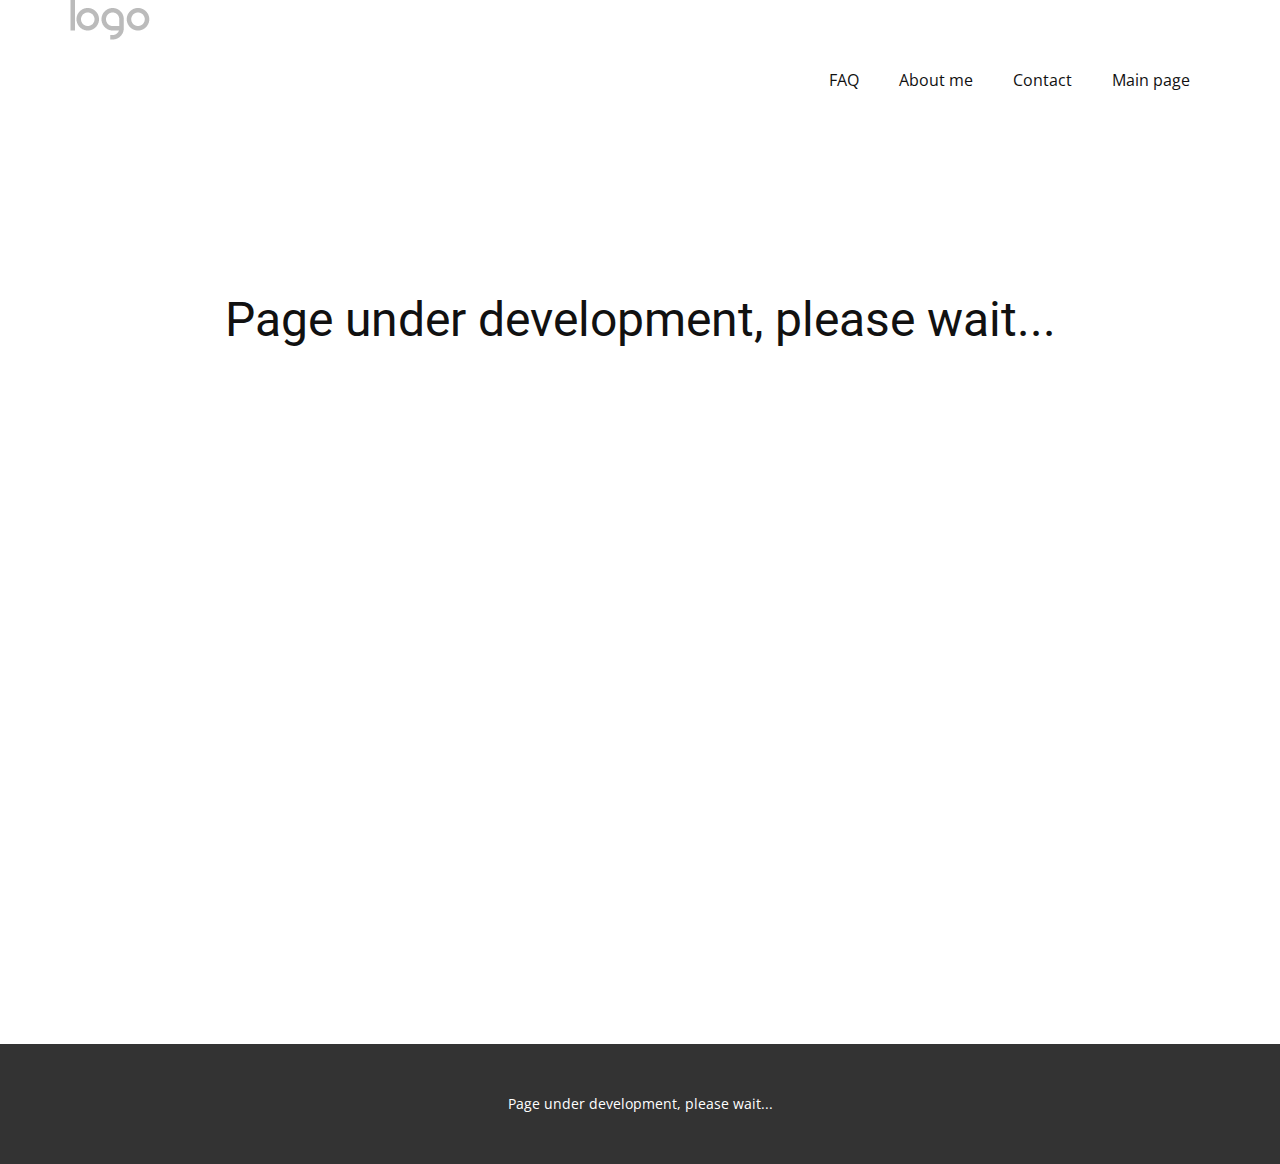
<file: index.html>
<!DOCTYPE html>
<html style="font-size: 16px;" lang="pl"><head>
    <meta name="viewport" content="width=device-width, initial-scale=1.0">
    <meta charset="utf-8">
    <meta name="keywords" content="Page under development, please wait...">
    <meta name="description" content="">
    <title>Strona główna</title>
    <link rel="stylesheet" href="nicepage.css" media="screen">
<link rel="stylesheet" href="index.css" media="screen">
    <script class="u-script" type="text/javascript" src="jquery-1.9.1.min.js" defer=""></script>
    <script class="u-script" type="text/javascript" src="nicepage.js" defer=""></script>
    <meta name="generator" content="Nicepage 6.14.5, nicepage.com">
    <link id="u-theme-google-font" rel="stylesheet" href="https://fonts.googleapis.com/css?family=Roboto:100,100i,300,300i,400,400i,500,500i,700,700i,900,900i|Open+Sans:300,300i,400,400i,500,500i,600,600i,700,700i,800,800i">
    
    
    
    
    <script type="application/ld+json">{
		"@context": "http://schema.org",
		"@type": "Organization",
		"name": "FAQpage",
		"url": "/",
		"logo": "images/default-logo.png"
}</script>
    <meta name="theme-color" content="#478ac9">
    <meta property="og:title" content="Strona główna">
    <meta property="og:type" content="website">
    <link rel="canonical" href="/">
  <meta data-intl-tel-input-cdn-path="intlTelInput/"></head>
  <body data-home-page="https://website6305198.nicepage.io/Strona-główna.html?version=bf9252e2-81dd-16c2-a947-ba7d0d7d8b38" data-home-page-title="Strona główna" data-path-to-root="./" data-include-products="false" class="u-body u-xl-mode" data-lang="pl"><header class="u-clearfix u-header u-header" id="sec-6adf"><div class="u-clearfix u-sheet u-valign-middle u-sheet-1">
        <a href="#" class="u-image u-logo u-image-1">
          <img src="images/default-logo.png" class="u-logo-image u-logo-image-1">
        </a>
        <nav class="u-menu u-menu-one-level u-offcanvas u-menu-1">
          <div class="menu-collapse" style="font-size: 1rem; letter-spacing: 0px;">
            <a class="u-button-style u-custom-left-right-menu-spacing u-custom-padding-bottom u-custom-top-bottom-menu-spacing u-nav-link u-text-active-palette-1-base u-text-hover-palette-2-base" href="#">
              <svg class="u-svg-link" viewBox="0 0 24 24"><use xlink:href="#menu-hamburger"></use></svg>
              <svg class="u-svg-content" version="1.1" id="menu-hamburger" viewBox="0 0 16 16" x="0px" y="0px" xmlns:xlink="http://www.w3.org/1999/xlink" xmlns="http://www.w3.org/2000/svg"><g><rect y="1" width="16" height="2"></rect><rect y="7" width="16" height="2"></rect><rect y="13" width="16" height="2"></rect>
</g></svg>
            </a>
          </div>
          <div class="u-custom-menu u-nav-container">
            <ul class="u-nav u-unstyled u-nav-1"><li class="u-nav-item"><a class="u-button-style u-nav-link u-text-active-palette-1-base u-text-hover-palette-2-base" href="FAQ.html" style="padding: 10px 20px;">FAQ</a>
</li><li class="u-nav-item"><a class="u-button-style u-nav-link u-text-active-palette-1-base u-text-hover-palette-2-base" href="O-nas.html" style="padding: 10px 20px;">About me</a>
</li><li class="u-nav-item"><a class="u-button-style u-nav-link u-text-active-palette-1-base u-text-hover-palette-2-base" href="Kontakt.html" style="padding: 10px 20px;">Contact</a>
</li><li class="u-nav-item"><a class="u-button-style u-nav-link u-text-active-palette-1-base u-text-hover-palette-2-base" href="./" style="padding: 10px 20px;">Main page</a>
</li></ul>
          </div>
          <div class="u-custom-menu u-nav-container-collapse">
            <div class="u-black u-container-style u-inner-container-layout u-opacity u-opacity-95 u-sidenav">
              <div class="u-inner-container-layout u-sidenav-overflow">
                <div class="u-menu-close"></div>
                <ul class="u-align-center u-nav u-popupmenu-items u-unstyled u-nav-2"><li class="u-nav-item"><a class="u-button-style u-nav-link" href="FAQ.html">FAQ</a>
</li><li class="u-nav-item"><a class="u-button-style u-nav-link" href="O-nas.html">About me</a>
</li><li class="u-nav-item"><a class="u-button-style u-nav-link" href="Kontakt.html">Contact</a>
</li><li class="u-nav-item"><a class="u-button-style u-nav-link" href="./">Main page</a>
</li></ul>
              </div>
            </div>
            <div class="u-black u-menu-overlay u-opacity u-opacity-70"></div>
          </div>
        </nav>
      </div></header>
    <section class="u-clearfix u-section-1" id="sec-75fd">
      <div class="u-clearfix u-sheet u-sheet-1">
        <h2 class="u-align-center u-text u-text-default u-text-1">Page under development, please wait...<br>
        </h2>
      </div>
    </section>
    <section class="u-clearfix u-container-align-center u-section-2" src="" id="sec-a316">
      <div class="u-clearfix u-sheet u-sheet-1"></div>
    </section>
    
    
    
    <footer class="u-align-center u-clearfix u-footer u-grey-80 u-footer" id="sec-f0fa"><div class="u-clearfix u-sheet u-sheet-1">
        <p class="u-small-text u-text u-text-variant u-text-1">Page under development, please wait...<br>
        </p>
      </div></footer>

  
</body></html>
</file>
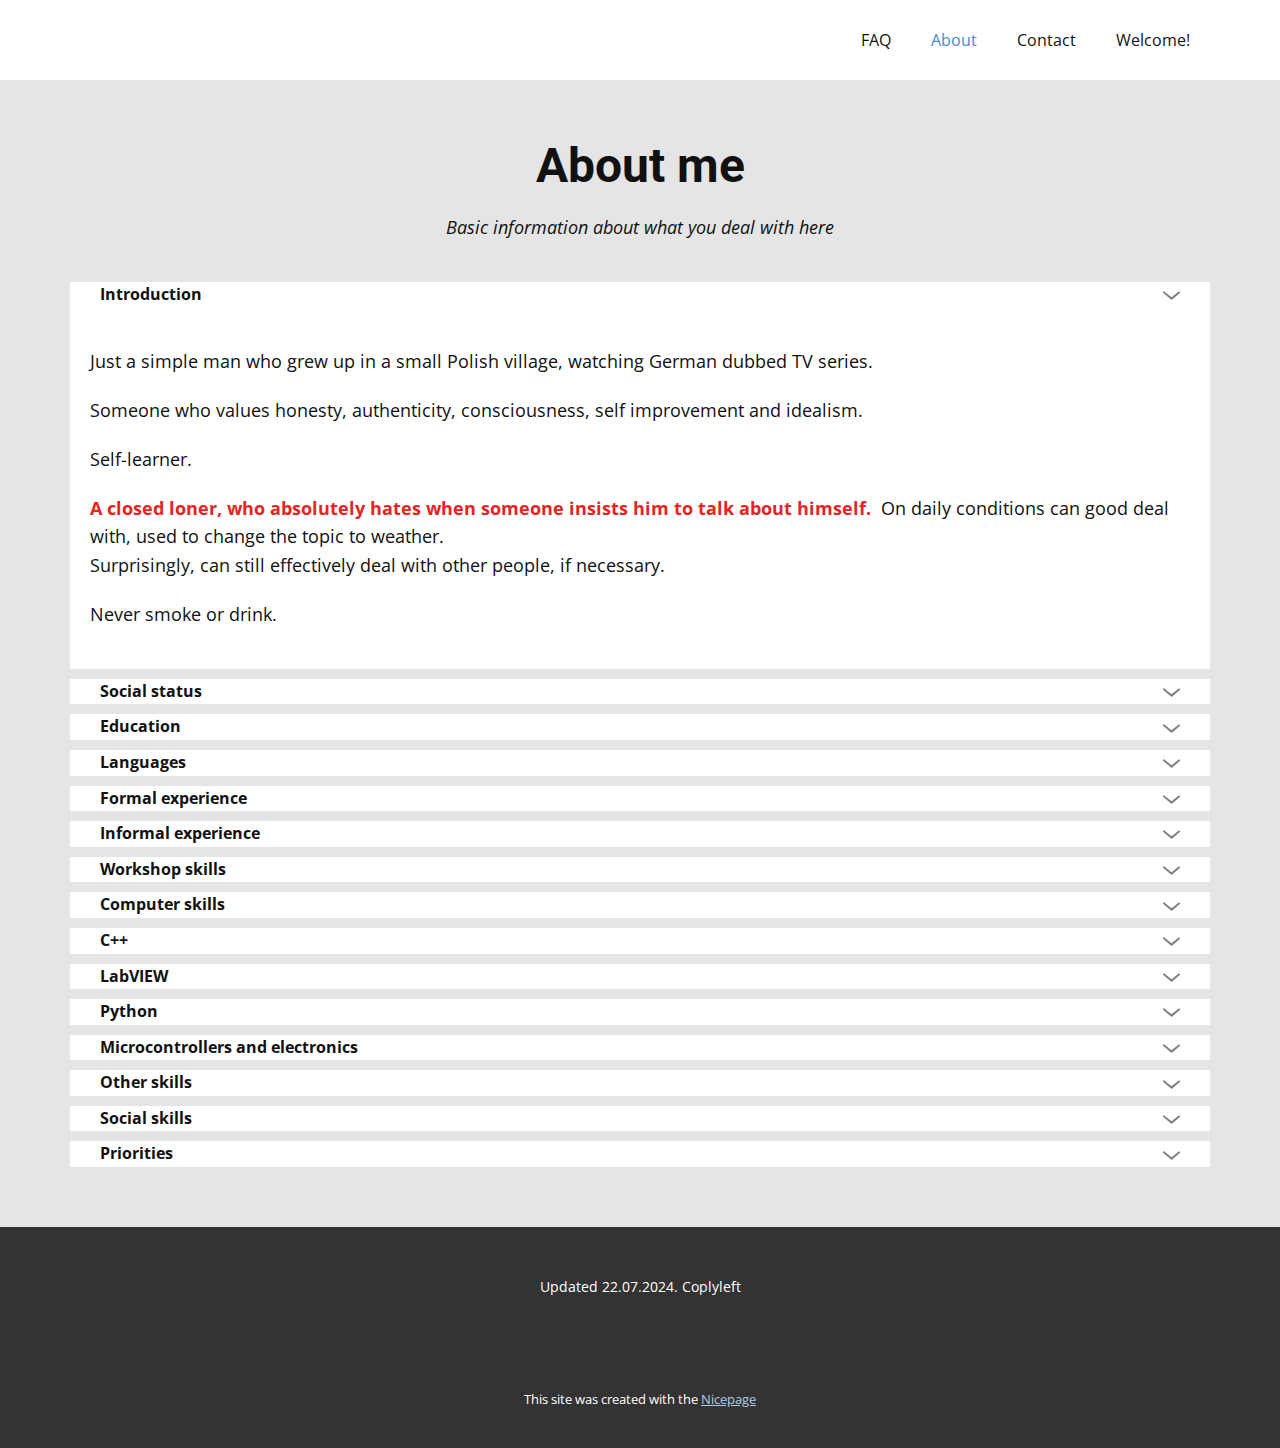
<file: About.html>
<!DOCTYPE html>
<html style="font-size: 16px;" lang="pl"><head>
    <meta name="viewport" content="width=device-width, initial-scale=1.0">
    <meta charset="utf-8">
    <meta name="keywords" content="About me">
    <meta name="description" content="">
    <title>About</title>
    <link rel="stylesheet" href="nicepage.css" media="screen">
<link rel="stylesheet" href="About.css" media="screen">
    <script class="u-script" type="text/javascript" src="jquery-1.9.1.min.js" defer=""></script>
    <script class="u-script" type="text/javascript" src="nicepage.js" defer=""></script>
    <meta name="generator" content="Nicepage 6.14.5, nicepage.com">
    <link id="u-theme-google-font" rel="stylesheet" href="https://fonts.googleapis.com/css?family=Roboto:100,100i,300,300i,400,400i,500,500i,700,700i,900,900i|Open+Sans:300,300i,400,400i,500,500i,600,600i,700,700i,800,800i">
    
    
    
    <script type="application/ld+json">{
		"@context": "http://schema.org",
		"@type": "Organization",
		"name": "FAQpage"
}</script>
    <meta name="theme-color" content="#478ac9">
    <meta property="og:title" content="About">
    <meta property="og:type" content="website">
  <meta data-intl-tel-input-cdn-path="intlTelInput/"></head>
  <body data-path-to-root="./" data-include-products="false" class="u-body u-xl-mode" data-lang="pl"><header class="u-clearfix u-header u-header" id="sec-6adf"><div class="u-clearfix u-sheet u-sheet-1">
        <nav class="u-menu u-menu-one-level u-offcanvas u-menu-1">
          <div class="menu-collapse" style="font-size: 1rem; letter-spacing: 0px;">
            <a class="u-button-style u-custom-left-right-menu-spacing u-custom-padding-bottom u-custom-top-bottom-menu-spacing u-nav-link u-text-active-palette-1-base u-text-hover-palette-2-base" href="#">
              <svg class="u-svg-link" viewBox="0 0 24 24"><use xlink:href="#menu-hamburger"></use></svg>
              <svg class="u-svg-content" version="1.1" id="menu-hamburger" viewBox="0 0 16 16" x="0px" y="0px" xmlns:xlink="http://www.w3.org/1999/xlink" xmlns="http://www.w3.org/2000/svg"><g><rect y="1" width="16" height="2"></rect><rect y="7" width="16" height="2"></rect><rect y="13" width="16" height="2"></rect>
</g></svg>
            </a>
          </div>
          <div class="u-custom-menu u-nav-container">
            <ul class="u-nav u-unstyled u-nav-1"><li class="u-nav-item"><a class="u-button-style u-nav-link u-text-active-palette-1-base u-text-hover-palette-2-base" href="FAQ.html" style="padding: 10px 20px;">FAQ</a>
</li><li class="u-nav-item"><a class="u-button-style u-nav-link u-text-active-palette-1-base u-text-hover-palette-2-base" href="About.html" style="padding: 10px 20px;">About</a>
</li><li class="u-nav-item"><a class="u-button-style u-nav-link u-text-active-palette-1-base u-text-hover-palette-2-base" href="Contact.html" target="_blank" style="padding: 10px 20px;">Contact</a>
</li><li class="u-nav-item"><a class="u-button-style u-nav-link u-text-active-palette-1-base u-text-hover-palette-2-base" href="./" style="padding: 10px 20px;">Welcome!</a>
</li></ul>
          </div>
          <div class="u-custom-menu u-nav-container-collapse">
            <div class="u-black u-container-style u-inner-container-layout u-opacity u-opacity-95 u-sidenav">
              <div class="u-inner-container-layout u-sidenav-overflow">
                <div class="u-menu-close"></div>
                <ul class="u-align-center u-nav u-popupmenu-items u-unstyled u-nav-2"><li class="u-nav-item"><a class="u-button-style u-nav-link" href="FAQ.html">FAQ</a>
</li><li class="u-nav-item"><a class="u-button-style u-nav-link" href="About.html">About</a>
</li><li class="u-nav-item"><a class="u-button-style u-nav-link" href="Contact.html" target="_blank">Contact</a>
</li><li class="u-nav-item"><a class="u-button-style u-nav-link" href="./">Welcome!</a>
</li></ul>
              </div>
            </div>
            <div class="u-black u-menu-overlay u-opacity u-opacity-70"></div>
          </div>
        </nav>
      </div></header>
    <section class="u-align-center u-clearfix u-grey-10 u-section-1" id="sec-0204">
      <div class="u-clearfix u-sheet u-valign-middle u-sheet-1">
        <h2 class="u-text u-text-default u-text-1">About me<br>
        </h2>
        <p class="u-text u-text-2">Basic information about what you deal with here<br>
        </p>
        <div class="u-accordion u-expanded-width u-faq u-spacing-10 u-accordion-1">
          <div class="u-accordion-item u-accordion-item-1">
            <a class="active u-accordion-link u-active-white u-button-style u-hover-white u-white u-accordion-link-1" id="link-b0c0" aria-controls="b0c0" aria-selected="true">
              <span class="u-accordion-link-text">Introduction</span><span class="u-accordion-link-icon u-icon u-text-grey-50 u-icon-1"><svg class="u-svg-link" preserveAspectRatio="xMidYMin slice" viewBox="0 0 16 16" style=""><use xlink:href="#svg-63f0"></use></svg><svg class="u-svg-content" viewBox="0 0 16 16" x="0px" y="0px" id="svg-63f0"><path d="M8,10.7L1.6,5.3c-0.4-0.4-1-0.4-1.3,0c-0.4,0.4-0.4,0.9,0,1.3l7.2,6.1c0.1,0.1,0.4,0.2,0.6,0.2s0.4-0.1,0.6-0.2l7.1-6
	c0.4-0.4,0.4-0.9,0-1.3c-0.4-0.4-1-0.4-1.3,0L8,10.7z"></path></svg></span>
            </a>
            <div class="u-accordion-active u-accordion-pane u-container-style u-white u-accordion-pane-1" id="b0c0" aria-labelledby="link-b0c0">
              <div class="u-container-layout u-container-layout-1">
                <div class="fr-view u-clearfix u-rich-text u-text">
                  <p>Just a simple man who grew up in a small Polish village, watching German dubbed TV series.</p>
                  <p>Someone who values honesty, authenticity, consciousness, self improvement and idealism.</p>
                  <p>Self-learner.</p>
                  <p>
                    <span style="font-weight: 700;">
                      <span class="u-text-custom-color-2">A closed loner, who absolutely hates when someone insists him to talk about himself.</span>
                    </span>
                    <span class="u-text-custom-color-2">&nbsp;</span>On daily conditions can good deal with, used to change the topic to weather.<br>Surprisingly, can still effectively deal with other people, if necessary.
                  </p>
                  <p>Never smoke or drink.</p>
                </div>
              </div>
            </div>
          </div>
          <div class="u-accordion-item u-accordion-item-2">
            <a class="u-accordion-link u-active-white u-button-style u-hover-white u-white u-accordion-link-2" id="link-8010" aria-controls="8010" aria-selected="false">
              <span class="u-accordion-link-text">Social status</span><span class="u-accordion-link-icon u-icon u-text-grey-50 u-icon-2"><svg class="u-svg-link" preserveAspectRatio="xMidYMin slice" viewBox="0 0 16 16" style=""><use xlink:href="#svg-a2ad"></use></svg><svg class="u-svg-content" viewBox="0 0 16 16" x="0px" y="0px" id="svg-a2ad"><path d="M8,10.7L1.6,5.3c-0.4-0.4-1-0.4-1.3,0c-0.4,0.4-0.4,0.9,0,1.3l7.2,6.1c0.1,0.1,0.4,0.2,0.6,0.2s0.4-0.1,0.6-0.2l7.1-6
	c0.4-0.4,0.4-0.9,0-1.3c-0.4-0.4-1-0.4-1.3,0L8,10.7z"></path></svg></span>
            </a>
            <div class="u-accordion-pane u-container-style u-white u-accordion-pane-2" id="8010" aria-labelledby="link-8010">
              <div class="u-container-layout u-container-layout-2">
                <div class="fr-view u-clearfix u-rich-text u-text">
                  <p>Single, never married, no children, no obligations, not bound to any place.<br>No criminal record and no criminal proceedings pending.<br>Doesn't pursue any fanatic beliefs related to politics, religion or society norms.
                  </p>
                </div>
              </div>
            </div>
          </div>
          <div class="u-accordion-item u-accordion-item-3">
            <a class="u-accordion-link u-active-white u-button-style u-hover-white u-white u-accordion-link-3" id="link-14fc" aria-controls="14fc" aria-selected="false">
              <span class="u-accordion-link-text">Education</span><span class="u-accordion-link-icon u-icon u-text-grey-50 u-icon-3"><svg class="u-svg-link" preserveAspectRatio="xMidYMin slice" viewBox="0 0 16 16" style=""><use xlink:href="#svg-82de"></use></svg><svg class="u-svg-content" viewBox="0 0 16 16" x="0px" y="0px" id="svg-82de"><path d="M8,10.7L1.6,5.3c-0.4-0.4-1-0.4-1.3,0c-0.4,0.4-0.4,0.9,0,1.3l7.2,6.1c0.1,0.1,0.4,0.2,0.6,0.2s0.4-0.1,0.6-0.2l7.1-6
	c0.4-0.4,0.4-0.9,0-1.3c-0.4-0.4-1-0.4-1.3,0L8,10.7z"></path></svg></span>
            </a>
            <div class="u-accordion-pane u-container-style u-white u-accordion-pane-3" id="14fc" aria-labelledby="link-14fc">
              <div class="u-container-layout u-container-layout-3">
                <div class="fr-view u-clearfix u-rich-text u-text">
                  <p>2010 finished a military high school as best graduate</p>
                  <p>2014 got an engineering degree in technical physics with very good result</p>
                  <p>2016 got an master of science degree in technical physics with very good result</p>
                  <p>2017 got an master degree in mathematics with very good result</p>
                </div>
              </div>
            </div>
          </div>
          <div class="u-accordion-item u-accordion-item-4">
            <a class="u-accordion-link u-active-white u-button-style u-hover-white u-white u-accordion-link-4" id="link-8acc" aria-controls="8acc" aria-selected="false">
              <span class="u-accordion-link-text">Languages</span><span class="u-accordion-link-icon u-icon u-text-grey-50 u-icon-4"><svg class="u-svg-link" preserveAspectRatio="xMidYMin slice" viewBox="0 0 16 16" style=""><use xlink:href="#svg-c381"></use></svg><svg class="u-svg-content" viewBox="0 0 16 16" x="0px" y="0px" id="svg-c381"><path d="M8,10.7L1.6,5.3c-0.4-0.4-1-0.4-1.3,0c-0.4,0.4-0.4,0.9,0,1.3l7.2,6.1c0.1,0.1,0.4,0.2,0.6,0.2s0.4-0.1,0.6-0.2l7.1-6
	c0.4-0.4,0.4-0.9,0-1.3c-0.4-0.4-1-0.4-1.3,0L8,10.7z"></path></svg></span>
            </a>
            <div class="u-accordion-pane u-container-style u-white u-accordion-pane-4" id="8acc" aria-labelledby="link-8acc">
              <div class="u-container-layout u-container-layout-4">
                <div class="fr-view u-clearfix u-rich-text u-text">
                  <p>Polish C2<br>German C1<br>English B1/2
                  </p>
                </div>
              </div>
            </div>
          </div>
          <div class="u-accordion-item u-accordion-item-5">
            <a class="u-accordion-link u-active-white u-button-style u-hover-white u-white u-accordion-link-5" id="link-5d5b" aria-controls="5d5b" aria-selected="false">
              <span class="u-accordion-link-text">Formal experience</span><span class="u-accordion-link-icon u-icon u-text-grey-50 u-icon-5"><svg class="u-svg-link" preserveAspectRatio="xMidYMin slice" viewBox="0 0 16 16" style=""><use xlink:href="#svg-3845"></use></svg><svg class="u-svg-content" viewBox="0 0 16 16" x="0px" y="0px" id="svg-3845"><path d="M8,10.7L1.6,5.3c-0.4-0.4-1-0.4-1.3,0c-0.4,0.4-0.4,0.9,0,1.3l7.2,6.1c0.1,0.1,0.4,0.2,0.6,0.2s0.4-0.1,0.6-0.2l7.1-6
	c0.4-0.4,0.4-0.9,0-1.3c-0.4-0.4-1-0.4-1.3,0L8,10.7z"></path></svg></span>
            </a>
            <div class="u-accordion-pane u-container-style u-white u-accordion-pane-5" id="5d5b" aria-labelledby="link-5d5b">
              <div class="u-container-layout u-container-layout-5">
                <div class="fr-view u-clearfix u-rich-text u-text">
                  <p>2011 working for short term on building and repairing of control cabinets for warehouses</p>
                  <p>2013 internship at the national nuclear research center, performing numerical computations</p>
                  <p>2016 internship at a historical museum, performing analysis in the field of renewable energy</p>
                  <p>2018-2024 working in an global automotive company<br>2018-2022 as validation and test engineer<br>2022-2024 as test development engineer
                  </p>
                </div>
              </div>
            </div>
          </div>
          <div class="u-accordion-item u-accordion-item-6">
            <a class="u-accordion-link u-active-white u-button-style u-hover-white u-white u-accordion-link-6" id="link-a174" aria-controls="a174" aria-selected="false">
              <span class="u-accordion-link-text">Informal experience</span><span class="u-accordion-link-icon u-icon u-text-grey-50 u-icon-6"><svg class="u-svg-link" preserveAspectRatio="xMidYMin slice" viewBox="0 0 16 16" style=""><use xlink:href="#svg-d9d3"></use></svg><svg class="u-svg-content" viewBox="0 0 16 16" x="0px" y="0px" id="svg-d9d3"><path d="M8,10.7L1.6,5.3c-0.4-0.4-1-0.4-1.3,0c-0.4,0.4-0.4,0.9,0,1.3l7.2,6.1c0.1,0.1,0.4,0.2,0.6,0.2s0.4-0.1,0.6-0.2l7.1-6
	c0.4-0.4,0.4-0.9,0-1.3c-0.4-0.4-1-0.4-1.3,0L8,10.7z"></path></svg></span>
            </a>
            <div class="u-accordion-pane u-container-style u-white u-accordion-pane-6" id="a174" aria-labelledby="link-a174">
              <div class="u-container-layout u-container-layout-6">
                <div class="fr-view u-clearfix u-rich-text u-text">
                  <p>Since gymnasium, i am interested in electronics and how does it work questions. I know what's under the housing of quite every device, and i was used to make myself repair challenges, becoming quite effective in.</p>
                  <p>I have started my journey by reading books about electron tubes and telecommunication circuitry with them.</p>
                </div>
              </div>
            </div>
          </div>
          <div class="u-accordion-item u-accordion-item-7">
            <a class="u-accordion-link u-active-white u-button-style u-hover-white u-white u-accordion-link-7" id="link-811b" aria-controls="811b" aria-selected="false">
              <span class="u-accordion-link-text">Workshop skills</span><span class="u-accordion-link-icon u-icon u-text-grey-50 u-icon-7"><svg class="u-svg-link" preserveAspectRatio="xMidYMin slice" viewBox="0 0 16 16" style=""><use xlink:href="#svg-3eaa"></use></svg><svg class="u-svg-content" viewBox="0 0 16 16" x="0px" y="0px" id="svg-3eaa"><path d="M8,10.7L1.6,5.3c-0.4-0.4-1-0.4-1.3,0c-0.4,0.4-0.4,0.9,0,1.3l7.2,6.1c0.1,0.1,0.4,0.2,0.6,0.2s0.4-0.1,0.6-0.2l7.1-6
	c0.4-0.4,0.4-0.9,0-1.3c-0.4-0.4-1-0.4-1.3,0L8,10.7z"></path></svg></span>
            </a>
            <div class="u-accordion-pane u-container-style u-white u-accordion-pane-7" id="811b" aria-labelledby="link-811b">
              <div class="u-container-layout u-container-layout-7">
                <div class="fr-view u-clearfix u-rich-text u-text">
                  <p>I can do everything in the workshop.</p>
                </div>
              </div>
            </div>
          </div>
          <div class="u-accordion-item u-accordion-item-8">
            <a class="u-accordion-link u-active-white u-button-style u-hover-white u-white u-accordion-link-8" id="link-4911" aria-controls="4911" aria-selected="false">
              <span class="u-accordion-link-text">Computer skills</span><span class="u-accordion-link-icon u-icon u-text-grey-50 u-icon-8"><svg class="u-svg-link" preserveAspectRatio="xMidYMin slice" viewBox="0 0 16 16" style=""><use xlink:href="#svg-c132"></use></svg><svg class="u-svg-content" viewBox="0 0 16 16" x="0px" y="0px" id="svg-c132"><path d="M8,10.7L1.6,5.3c-0.4-0.4-1-0.4-1.3,0c-0.4,0.4-0.4,0.9,0,1.3l7.2,6.1c0.1,0.1,0.4,0.2,0.6,0.2s0.4-0.1,0.6-0.2l7.1-6
	c0.4-0.4,0.4-0.9,0-1.3c-0.4-0.4-1-0.4-1.3,0L8,10.7z"></path></svg></span>
            </a>
            <div class="u-accordion-pane u-container-style u-white u-accordion-pane-8" id="4911" aria-labelledby="link-4911">
              <div class="u-container-layout u-container-layout-8">
                <div class="fr-view u-clearfix u-rich-text u-text">
                  <p>I can do quite everything on a computer. <br>I am also used to use a Linux operating system since 2019 and have a collection of software for every occasion. 
                  </p>
                </div>
              </div>
            </div>
          </div>
          <div class="u-accordion-item u-accordion-item-9">
            <a class="u-accordion-link u-active-white u-button-style u-hover-white u-white u-accordion-link-9" id="link-d8c3" aria-controls="d8c3" aria-selected="false">
              <span class="u-accordion-link-text">C++</span><span class="u-accordion-link-icon u-icon u-text-grey-50 u-icon-9"><svg class="u-svg-link" preserveAspectRatio="xMidYMin slice" viewBox="0 0 16 16" style=""><use xlink:href="#svg-d452"></use></svg><svg class="u-svg-content" viewBox="0 0 16 16" x="0px" y="0px" id="svg-d452"><path d="M8,10.7L1.6,5.3c-0.4-0.4-1-0.4-1.3,0c-0.4,0.4-0.4,0.9,0,1.3l7.2,6.1c0.1,0.1,0.4,0.2,0.6,0.2s0.4-0.1,0.6-0.2l7.1-6
	c0.4-0.4,0.4-0.9,0-1.3c-0.4-0.4-1-0.4-1.3,0L8,10.7z"></path></svg></span>
            </a>
            <div class="u-accordion-pane u-container-style u-white u-accordion-pane-9" id="d8c3" aria-labelledby="link-d8c3">
              <div class="u-container-layout u-container-layout-9">
                <div class="fr-view u-clearfix u-rich-text u-text">
                  <p>C++ was the first programming language i learned about and we wrote a lot of code at my university. Although, need to admit that there was never a user interface involved. We used c++ mainly for numerical computations and cryptography.&nbsp;</p>
                  <p>The main use i found from is programming microcontrollers using Arduino IDE, which uses the c++ language. I wrote a lot of code in that.</p>
                </div>
              </div>
            </div>
          </div>
          <div class="u-accordion-item u-accordion-item-10">
            <a class="u-accordion-link u-active-white u-button-style u-hover-white u-white u-accordion-link-10" id="link-0528" aria-controls="0528" aria-selected="false">
              <span class="u-accordion-link-text">LabVIEW</span><span class="u-accordion-link-icon u-icon u-text-grey-50 u-icon-10"><svg class="u-svg-link" preserveAspectRatio="xMidYMin slice" viewBox="0 0 16 16" style=""><use xlink:href="#svg-cb89"></use></svg><svg class="u-svg-content" viewBox="0 0 16 16" x="0px" y="0px" id="svg-cb89"><path d="M8,10.7L1.6,5.3c-0.4-0.4-1-0.4-1.3,0c-0.4,0.4-0.4,0.9,0,1.3l7.2,6.1c0.1,0.1,0.4,0.2,0.6,0.2s0.4-0.1,0.6-0.2l7.1-6
	c0.4-0.4,0.4-0.9,0-1.3c-0.4-0.4-1-0.4-1.3,0L8,10.7z"></path></svg></span>
            </a>
            <div class="u-accordion-pane u-container-style u-white u-accordion-pane-10" id="0528" aria-labelledby="link-0528">
              <div class="u-container-layout u-container-layout-10">
                <div class="fr-view u-clearfix u-rich-text u-text">
                  <p>Firstly, i used LabVIEW during my thesis projects in Technical Physics. Working in automotive gave me more coding opportunities.</p>
                  <p>But i have found it a little bit ineffective to write a new code for every test case, so i have developed an executable application which allows to control and acquire data over various communication protocols and interfaces at the same time, based only on a input spreadsheet test script. The basics functionality concept was a little bit similar to NI TestStand, which is a software to write test sequences. I wrote also a SCADA project for climatic chambers.</p>
                </div>
              </div>
            </div>
          </div>
          <div class="u-accordion-item u-accordion-item-11">
            <a class="u-accordion-link u-active-white u-button-style u-hover-white u-white u-accordion-link-11" id="link-4b70" aria-controls="4b70" aria-selected="false">
              <span class="u-accordion-link-text">Python</span><span class="u-accordion-link-icon u-icon u-text-grey-50 u-icon-11"><svg class="u-svg-link" preserveAspectRatio="xMidYMin slice" viewBox="0 0 16 16" style=""><use xlink:href="#svg-a400"></use></svg><svg class="u-svg-content" viewBox="0 0 16 16" x="0px" y="0px" id="svg-a400"><path d="M8,10.7L1.6,5.3c-0.4-0.4-1-0.4-1.3,0c-0.4,0.4-0.4,0.9,0,1.3l7.2,6.1c0.1,0.1,0.4,0.2,0.6,0.2s0.4-0.1,0.6-0.2l7.1-6
	c0.4-0.4,0.4-0.9,0-1.3c-0.4-0.4-1-0.4-1.3,0L8,10.7z"></path></svg></span>
            </a>
            <div class="u-accordion-pane u-container-style u-white u-accordion-pane-11" id="4b70" aria-labelledby="link-4b70">
              <div class="u-container-layout u-container-layout-11">
                <div class="fr-view u-clearfix u-rich-text u-text">
                  <p>In python, i made an executable application to collect data over an automatically scalable set of connected LIN interfaces, which was able to parse (even more than one) .ldf files, encode and decode signals automatically and of course, data preview and logging. It was also possible to call the program from command line, with default or overwritten parameters. For convenience in repetitive running, all settings and parameters were stored in a .json configuration file which for other convenience, was created by another python script. The code was using multiprocessing to make the interfaces work independently.</p>
                  <p>I wrote also other pieces of code, as well as some basics for a very convenient multi instrument control and data acquisition system.</p>
                  <p>I find python super amazing &amp; useful and would definitely like to work with in the future.</p>
                </div>
              </div>
            </div>
          </div>
          <div class="u-accordion-item u-accordion-item-12">
            <a class="u-accordion-link u-active-white u-button-style u-hover-white u-white u-accordion-link-12" id="link-6289" aria-controls="6289" aria-selected="false">
              <span class="u-accordion-link-text">Microcontrollers and electronics</span><span class="u-accordion-link-icon u-icon u-text-grey-50 u-icon-12"><svg class="u-svg-link" preserveAspectRatio="xMidYMin slice" viewBox="0 0 16 16" style=""><use xlink:href="#svg-9576"></use></svg><svg class="u-svg-content" viewBox="0 0 16 16" x="0px" y="0px" id="svg-9576"><path d="M8,10.7L1.6,5.3c-0.4-0.4-1-0.4-1.3,0c-0.4,0.4-0.4,0.9,0,1.3l7.2,6.1c0.1,0.1,0.4,0.2,0.6,0.2s0.4-0.1,0.6-0.2l7.1-6
	c0.4-0.4,0.4-0.9,0-1.3c-0.4-0.4-1-0.4-1.3,0L8,10.7z"></path></svg></span>
            </a>
            <div class="u-accordion-pane u-container-style u-white u-accordion-pane-12" id="6289" aria-labelledby="link-6289">
              <div class="u-container-layout u-container-layout-12">
                <div class="fr-view u-clearfix u-rich-text u-text">
                  <p>I have good knowledge about microcontrollers, compatible modules and related electronics. Mostly things connected with the Arduino family, but not exclusively.</p>
                  <p>I have developed and build from scratch a device which was featured with a menu with multiple parameterizable programs onboard, equipped witch switches, control relays, feedback sensing, safety mechanisms and event reporting capabilities. It was even build in a small series, as well as some smaller "forks" for other specific needs.</p>
                  <p>All code was written in Arduino IDE (C++), and circuitry documentation drawn in KiCAD.</p>
                  <p>Currently i am also building a very specific device to obtain regulated DC electricity from small varied frequency AC generators, with a very unique reactive power compensation solution.</p>
                </div>
              </div>
            </div>
          </div>
          <div class="u-accordion-item u-accordion-item-13">
            <a class="u-accordion-link u-active-white u-button-style u-hover-white u-white u-accordion-link-13" id="link-afaf" aria-controls="afaf" aria-selected="false">
              <span class="u-accordion-link-text">Other skills</span><span class="u-accordion-link-icon u-icon u-text-grey-50 u-icon-13"><svg class="u-svg-link" preserveAspectRatio="xMidYMin slice" viewBox="0 0 16 16" style=""><use xlink:href="#svg-3d4d"></use></svg><svg class="u-svg-content" viewBox="0 0 16 16" x="0px" y="0px" id="svg-3d4d"><path d="M8,10.7L1.6,5.3c-0.4-0.4-1-0.4-1.3,0c-0.4,0.4-0.4,0.9,0,1.3l7.2,6.1c0.1,0.1,0.4,0.2,0.6,0.2s0.4-0.1,0.6-0.2l7.1-6
	c0.4-0.4,0.4-0.9,0-1.3c-0.4-0.4-1-0.4-1.3,0L8,10.7z"></path></svg></span>
            </a>
            <div class="u-accordion-pane u-container-style u-white u-accordion-pane-13" id="afaf" aria-labelledby="link-afaf">
              <div class="u-container-layout u-container-layout-13">
                <div class="fr-view u-clearfix u-rich-text u-text">
                  <p>As a person with many interests i usually don't know that i am capable of something as long as i don't need it. Therefore, feel free to ask, if you have specific needs where i seem to not have experience in.</p>
                </div>
              </div>
            </div>
          </div>
          <div class="u-accordion-item u-accordion-item-14">
            <a class="u-accordion-link u-active-white u-button-style u-hover-white u-white u-accordion-link-14" id="link-a72c" aria-controls="a72c" aria-selected="false">
              <span class="u-accordion-link-text">Social skills</span><span class="u-accordion-link-icon u-icon u-text-grey-50 u-icon-14"><svg class="u-svg-link" preserveAspectRatio="xMidYMin slice" viewBox="0 0 16 16" style=""><use xlink:href="#svg-a5be"></use></svg><svg class="u-svg-content" viewBox="0 0 16 16" x="0px" y="0px" id="svg-a5be"><path d="M8,10.7L1.6,5.3c-0.4-0.4-1-0.4-1.3,0c-0.4,0.4-0.4,0.9,0,1.3l7.2,6.1c0.1,0.1,0.4,0.2,0.6,0.2s0.4-0.1,0.6-0.2l7.1-6
	c0.4-0.4,0.4-0.9,0-1.3c-0.4-0.4-1-0.4-1.3,0L8,10.7z"></path></svg></span>
            </a>
            <div class="u-accordion-pane u-container-style u-white u-accordion-pane-14" id="a72c" aria-labelledby="link-a72c">
              <div class="u-container-layout u-container-layout-14">
                <div class="fr-view u-clearfix u-rich-text u-text">
                  <p>I don't like to think about social things in terms of 'skills'. It feels wrong and sounds like being manipulative. Nevertheless, if you think i can not work with people, read this.</p>
                  <p>2008-2011 i was a leader and instructor in a non-governmental organization</p>
                  <p>2010-2016 i was volunteer in a non-profit organization, pursuing most time the function of a a camp counselor</p>
                  <p>2018-2024 i was working in a worldwide corporation, most of the time leading long term validation projects, solving others issues and providing them technical, as well as methodological support</p>
                  <p>I usually hide this information to not be asked about. So if you don't believe me and want me to tell you stories like from the FAQ section, please assume it as never written, and me as interested only in individual work. I am not interested in telling stories about myself.</p>
                </div>
              </div>
            </div>
          </div>
          <div class="u-accordion-item u-accordion-item-15">
            <a class="u-accordion-link u-active-white u-button-style u-hover-white u-white u-accordion-link-15" id="link-fa86" aria-controls="fa86" aria-selected="false">
              <span class="u-accordion-link-text">Priorities</span><span class="u-accordion-link-icon u-icon u-text-grey-50 u-icon-15"><svg class="u-svg-link" preserveAspectRatio="xMidYMin slice" viewBox="0 0 16 16" style=""><use xlink:href="#svg-1c4c"></use></svg><svg class="u-svg-content" viewBox="0 0 16 16" x="0px" y="0px" id="svg-1c4c"><path d="M8,10.7L1.6,5.3c-0.4-0.4-1-0.4-1.3,0c-0.4,0.4-0.4,0.9,0,1.3l7.2,6.1c0.1,0.1,0.4,0.2,0.6,0.2s0.4-0.1,0.6-0.2l7.1-6
	c0.4-0.4,0.4-0.9,0-1.3c-0.4-0.4-1-0.4-1.3,0L8,10.7z"></path></svg></span>
            </a>
            <div class="u-accordion-pane u-container-style u-white u-accordion-pane-15" id="fa86" aria-labelledby="link-fa86">
              <div class="u-container-layout u-container-layout-15">
                <div class="fr-view u-clearfix u-rich-text u-text">
                  <p>In general, i want a better world. I have some specific strategies which, under some conditions, sometimes make a change.</p>
                  <p>In terms of job experience, i prioritize getting more hard skills as soon as possible. I am primarily interested in opportunities where i can develop my programming skills, but everything what could open new opportunities is considerable.</p>
                </div>
              </div>
            </div>
          </div>
        </div>
      </div>
    </section>
    
    
    
    <footer class="u-align-center u-clearfix u-footer u-grey-80 u-footer" id="sec-f0fa"><div class="u-clearfix u-sheet u-sheet-1">
        <p class="u-small-text u-text u-text-variant u-text-1">Updated 22.07.2024. Coplyleft<br>
        </p>
      </div></footer>
    <section class="u-backlink u-clearfix u-grey-80">
      <p class="u-text">
        <span>This site was created with the </span>
        <a class="u-link" href="https://nicepage.com/" target="_blank" rel="nofollow">
          <span>Nicepage</span>
        </a>
      </p>
    </section>
  
</body></html>
</file>
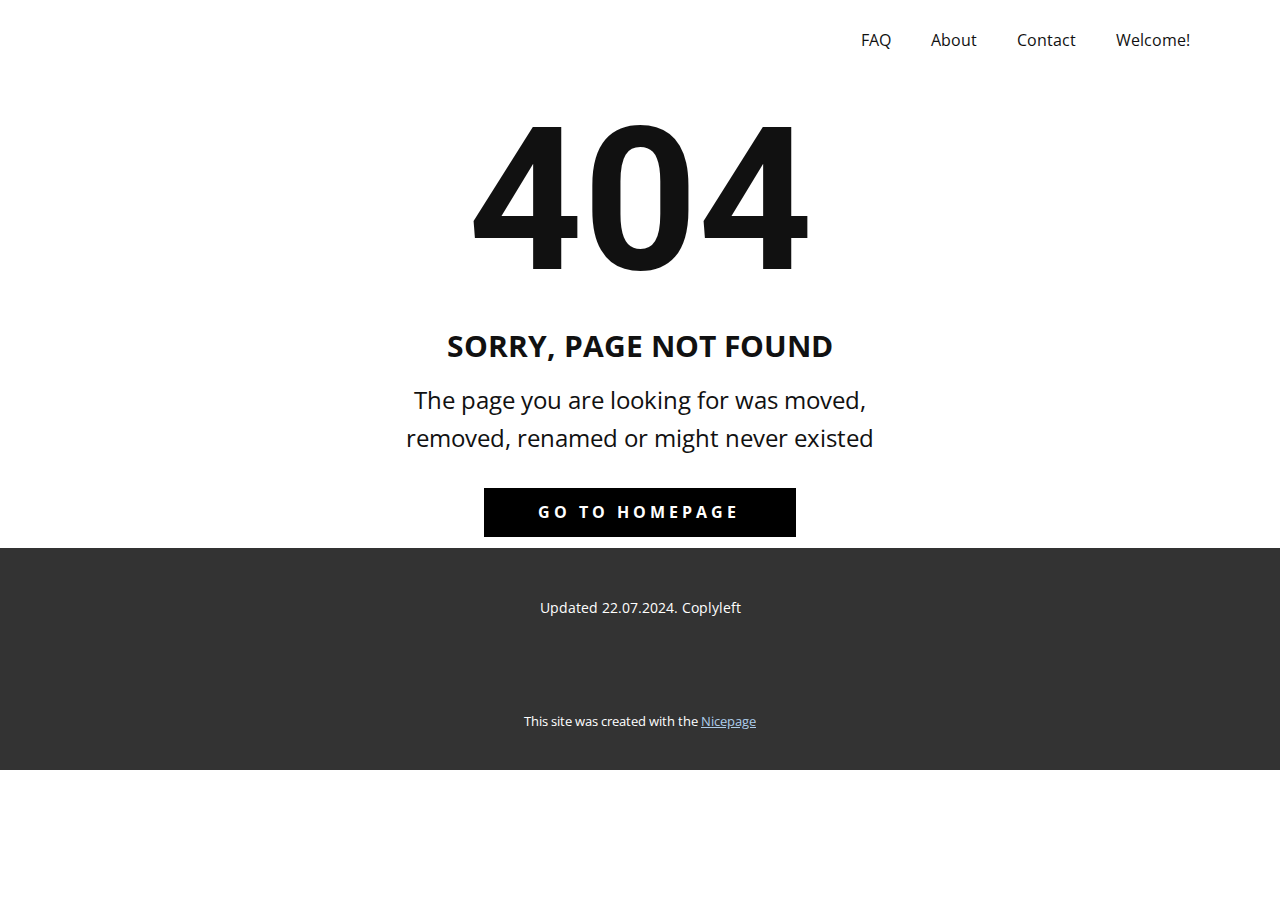
<file: Contact-404.html>
<!DOCTYPE html>
<html style="font-size: 16px;" lang="pl"><head>
    <meta name="viewport" content="width=device-width, initial-scale=1.0">
    <meta charset="utf-8">
    <meta name="keywords" content="404">
    <meta name="description" content="">
    <title>Contact-404</title>
    <link rel="stylesheet" href="nicepage.css" media="screen">
<link rel="stylesheet" href="Contact-404.css" media="screen">
    <script class="u-script" type="text/javascript" src="jquery-1.9.1.min.js" defer=""></script>
    <script class="u-script" type="text/javascript" src="nicepage.js" defer=""></script>
    <meta name="generator" content="Nicepage 6.14.5, nicepage.com">
    <link id="u-theme-google-font" rel="stylesheet" href="https://fonts.googleapis.com/css?family=Roboto:100,100i,300,300i,400,400i,500,500i,700,700i,900,900i|Open+Sans:300,300i,400,400i,500,500i,600,600i,700,700i,800,800i">
    
    
    
    <script type="application/ld+json">{
		"@context": "http://schema.org",
		"@type": "Organization",
		"name": "FAQpage"
}</script>
    <meta name="theme-color" content="#478ac9">
    <meta property="og:title" content="Contact-404">
    <meta property="og:type" content="website">
  <meta data-intl-tel-input-cdn-path="intlTelInput/"></head>
  <body data-path-to-root="./" data-include-products="false" class="u-body u-xl-mode" data-lang="pl"><header class="u-clearfix u-header u-header" id="sec-6adf"><div class="u-clearfix u-sheet u-sheet-1">
        <nav class="u-menu u-menu-one-level u-offcanvas u-menu-1">
          <div class="menu-collapse" style="font-size: 1rem; letter-spacing: 0px;">
            <a class="u-button-style u-custom-left-right-menu-spacing u-custom-padding-bottom u-custom-top-bottom-menu-spacing u-nav-link u-text-active-palette-1-base u-text-hover-palette-2-base" href="#">
              <svg class="u-svg-link" viewBox="0 0 24 24"><use xlink:href="#menu-hamburger"></use></svg>
              <svg class="u-svg-content" version="1.1" id="menu-hamburger" viewBox="0 0 16 16" x="0px" y="0px" xmlns:xlink="http://www.w3.org/1999/xlink" xmlns="http://www.w3.org/2000/svg"><g><rect y="1" width="16" height="2"></rect><rect y="7" width="16" height="2"></rect><rect y="13" width="16" height="2"></rect>
</g></svg>
            </a>
          </div>
          <div class="u-custom-menu u-nav-container">
            <ul class="u-nav u-unstyled u-nav-1"><li class="u-nav-item"><a class="u-button-style u-nav-link u-text-active-palette-1-base u-text-hover-palette-2-base" href="FAQ.html" style="padding: 10px 20px;">FAQ</a>
</li><li class="u-nav-item"><a class="u-button-style u-nav-link u-text-active-palette-1-base u-text-hover-palette-2-base" href="About.html" style="padding: 10px 20px;">About</a>
</li><li class="u-nav-item"><a class="u-button-style u-nav-link u-text-active-palette-1-base u-text-hover-palette-2-base" href="Contact.html" target="_blank" style="padding: 10px 20px;">Contact</a>
</li><li class="u-nav-item"><a class="u-button-style u-nav-link u-text-active-palette-1-base u-text-hover-palette-2-base" href="./" style="padding: 10px 20px;">Welcome!</a>
</li></ul>
          </div>
          <div class="u-custom-menu u-nav-container-collapse">
            <div class="u-black u-container-style u-inner-container-layout u-opacity u-opacity-95 u-sidenav">
              <div class="u-inner-container-layout u-sidenav-overflow">
                <div class="u-menu-close"></div>
                <ul class="u-align-center u-nav u-popupmenu-items u-unstyled u-nav-2"><li class="u-nav-item"><a class="u-button-style u-nav-link" href="FAQ.html">FAQ</a>
</li><li class="u-nav-item"><a class="u-button-style u-nav-link" href="About.html">About</a>
</li><li class="u-nav-item"><a class="u-button-style u-nav-link" href="Contact.html" target="_blank">Contact</a>
</li><li class="u-nav-item"><a class="u-button-style u-nav-link" href="./">Welcome!</a>
</li></ul>
              </div>
            </div>
            <div class="u-black u-menu-overlay u-opacity u-opacity-70"></div>
          </div>
        </nav>
      </div></header>
    <section class="u-clearfix u-section-1" id="sec-5eda">
      <div class="u-clearfix u-sheet u-valign-middle u-sheet-1">
        <h1 class="u-align-center u-text u-text-default u-text-1">404</h1>
        <p class="u-align-center u-text u-text-default u-text-not-found-message u-text-2">sorry, pa​ge not found</p>
        <p class="u-align-center u-text u-text-3">The page you are looking for was moved, removed, renamed or might never existed</p>
        <a href="./" class="u-active-white u-align-center u-black u-border-2 u-border-active-black u-border-black u-border-hover-black u-btn u-button-style u-hover-white u-text-active-black u-text-body-alt-color u-text-hover-black u-btn-1">Go to homepage</a>
      </div>
    </section>
    
    
    
    <footer class="u-align-center u-clearfix u-footer u-grey-80 u-footer" id="sec-f0fa"><div class="u-clearfix u-sheet u-sheet-1">
        <p class="u-small-text u-text u-text-variant u-text-1">Updated 22.07.2024. Coplyleft<br>
        </p>
      </div></footer>
    <section class="u-backlink u-clearfix u-grey-80">
      <p class="u-text">
        <span>This site was created with the </span>
        <a class="u-link" href="https://nicepage.com/" target="_blank" rel="nofollow">
          <span>Nicepage</span>
        </a>
      </p>
    </section>
  
</body></html>
</file>
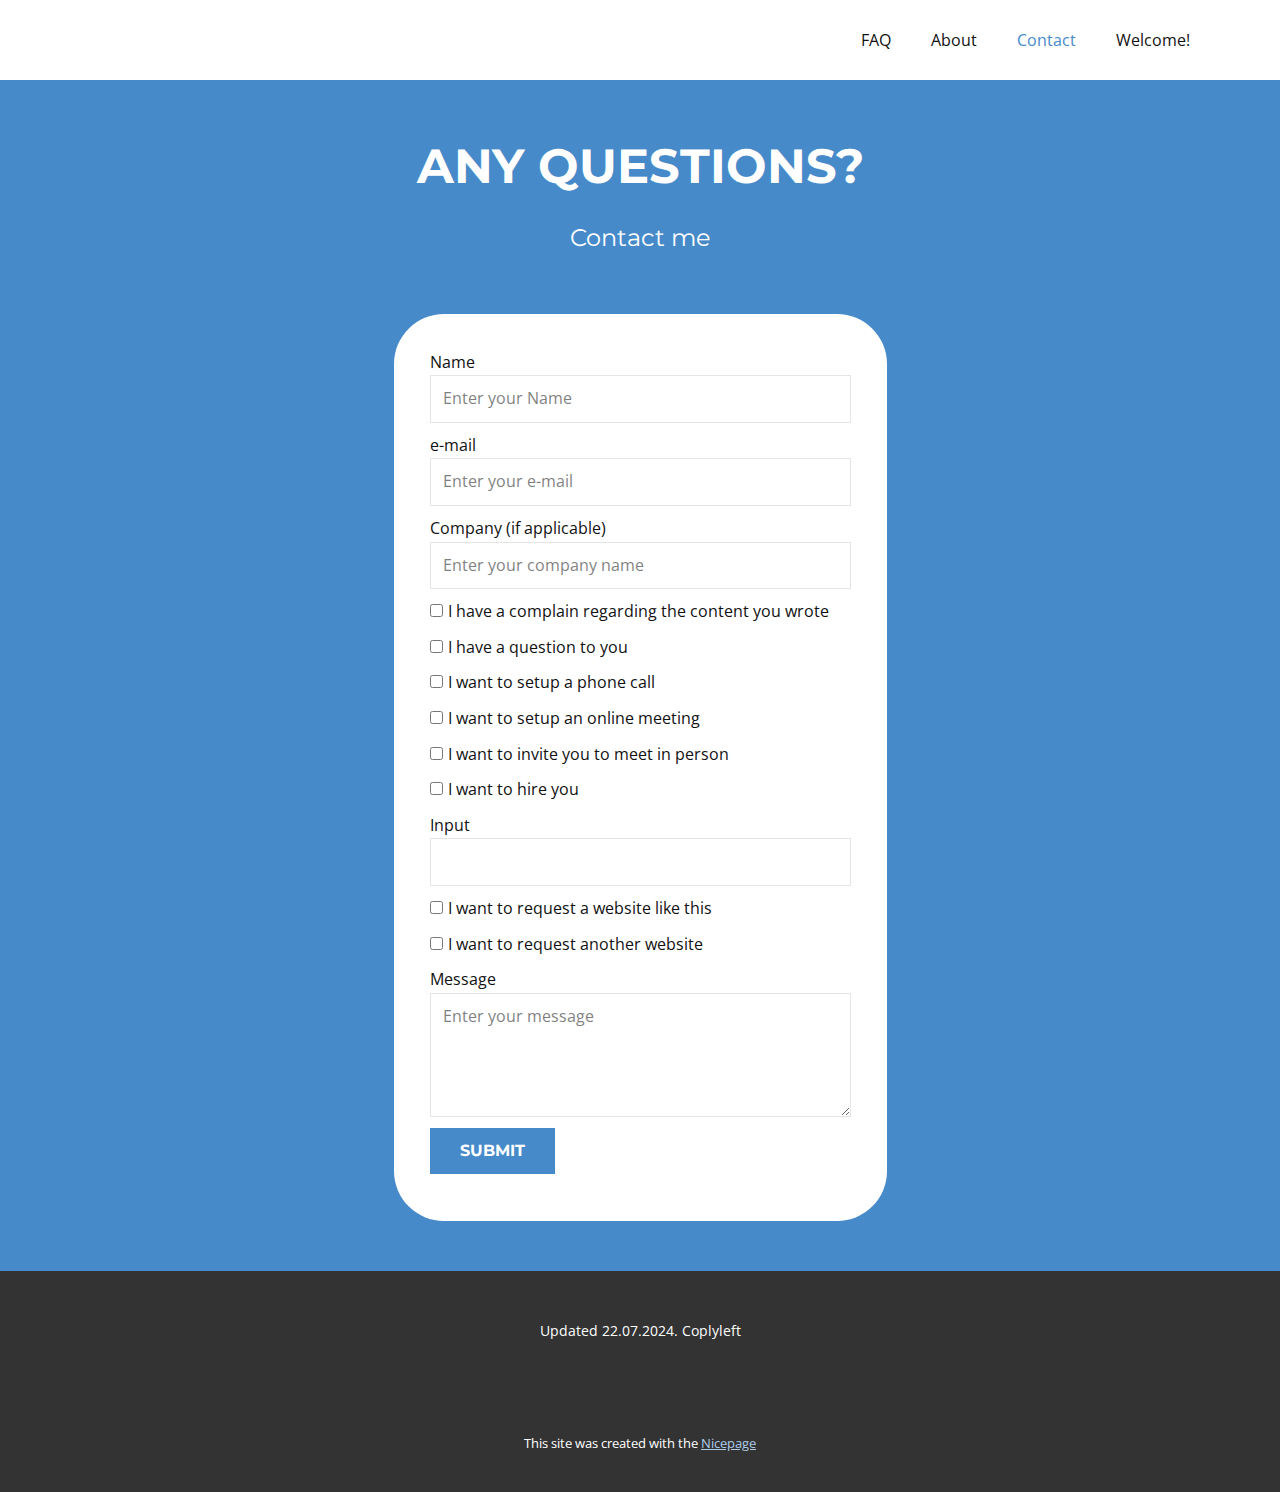
<file: Contact.html>
<!DOCTYPE html>
<html style="font-size: 16px;" lang="pl"><head>
    <meta name="viewport" content="width=device-width, initial-scale=1.0">
    <meta charset="utf-8">
    <meta name="keywords" content="ANY ​QUESTIONS?">
    <meta name="description" content="">
    <title>Contact</title>
    <link rel="stylesheet" href="nicepage.css" media="screen">
<link rel="stylesheet" href="Contact.css" media="screen">
    <script class="u-script" type="text/javascript" src="jquery-1.9.1.min.js" defer=""></script>
    <script class="u-script" type="text/javascript" src="nicepage.js" defer=""></script>
    <meta name="generator" content="Nicepage 6.14.5, nicepage.com">
    <meta name="referrer" content="origin">
    <link id="u-theme-google-font" rel="stylesheet" href="https://fonts.googleapis.com/css?family=Roboto:100,100i,300,300i,400,400i,500,500i,700,700i,900,900i|Open+Sans:300,300i,400,400i,500,500i,600,600i,700,700i,800,800i">
    <link id="u-page-google-font" rel="stylesheet" href="https://fonts.googleapis.com/css?family=Montserrat:100,100i,200,200i,300,300i,400,400i,500,500i,600,600i,700,700i,800,800i,900,900i">
    
    
    
    <script type="application/ld+json">{
		"@context": "http://schema.org",
		"@type": "Organization",
		"name": "FAQpage"
}</script>
    <meta name="theme-color" content="#478ac9">
    <meta property="og:title" content="Contact">
    <meta property="og:type" content="website">
  <meta data-intl-tel-input-cdn-path="intlTelInput/"></head>
  <body data-path-to-root="./" data-include-products="false" class="u-body u-xl-mode" data-lang="pl"><header class="u-clearfix u-header u-header" id="sec-6adf"><div class="u-clearfix u-sheet u-sheet-1">
        <nav class="u-menu u-menu-one-level u-offcanvas u-menu-1">
          <div class="menu-collapse" style="font-size: 1rem; letter-spacing: 0px;">
            <a class="u-button-style u-custom-left-right-menu-spacing u-custom-padding-bottom u-custom-top-bottom-menu-spacing u-nav-link u-text-active-palette-1-base u-text-hover-palette-2-base" href="#">
              <svg class="u-svg-link" viewBox="0 0 24 24"><use xlink:href="#menu-hamburger"></use></svg>
              <svg class="u-svg-content" version="1.1" id="menu-hamburger" viewBox="0 0 16 16" x="0px" y="0px" xmlns:xlink="http://www.w3.org/1999/xlink" xmlns="http://www.w3.org/2000/svg"><g><rect y="1" width="16" height="2"></rect><rect y="7" width="16" height="2"></rect><rect y="13" width="16" height="2"></rect>
</g></svg>
            </a>
          </div>
          <div class="u-custom-menu u-nav-container">
            <ul class="u-nav u-unstyled u-nav-1"><li class="u-nav-item"><a class="u-button-style u-nav-link u-text-active-palette-1-base u-text-hover-palette-2-base" href="FAQ.html" style="padding: 10px 20px;">FAQ</a>
</li><li class="u-nav-item"><a class="u-button-style u-nav-link u-text-active-palette-1-base u-text-hover-palette-2-base" href="About.html" style="padding: 10px 20px;">About</a>
</li><li class="u-nav-item"><a class="u-button-style u-nav-link u-text-active-palette-1-base u-text-hover-palette-2-base" href="Contact.html" target="_blank" style="padding: 10px 20px;">Contact</a>
</li><li class="u-nav-item"><a class="u-button-style u-nav-link u-text-active-palette-1-base u-text-hover-palette-2-base" href="./" style="padding: 10px 20px;">Welcome!</a>
</li></ul>
          </div>
          <div class="u-custom-menu u-nav-container-collapse">
            <div class="u-black u-container-style u-inner-container-layout u-opacity u-opacity-95 u-sidenav">
              <div class="u-inner-container-layout u-sidenav-overflow">
                <div class="u-menu-close"></div>
                <ul class="u-align-center u-nav u-popupmenu-items u-unstyled u-nav-2"><li class="u-nav-item"><a class="u-button-style u-nav-link" href="FAQ.html">FAQ</a>
</li><li class="u-nav-item"><a class="u-button-style u-nav-link" href="About.html">About</a>
</li><li class="u-nav-item"><a class="u-button-style u-nav-link" href="Contact.html" target="_blank">Contact</a>
</li><li class="u-nav-item"><a class="u-button-style u-nav-link" href="./">Welcome!</a>
</li></ul>
              </div>
            </div>
            <div class="u-black u-menu-overlay u-opacity u-opacity-70"></div>
          </div>
        </nav>
      </div></header>
    <section class="u-align-center u-clearfix u-palette-1-base u-section-1" id="carousel_1f5e">
      <div class="u-clearfix u-sheet u-sheet-1">
        <h2 class="u-custom-font u-font-montserrat u-text u-text-default u-text-1">ANY ​QUESTIONS?<br>
        </h2>
        <h5 class="u-custom-font u-font-montserrat u-text u-text-default u-text-2"> Contact me</h5>
        <div class="u-align-center u-form u-radius-50 u-white u-form-1">
          <form action="https://forms.nicepagesrv.com/v2/form/process" class="u-clearfix u-form-spacing-10 u-form-vertical u-inner-form" source="email" name="form" style="padding: 36px;">
            <div class="u-form-group u-form-name">
              <label for="name-61fc" class="u-label">Name</label>
              <input type="text" placeholder="Enter your Name" id="name-61fc" name="name" class="u-border-grey-10 u-input u-input-rectangle" required="">
            </div>
            <div class="u-form-group u-form-group-2">
              <label for="text-1e8b" class="u-label">e-mail</label>
              <input type="text" placeholder="Enter your e-mail" id="text-1e8b" name="text" class="u-border-grey-10 u-input u-input-rectangle" required="required">
            </div>
            <div class="u-form-group u-form-group-3">
              <label for="text-fa61" class="u-label">Company (if applicable)</label>
              <input type="text" placeholder="Enter your company name" id="text-fa61" name="text-1" class="u-border-grey-10 u-input u-input-rectangle">
            </div>
            <div class="u-form-checkbox u-form-group u-form-group-4">
              <input type="checkbox" id="checkbox-ce7c" name="checkbox-complain" value="On" class="u-field-input">
              <label for="checkbox-ce7c" class="u-field-label">I have a complain regarding the content you wrote</label>
            </div>
            <div class="u-form-checkbox u-form-group u-form-group-5">
              <input type="checkbox" id="checkbox-cebc" name="checkbox-question" value="On" class="u-field-input">
              <label for="checkbox-cebc" class="u-field-label">I have a question to you</label>
            </div>
            <div class="u-form-checkbox u-form-group u-form-group-6">
              <input type="checkbox" id="checkbox-00a0" name="checkbox-phone" value="On" class="u-field-input">
              <label for="checkbox-00a0" class="u-field-label">I want to setup a phone call</label>
            </div>
            <div class="u-form-checkbox u-form-group u-form-group-7">
              <input type="checkbox" id="checkbox-a7a8" name="checkbox-online" value="On" class="u-field-input">
              <label for="checkbox-a7a8" class="u-field-label">I want to setup an online meeting</label>
            </div>
            <div class="u-form-checkbox u-form-group u-form-group-8">
              <input type="checkbox" id="checkbox-f49d" name="checkbox-meeting" value="On" class="u-field-input">
              <label for="checkbox-f49d" class="u-field-label">I want to invite you to meet in person</label>
            </div>
            <div class="u-form-checkbox u-form-group u-form-group-9">
              <input type="checkbox" id="checkbox-44c4" name="checkbox-hire" value="On" class="u-field-input">
              <label for="checkbox-44c4" class="u-field-label">I want to hire you</label>
            </div>
            <div class="u-form-group u-form-group-10" data-dependency="[{&quot;action&quot;:&quot;hide&quot;,&quot;field&quot;:&quot;checkbox-hire&quot;,&quot;condition&quot;:&quot;contain&quot;,&quot;value&quot;:&quot;&quot;}]">
              <label for="text-3e4e" class="u-label">Input</label>
              <input type="text" placeholder="" id="text-3e4e" name="text-2" class="u-border-grey-10 u-input u-input-rectangle">
            </div>
            <div class="u-form-checkbox u-form-group u-form-group-11">
              <input type="checkbox" id="checkbox-d0ec" name="checkbox-webpage_similar" value="On" class="u-field-input">
              <label for="checkbox-d0ec" class="u-field-label">I want to request a website like this</label>
            </div>
            <div class="u-form-checkbox u-form-group u-form-group-12">
              <input type="checkbox" id="checkbox-4bdc" name="checkbox-webpage_another" value="On" class="u-field-input">
              <label for="checkbox-4bdc" class="u-field-label">I want to request another website</label>
            </div>
            <div class="u-form-group u-form-message">
              <label for="message-61fc" class="u-label">Message</label>
              <textarea placeholder="Enter your message" rows="4" cols="50" id="message-61fc" name="message" class="u-border-grey-10 u-input u-input-rectangle" required=""></textarea>
            </div>
            <div class="u-align-left u-form-group u-form-submit">
              <a href="#" class="u-border-none u-btn u-btn-submit u-button-style u-custom-font u-font-montserrat u-palette-1-base u-btn-1">Submit</a>
              <input type="submit" value="submit" class="u-form-control-hidden">
            </div>
            <div class="u-form-send-message u-form-send-success"> Thank you! Your message has been sent. </div>
            <div class="u-form-send-error u-form-send-message"> Unable to send your message. Please fix errors then try again. </div>
            <input type="hidden" value="" name="recaptchaResponse">
            <input type="hidden" name="formServices" value="02a30814-be10-cf3c-a895-87fac5ffa020">
          </form>
        </div>
      </div>
    </section>
    
    
    
    <footer class="u-align-center u-clearfix u-footer u-grey-80 u-footer" id="sec-f0fa"><div class="u-clearfix u-sheet u-sheet-1">
        <p class="u-small-text u-text u-text-variant u-text-1">Updated 22.07.2024. Coplyleft<br>
        </p>
      </div></footer>
    <section class="u-backlink u-clearfix u-grey-80">
      <p class="u-text">
        <span>This site was created with the </span>
        <a class="u-link" href="https://nicepage.com/" target="_blank" rel="nofollow">
          <span>Nicepage</span>
        </a>
      </p>
    </section>
  
</body></html>
</file>
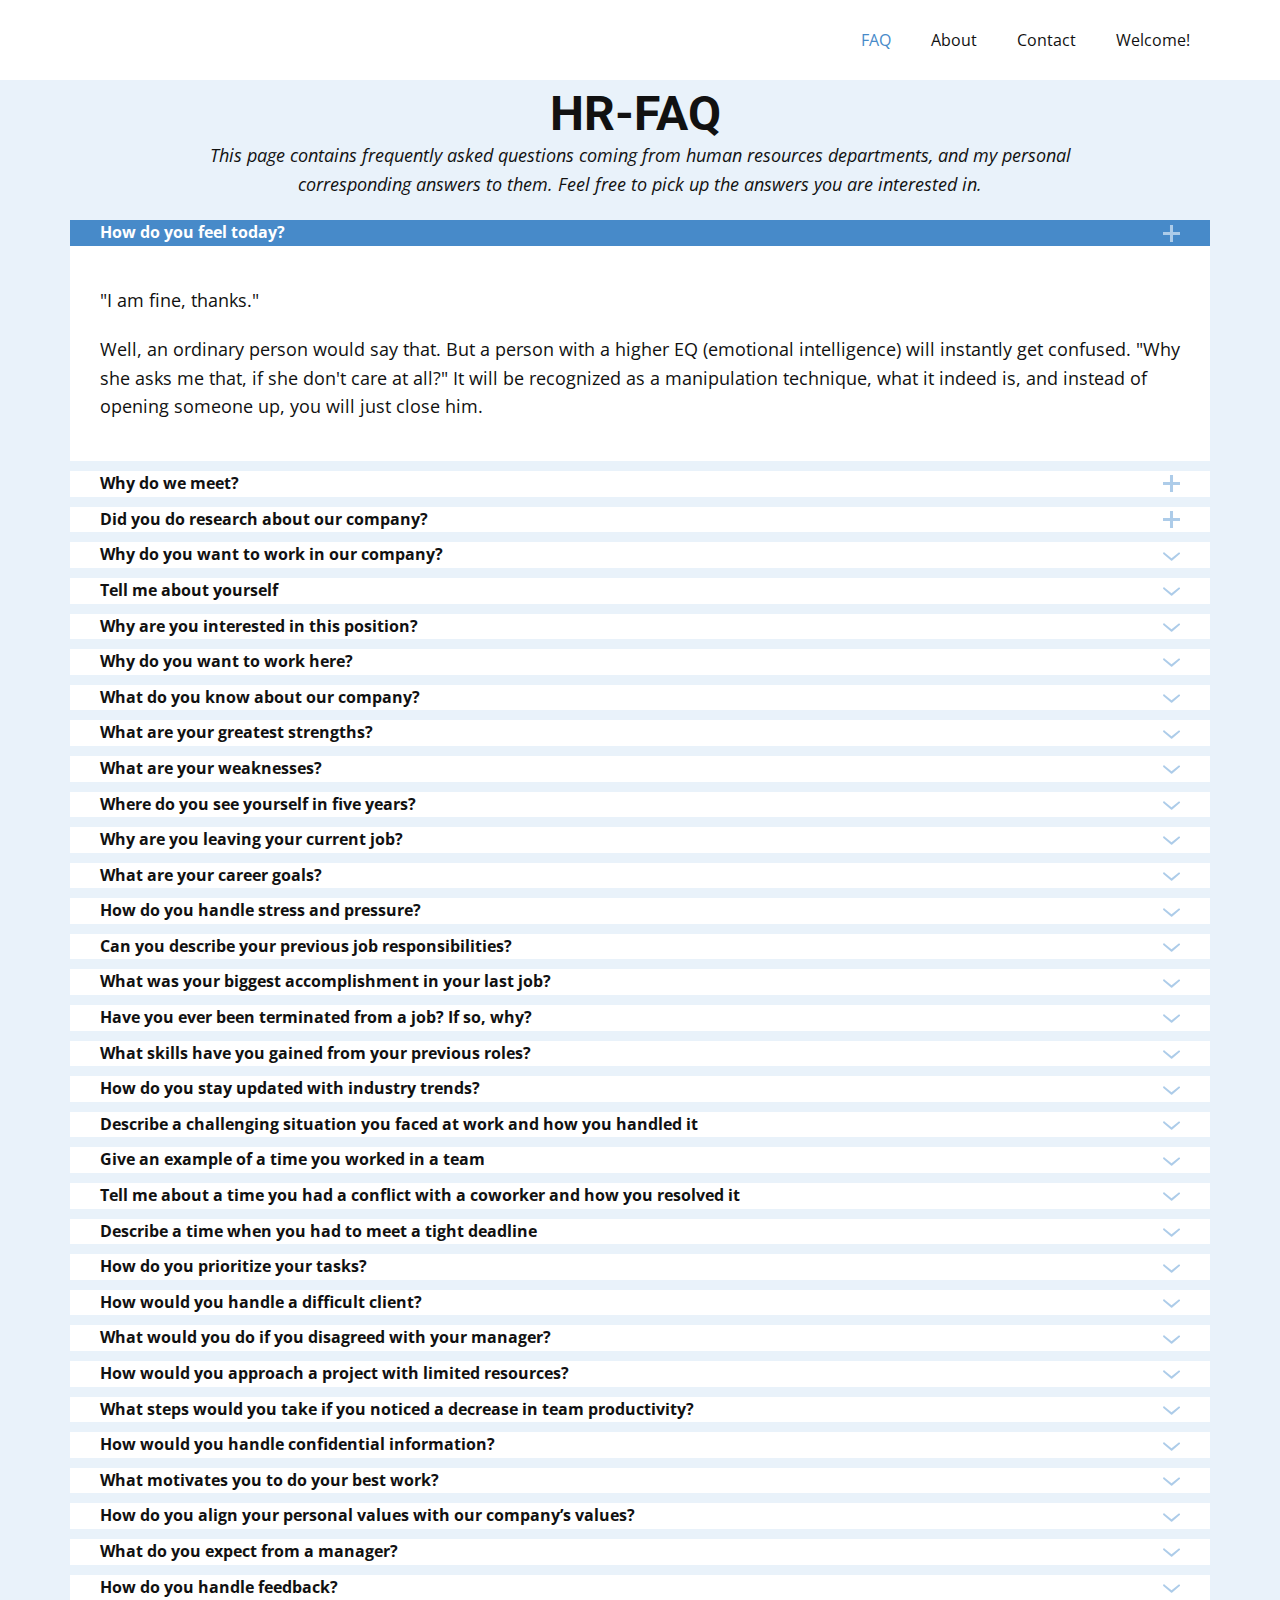
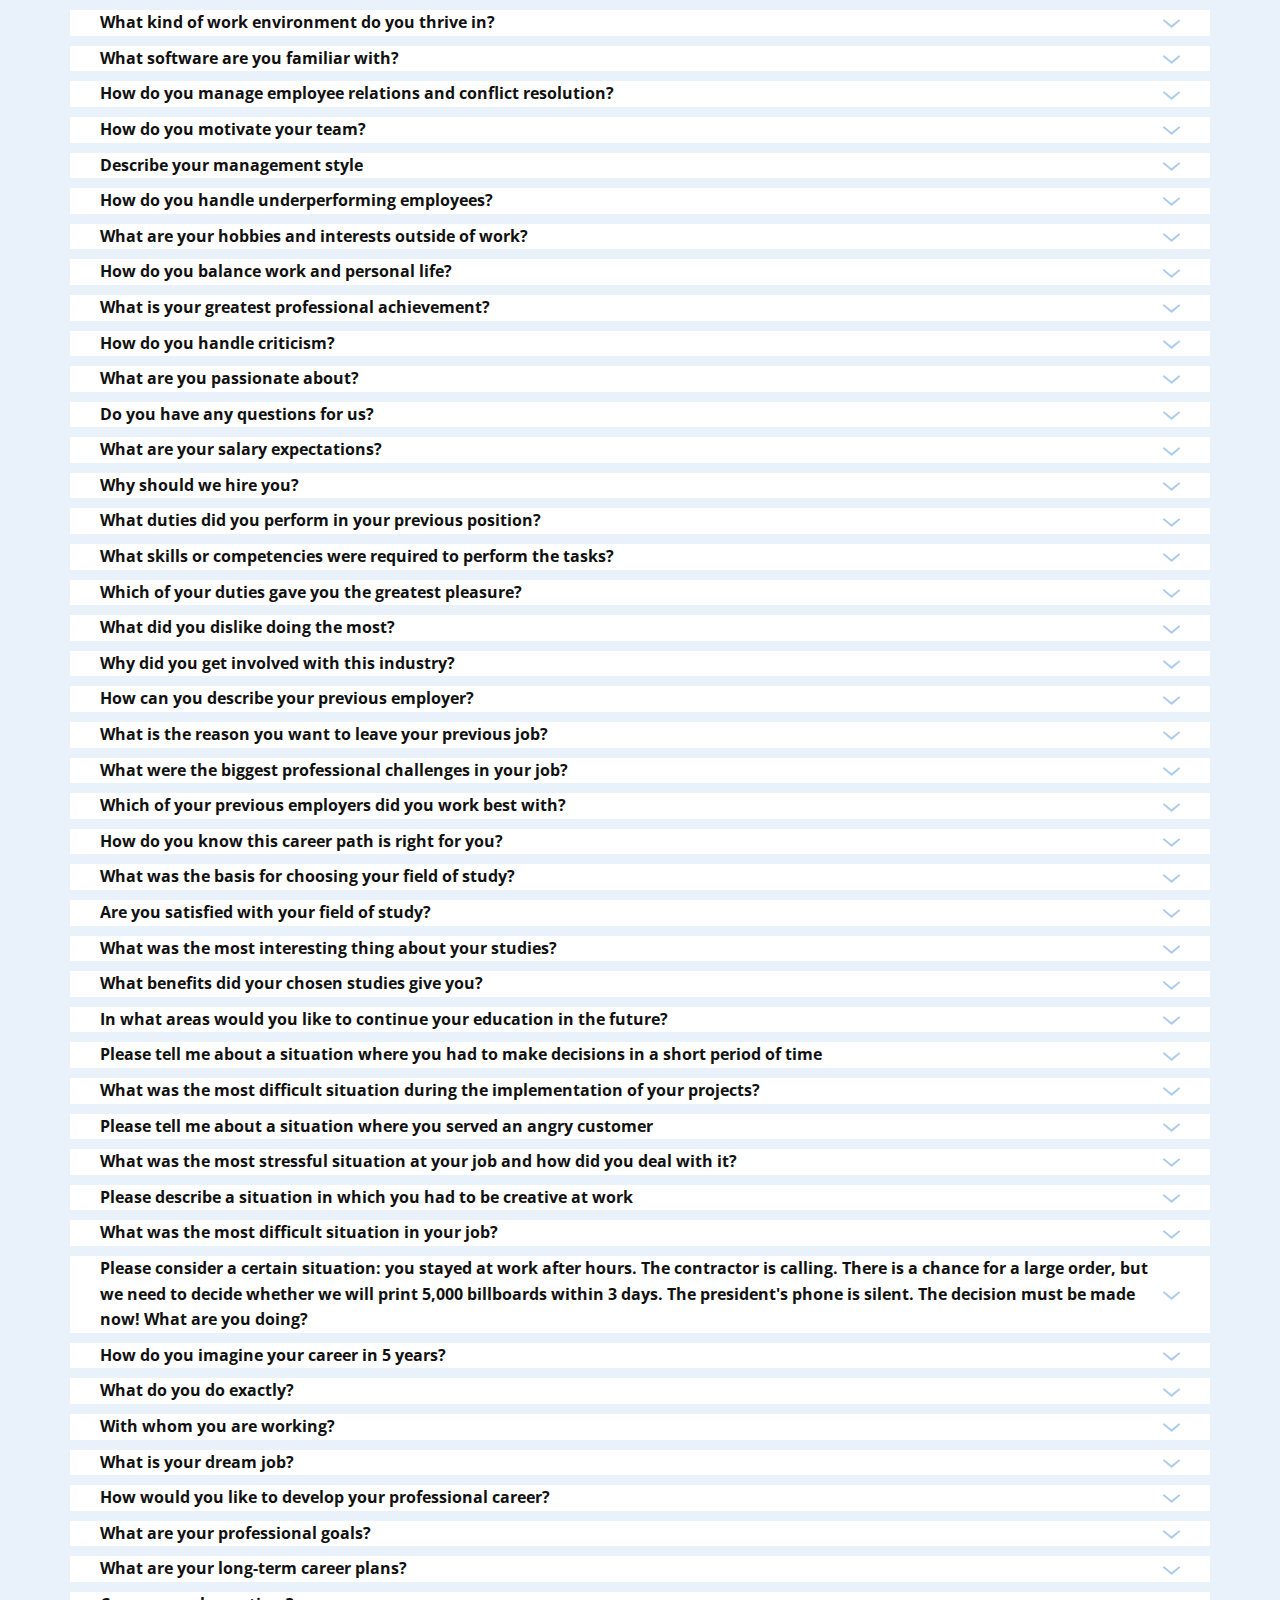
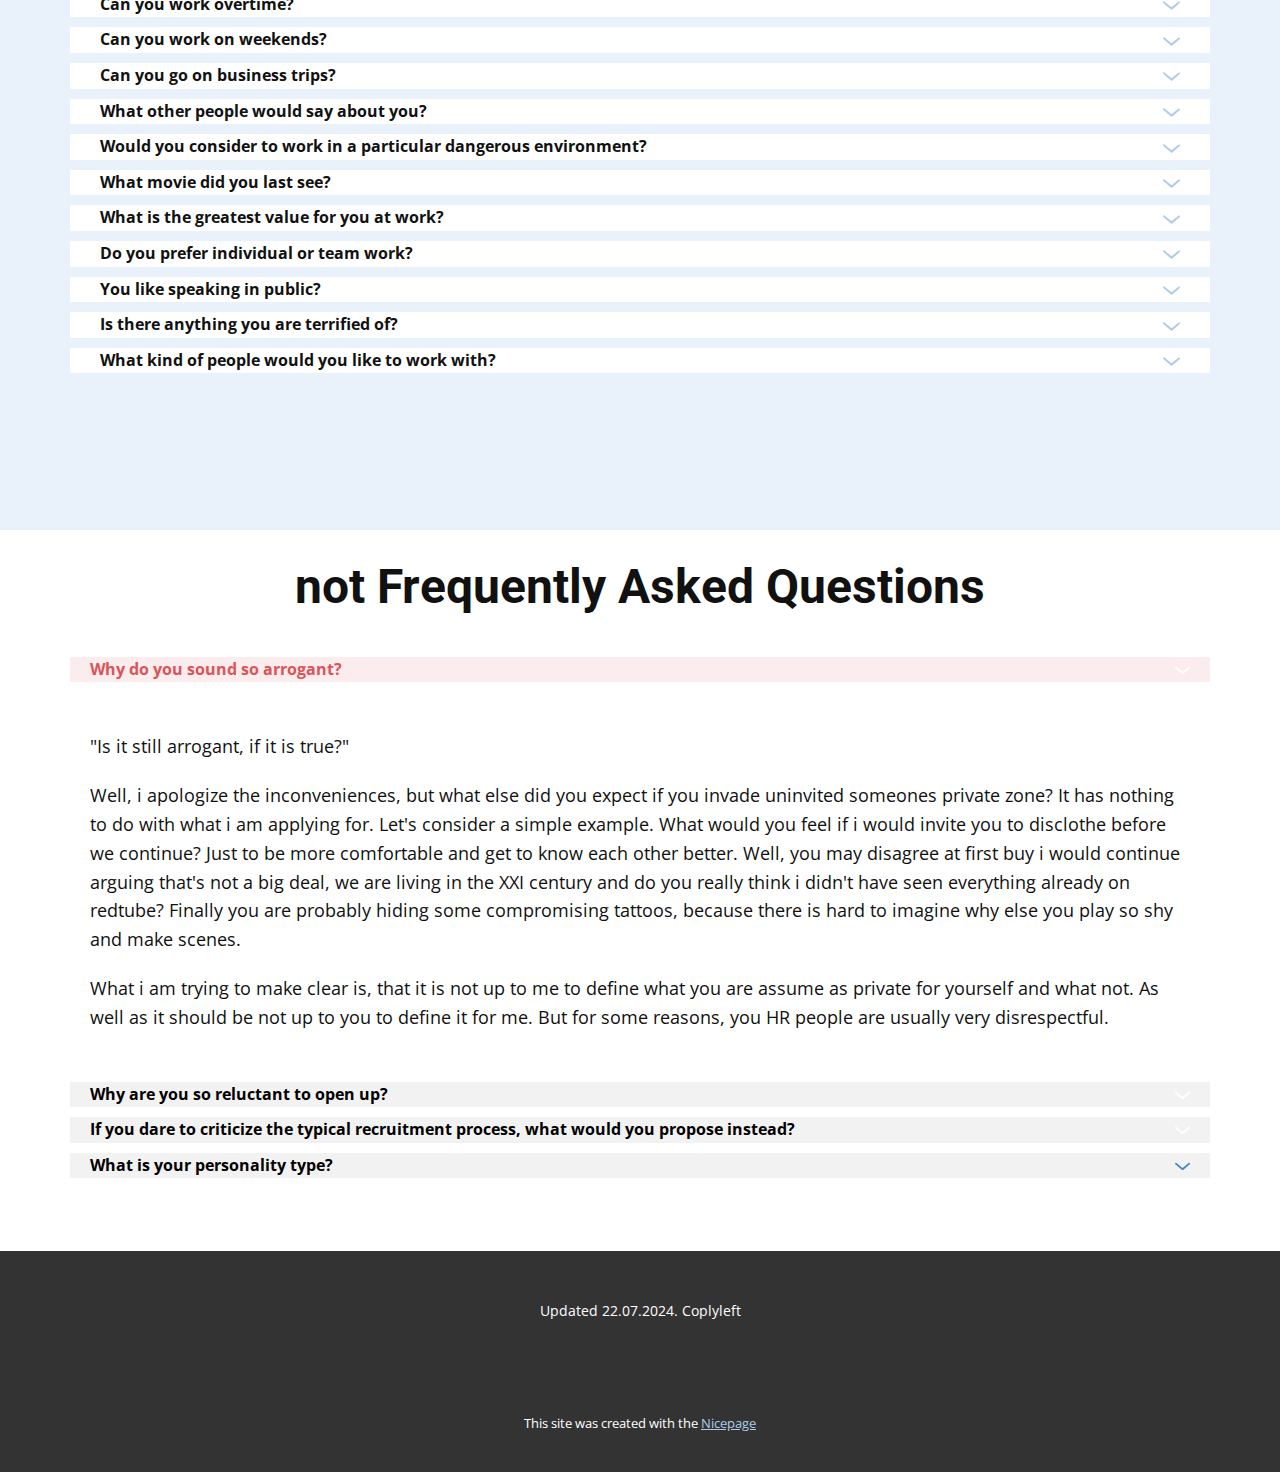
<file: FAQ.html>
<!DOCTYPE html>
<html style="font-size: 16px;" lang="pl"><head>
    <meta name="viewport" content="width=device-width, initial-scale=1.0">
    <meta charset="utf-8">
    <meta name="keywords" content="Facts &amp;amp; Questions">
    <meta name="description" content="">
    <title>FAQ</title>
    <link rel="stylesheet" href="nicepage.css" media="screen">
<link rel="stylesheet" href="FAQ.css" media="screen">
    <script class="u-script" type="text/javascript" src="jquery-1.9.1.min.js" defer=""></script>
    <script class="u-script" type="text/javascript" src="nicepage.js" defer=""></script>
    <meta name="generator" content="Nicepage 6.14.5, nicepage.com">
    <link id="u-theme-google-font" rel="stylesheet" href="https://fonts.googleapis.com/css?family=Roboto:100,100i,300,300i,400,400i,500,500i,700,700i,900,900i|Open+Sans:300,300i,400,400i,500,500i,600,600i,700,700i,800,800i">
    
    
    
    
    <script type="application/ld+json">{
		"@context": "http://schema.org",
		"@type": "Organization",
		"name": "FAQpage"
}</script>
    <meta name="theme-color" content="#478ac9">
    <meta property="og:title" content="FAQ">
    <meta property="og:type" content="website">
  <meta data-intl-tel-input-cdn-path="intlTelInput/"></head>
  <body data-path-to-root="./" data-include-products="false" class="u-body u-xl-mode" data-lang="pl"><header class="u-clearfix u-header u-header" id="sec-6adf"><div class="u-clearfix u-sheet u-sheet-1">
        <nav class="u-menu u-menu-one-level u-offcanvas u-menu-1">
          <div class="menu-collapse" style="font-size: 1rem; letter-spacing: 0px;">
            <a class="u-button-style u-custom-left-right-menu-spacing u-custom-padding-bottom u-custom-top-bottom-menu-spacing u-nav-link u-text-active-palette-1-base u-text-hover-palette-2-base" href="#">
              <svg class="u-svg-link" viewBox="0 0 24 24"><use xlink:href="#menu-hamburger"></use></svg>
              <svg class="u-svg-content" version="1.1" id="menu-hamburger" viewBox="0 0 16 16" x="0px" y="0px" xmlns:xlink="http://www.w3.org/1999/xlink" xmlns="http://www.w3.org/2000/svg"><g><rect y="1" width="16" height="2"></rect><rect y="7" width="16" height="2"></rect><rect y="13" width="16" height="2"></rect>
</g></svg>
            </a>
          </div>
          <div class="u-custom-menu u-nav-container">
            <ul class="u-nav u-unstyled u-nav-1"><li class="u-nav-item"><a class="u-button-style u-nav-link u-text-active-palette-1-base u-text-hover-palette-2-base" href="FAQ.html" style="padding: 10px 20px;">FAQ</a>
</li><li class="u-nav-item"><a class="u-button-style u-nav-link u-text-active-palette-1-base u-text-hover-palette-2-base" href="About.html" style="padding: 10px 20px;">About</a>
</li><li class="u-nav-item"><a class="u-button-style u-nav-link u-text-active-palette-1-base u-text-hover-palette-2-base" href="Contact.html" target="_blank" style="padding: 10px 20px;">Contact</a>
</li><li class="u-nav-item"><a class="u-button-style u-nav-link u-text-active-palette-1-base u-text-hover-palette-2-base" href="./" style="padding: 10px 20px;">Welcome!</a>
</li></ul>
          </div>
          <div class="u-custom-menu u-nav-container-collapse">
            <div class="u-black u-container-style u-inner-container-layout u-opacity u-opacity-95 u-sidenav">
              <div class="u-inner-container-layout u-sidenav-overflow">
                <div class="u-menu-close"></div>
                <ul class="u-align-center u-nav u-popupmenu-items u-unstyled u-nav-2"><li class="u-nav-item"><a class="u-button-style u-nav-link" href="FAQ.html">FAQ</a>
</li><li class="u-nav-item"><a class="u-button-style u-nav-link" href="About.html">About</a>
</li><li class="u-nav-item"><a class="u-button-style u-nav-link" href="Contact.html" target="_blank">Contact</a>
</li><li class="u-nav-item"><a class="u-button-style u-nav-link" href="./">Welcome!</a>
</li></ul>
              </div>
            </div>
            <div class="u-black u-menu-overlay u-opacity u-opacity-70"></div>
          </div>
        </nav>
      </div></header>
    <section class="u-align-center u-clearfix u-palette-1-light-3 u-section-1" id="sec-8431">
      <div class="u-clearfix u-sheet u-sheet-1">
        <h2 class="u-text u-text-default u-text-1">HR-FAQ</h2>
        <p class="u-text u-text-2">This page contains frequently asked questions coming from human resources departments, and my personal corresponding answers to them. Feel free to pick up the answers you are interested in.<br>
        </p>
        <div class="u-accordion u-expanded-width u-faq u-spacing-10 u-accordion-1">
          <div class="u-accordion-item">
            <a class="active u-accordion-link u-active-palette-1-base u-button-style u-hover-palette-1-base u-white u-accordion-link-1" id="link-accordion-f600" aria-controls="accordion-f600" aria-selected="true">
              <span class="u-accordion-link-text">How do you feel today?</span><span class="u-accordion-link-icon u-icon u-text-palette-1-light-2 u-icon-1"><svg class="u-svg-link" preserveAspectRatio="xMidYMin slice" viewBox="0 0 448 448" style=""><use xmlns:xlink="http://www.w3.org/1999/xlink" xlink:href="#svg-fe6a"></use></svg><svg class="u-svg-content" viewBox="0 0 448 448" id="svg-fe6a" style=""><path d="m272 184c-4.417969 0-8-3.582031-8-8v-176h-80v176c0 4.417969-3.582031 8-8 8h-176v80h176c4.417969 0 8 3.582031 8 8v176h80v-176c0-4.417969 3.582031-8 8-8h176v-80zm0 0"></path></svg></span>
            </a>
            <div class="u-accordion-active u-accordion-pane u-container-style u-white u-accordion-pane-1" id="accordion-f600" aria-labelledby="link-accordion-f600">
              <div class="u-container-layout u-container-layout-1">
                <div class="fr-view u-clearfix u-rich-text u-text">
                  <p>"I am fine, thanks."</p>
                  <p>Well, an ordinary person would say that. But a person with a higher EQ (emotional intelligence) will instantly get confused. "Why she asks me that, if she don't care at all?" It will be recognized as a manipulation technique, what it indeed is, and instead of opening someone up, you will just close him.</p>
                </div>
              </div>
            </div>
          </div>
          <div class="u-accordion-item">
            <a class="u-accordion-link u-active-palette-1-base u-button-style u-hover-palette-1-base u-white u-accordion-link-2" id="link-accordion-72f4" aria-controls="accordion-72f4" aria-selected="false">
              <span class="u-accordion-link-text">Why do we meet?</span><span class="u-accordion-link-icon u-icon u-text-palette-1-light-2 u-icon-2"><svg class="u-svg-link" preserveAspectRatio="xMidYMin slice" viewBox="0 0 448 448" style=""><use xmlns:xlink="http://www.w3.org/1999/xlink" xlink:href="#svg-85d7"></use></svg><svg class="u-svg-content" viewBox="0 0 448 448" id="svg-85d7" style=""><path d="m272 184c-4.417969 0-8-3.582031-8-8v-176h-80v176c0 4.417969-3.582031 8-8 8h-176v80h176c4.417969 0 8 3.582031 8 8v176h80v-176c0-4.417969 3.582031-8 8-8h176v-80zm0 0"></path></svg></span>
            </a>
            <div class="u-accordion-pane u-container-style u-white u-accordion-pane-2" id="accordion-72f4" aria-labelledby="link-accordion-72f4">
              <div class="u-container-layout u-container-layout-2">
                <div class="fr-view u-clearfix u-rich-text u-text">
                  <p>We meet because you have a free position where you need to find a candidate for.</p>
                  <p>From my side there is probably no very specific reason, i just decided that i could give you a chance. </p>
                </div>
              </div>
            </div>
          </div>
          <div class="u-accordion-item">
            <a class="u-accordion-link u-active-palette-1-base u-button-style u-hover-palette-1-base u-white u-accordion-link-3" id="link-accordion-854e" aria-controls="accordion-854e" aria-selected="false">
              <span class="u-accordion-link-text">Did you do research about our company? </span><span class="u-accordion-link-icon u-icon u-text-palette-1-light-2 u-icon-3"><svg class="u-svg-link" preserveAspectRatio="xMidYMin slice" viewBox="0 0 448 448" style=""><use xmlns:xlink="http://www.w3.org/1999/xlink" xlink:href="#svg-7f79"></use></svg><svg class="u-svg-content" viewBox="0 0 448 448" id="svg-7f79" style=""><path d="m272 184c-4.417969 0-8-3.582031-8-8v-176h-80v176c0 4.417969-3.582031 8-8 8h-176v80h176c4.417969 0 8 3.582031 8 8v176h80v-176c0-4.417969 3.582031-8 8-8h176v-80zm0 0"></path></svg></span>
            </a>
            <div class="u-accordion-pane u-container-style u-white u-accordion-pane-3" id="accordion-854e" aria-labelledby="link-accordion-854e">
              <div class="u-container-layout u-container-layout-3">
                <div class="fr-view u-clearfix u-rich-text u-text">
                  <p>Short answer is probably just <span style="font-weight: 700;">no</span>.
                  </p>
                  <p>Since i am usually struggling from misunderstanding and get rejected "due to non-technical aspects", i learned that it is very energy wasting to put too much effort into this phase. My head is not a place to collect information about companies which are unable to understand my qualities. I will learn about you as soon as it become relevant to me.<br>For the same reason, i also not need a long introduction into the company. I am interested only in the open position and the corresponding conditions.
                  </p>
                </div>
              </div>
            </div>
          </div>
          <div class="u-accordion-item">
            <a class="u-accordion-link u-active-palette-1-base u-button-style u-hover-palette-1-base u-white u-accordion-link-4" id="link-cc00" aria-controls="cc00" aria-selected="false">
              <span class="u-accordion-link-text">Why do you want to work in our company? </span><span class="u-accordion-link-icon u-icon u-text-palette-1-light-2 u-icon-4"><svg class="u-svg-link" preserveAspectRatio="xMidYMin slice" viewBox="0 0 16 16" style=""><use xlink:href="#svg-5e1b"></use></svg><svg class="u-svg-content" viewBox="0 0 16 16" x="0px" y="0px" id="svg-5e1b"><path d="M8,10.7L1.6,5.3c-0.4-0.4-1-0.4-1.3,0c-0.4,0.4-0.4,0.9,0,1.3l7.2,6.1c0.1,0.1,0.4,0.2,0.6,0.2s0.4-0.1,0.6-0.2l7.1-6
	c0.4-0.4,0.4-0.9,0-1.3c-0.4-0.4-1-0.4-1.3,0L8,10.7z"></path></svg></span>
            </a>
            <div class="u-accordion-pane u-container-style u-white u-accordion-pane-4" id="cc00" aria-labelledby="link-cc00">
              <div class="u-container-layout u-container-layout-4">
                <div class="fr-view u-clearfix u-rich-text u-text">
                  <p>I am not working in companies, i am working at certain positions.</p>
                  <p>It's finally not up to me to want to work with you for any cost, it's up to you to maintain an environment which is worth to stay. And this can be assessed only from the inside.</p>
                </div>
              </div>
            </div>
          </div>
          <div class="u-accordion-item">
            <a class="u-accordion-link u-active-palette-1-base u-button-style u-hover-palette-1-base u-white u-accordion-link-5" id="link-c975" aria-controls="c975" aria-selected="false">
              <span class="u-accordion-link-text"> Tell me about yourself</span><span class="u-accordion-link-icon u-icon u-text-palette-1-light-2 u-icon-5"><svg class="u-svg-link" preserveAspectRatio="xMidYMin slice" viewBox="0 0 16 16" style=""><use xlink:href="#svg-f8a7"></use></svg><svg class="u-svg-content" viewBox="0 0 16 16" x="0px" y="0px" id="svg-f8a7"><path d="M8,10.7L1.6,5.3c-0.4-0.4-1-0.4-1.3,0c-0.4,0.4-0.4,0.9,0,1.3l7.2,6.1c0.1,0.1,0.4,0.2,0.6,0.2s0.4-0.1,0.6-0.2l7.1-6
	c0.4-0.4,0.4-0.9,0-1.3c-0.4-0.4-1-0.4-1.3,0L8,10.7z"></path></svg></span>
            </a>
            <div class="u-accordion-pane u-container-style u-white u-accordion-pane-5" id="c975" aria-labelledby="link-c975">
              <div class="u-container-layout u-container-layout-5">
                <div class="fr-view u-clearfix u-rich-text u-text">
                  <p>Sorry, what do you want me to tell? Be more precise, please.&nbsp;</p>
                  <p>Unlike other people, i am not practicing talking about myself on daily basis and i am an intuitive type. That means, if you want precise information, you should provide at least relevant circumstances, or maybe a context. This is necessary to trigger intuition. Please bear in mind, on daily work conditions, there are always enough triggers available, so this was and is never an issue. But HR people are really a nightmare.</p>
                  <p>
                    <span class="u-text-custom-color-2" style="font-weight: 700; font-style: italic;">In general, i am not interested in recruitment processes which are based only on self introduction</span> - i am absolutely not compatible and there is no reason for me to fight with. You should perform black box validation instead, which is more objective and safe in terms of possible misjudgement, what is also in your own interest. Bear in mind, everyone can say everything. What's the reason for gathering unverifiable information?
                  </p>
                </div>
              </div>
            </div>
          </div>
          <div class="u-accordion-item">
            <a class="u-accordion-link u-active-palette-1-base u-button-style u-hover-palette-1-base u-white u-accordion-link-6" id="link-0d8d" aria-controls="0d8d" aria-selected="false">
              <span class="u-accordion-link-text"> Why are you interested in this position?</span><span class="u-accordion-link-icon u-icon u-text-palette-1-light-2 u-icon-6"><svg class="u-svg-link" preserveAspectRatio="xMidYMin slice" viewBox="0 0 16 16" style=""><use xlink:href="#svg-c727"></use></svg><svg class="u-svg-content" viewBox="0 0 16 16" x="0px" y="0px" id="svg-c727"><path d="M8,10.7L1.6,5.3c-0.4-0.4-1-0.4-1.3,0c-0.4,0.4-0.4,0.9,0,1.3l7.2,6.1c0.1,0.1,0.4,0.2,0.6,0.2s0.4-0.1,0.6-0.2l7.1-6
	c0.4-0.4,0.4-0.9,0-1.3c-0.4-0.4-1-0.4-1.3,0L8,10.7z"></path></svg></span>
            </a>
            <div class="u-accordion-pane u-container-style u-white u-accordion-pane-6" id="0d8d" aria-labelledby="link-0d8d">
              <div class="u-container-layout u-container-layout-6">
                <div class="fr-view u-clearfix u-rich-text u-text">
                  <p>I am interested in developing my programming skills.</p>
                  <p>For not programming positions, it's either the willingness to make a change while helping people, or i think i have some relevant technical experience.</p>
                </div>
              </div>
            </div>
          </div>
          <div class="u-accordion-item">
            <a class="u-accordion-link u-active-palette-1-base u-button-style u-hover-palette-1-base u-white u-accordion-link-7" id="link-27a2" aria-controls="27a2" aria-selected="false">
              <span class="u-accordion-link-text"> Why do you want to work here?</span><span class="u-accordion-link-icon u-icon u-text-palette-1-light-2 u-icon-7"><svg class="u-svg-link" preserveAspectRatio="xMidYMin slice" viewBox="0 0 16 16" style=""><use xlink:href="#svg-838b"></use></svg><svg class="u-svg-content" viewBox="0 0 16 16" x="0px" y="0px" id="svg-838b"><path d="M8,10.7L1.6,5.3c-0.4-0.4-1-0.4-1.3,0c-0.4,0.4-0.4,0.9,0,1.3l7.2,6.1c0.1,0.1,0.4,0.2,0.6,0.2s0.4-0.1,0.6-0.2l7.1-6
	c0.4-0.4,0.4-0.9,0-1.3c-0.4-0.4-1-0.4-1.3,0L8,10.7z"></path></svg></span>
            </a>
            <div class="u-accordion-pane u-container-style u-white u-accordion-pane-7" id="27a2" aria-labelledby="link-27a2">
              <div class="u-container-layout u-container-layout-7">
                <div class="fr-view u-clearfix u-rich-text u-text">
                  <p>I don't know if i want that, i have just decided to give it a try.</p>
                </div>
              </div>
            </div>
          </div>
          <div class="u-accordion-item">
            <a class="u-accordion-link u-active-palette-1-base u-button-style u-hover-palette-1-base u-white u-accordion-link-8" id="link-4c2e" aria-controls="4c2e" aria-selected="false">
              <span class="u-accordion-link-text"> What do you know about our company?</span><span class="u-accordion-link-icon u-icon u-text-palette-1-light-2 u-icon-8"><svg class="u-svg-link" preserveAspectRatio="xMidYMin slice" viewBox="0 0 16 16" style=""><use xlink:href="#svg-7f3e"></use></svg><svg class="u-svg-content" viewBox="0 0 16 16" x="0px" y="0px" id="svg-7f3e"><path d="M8,10.7L1.6,5.3c-0.4-0.4-1-0.4-1.3,0c-0.4,0.4-0.4,0.9,0,1.3l7.2,6.1c0.1,0.1,0.4,0.2,0.6,0.2s0.4-0.1,0.6-0.2l7.1-6
	c0.4-0.4,0.4-0.9,0-1.3c-0.4-0.4-1-0.4-1.3,0L8,10.7z"></path></svg></span>
            </a>
            <div class="u-accordion-pane u-container-style u-white u-accordion-pane-8" id="4c2e" aria-labelledby="link-4c2e">
              <div class="u-container-layout u-container-layout-8">
                <div class="fr-view u-clearfix u-rich-text u-text">
                  <p>Probably not much. I am not interested in the bigger picture of the company as long as i don't have an offer from. <br>It makes me saving my brain cells for information which is more relevant to me.
                  </p>
                </div>
              </div>
            </div>
          </div>
          <div class="u-accordion-item">
            <a class="u-accordion-link u-active-palette-1-base u-button-style u-hover-palette-1-base u-white u-accordion-link-9" id="link-2977" aria-controls="2977" aria-selected="false">
              <span class="u-accordion-link-text"> What are your greatest strengths?</span><span class="u-accordion-link-icon u-icon u-text-palette-1-light-2 u-icon-9"><svg class="u-svg-link" preserveAspectRatio="xMidYMin slice" viewBox="0 0 16 16" style=""><use xlink:href="#svg-27cf"></use></svg><svg class="u-svg-content" viewBox="0 0 16 16" x="0px" y="0px" id="svg-27cf"><path d="M8,10.7L1.6,5.3c-0.4-0.4-1-0.4-1.3,0c-0.4,0.4-0.4,0.9,0,1.3l7.2,6.1c0.1,0.1,0.4,0.2,0.6,0.2s0.4-0.1,0.6-0.2l7.1-6
	c0.4-0.4,0.4-0.9,0-1.3c-0.4-0.4-1-0.4-1.3,0L8,10.7z"></path></svg></span>
            </a>
            <div class="u-accordion-pane u-container-style u-white u-accordion-pane-9" id="2977" aria-labelledby="link-2977">
              <div class="u-container-layout u-container-layout-9">
                <div class="fr-view u-clearfix u-rich-text u-text">
                  <p>Strengths and weaknesses are relative. You should be more specific.</p>
                  <p>For example, you may think your strength is having good social skills, because you are communicative and always get from people what you want. But i might say it's just manipulative, manipulation is a kind of cheating and cheating is not a skill you should be proud of.<br>For giving a point to a social skill, i would like to sense on which way you achieve your results and how long term are the effects. Does it have any negative sight effects afterwards?
                  </p>
                  <p>I may think i have weak social skills by obviousness cause i am a type of loner, but at the same time i can provide much better understanding to people who are angry or have other specific needs, fix misunderstandings by hitting the root cause directly, and maintain a much healthier and fireproof cooperation structure, always seeking for fields to improve and also predicting coming tragedies before others can even imagine them.</p>
                </div>
              </div>
            </div>
          </div>
          <div class="u-accordion-item">
            <a class="u-accordion-link u-active-palette-1-base u-button-style u-hover-palette-1-base u-white u-accordion-link-10" id="link-cf15" aria-controls="cf15" aria-selected="false">
              <span class="u-accordion-link-text"> What are your weaknesses?</span><span class="u-accordion-link-icon u-icon u-text-palette-1-light-2 u-icon-10"><svg class="u-svg-link" preserveAspectRatio="xMidYMin slice" viewBox="0 0 16 16" style=""><use xlink:href="#svg-c99e"></use></svg><svg class="u-svg-content" viewBox="0 0 16 16" x="0px" y="0px" id="svg-c99e"><path d="M8,10.7L1.6,5.3c-0.4-0.4-1-0.4-1.3,0c-0.4,0.4-0.4,0.9,0,1.3l7.2,6.1c0.1,0.1,0.4,0.2,0.6,0.2s0.4-0.1,0.6-0.2l7.1-6
	c0.4-0.4,0.4-0.9,0-1.3c-0.4-0.4-1-0.4-1.3,0L8,10.7z"></path></svg></span>
            </a>
            <div class="u-accordion-pane u-container-style u-white u-accordion-pane-10" id="cf15" aria-labelledby="link-cf15">
              <div class="u-container-layout u-container-layout-10">
                <div class="fr-view u-clearfix u-rich-text u-text">
                  <p>It's a little bit rude to expect a serious answer here; even if this question officially has the aim to check self awareness, having self awareness does not mean that someone want to share with you her/his struggles, especially someone who knows that you don't really care about. And here is also a context missing, because weaknesses are relative.</p>
                  <p>When i was young, i learned a surprising defense strategy. If someone wants to hit you, then... help him. If someone blames you for whatever reason, agree and convince him you are even worse. On the next day, you will have absolute piece, because those underdeveloped EQ's thrive from your pain while encouraging you to try a pointless defense. If you don't do it, they instantly loose the interest in you. So as long it's only words, nothing really happened, and besides you get rid of the company of a toxic person. It's a win-win for you, because who you are not depends of how others sees you or even how you describe yourself.</p>
                  <p>I kept this experience as a reflex. If you insist on asking for me weaknesses, the only thing you can get is admitting me i am weak at all. It's not mine problem, but your own if you have that much weaknesses that you can not imagine someone who does not.</p>
                  <p>For a kind of perfectionist, which i am one of them too, admitting a weakness is like giving up on self improvement. If i would seriously admit a weakness of myself in general, it would mean i allow it to be forever a part of me in your eyes, because regardless of whatever i would do with, you would forever remember me with that weakness sticker on my head. This picture makes every further self development attempts pointless, which is probably the reason why people admitting weaknesses rarely get rid of them. Maybe i am not perfect in everything, but how far can i be from if i am always tending to working on it? And about the details, i will definitely not talk about with strangers, except you can be very explicit about the context.<br>But you should not mess this up with a potential inability to admit mistakes. Admitting mistakes, regardless of how painful it may appear, is always an important step in the self improvement process, because it is exactly this pain experience which protects you from falling into the same mistake again. And it is just the right way, regardless of what you have learned during your management classes.
                  </p>
                </div>
              </div>
            </div>
          </div>
          <div class="u-accordion-item">
            <a class="u-accordion-link u-active-palette-1-base u-button-style u-hover-palette-1-base u-white u-accordion-link-11" id="link-2da8" aria-controls="2da8" aria-selected="false">
              <span class="u-accordion-link-text"> Where do you see yourself in five years?</span><span class="u-accordion-link-icon u-icon u-text-palette-1-light-2 u-icon-11"><svg class="u-svg-link" preserveAspectRatio="xMidYMin slice" viewBox="0 0 16 16" style=""><use xlink:href="#svg-ec32"></use></svg><svg class="u-svg-content" viewBox="0 0 16 16" x="0px" y="0px" id="svg-ec32"><path d="M8,10.7L1.6,5.3c-0.4-0.4-1-0.4-1.3,0c-0.4,0.4-0.4,0.9,0,1.3l7.2,6.1c0.1,0.1,0.4,0.2,0.6,0.2s0.4-0.1,0.6-0.2l7.1-6
	c0.4-0.4,0.4-0.9,0-1.3c-0.4-0.4-1-0.4-1.3,0L8,10.7z"></path></svg></span>
            </a>
            <div class="u-accordion-pane u-container-style u-white u-accordion-pane-11" id="2da8" aria-labelledby="link-2da8">
              <div class="u-container-layout u-container-layout-11">
                <div class="fr-view u-clearfix u-rich-text u-text">
                  <p>As long as at least one of my eyes will not be replaced by a crystal ball, i am not able to see in the future that way.</p>
                </div>
              </div>
            </div>
          </div>
          <div class="u-accordion-item">
            <a class="u-accordion-link u-active-palette-1-base u-button-style u-hover-palette-1-base u-white u-accordion-link-12" id="link-88f6" aria-controls="88f6" aria-selected="false">
              <span class="u-accordion-link-text"> Why are you leaving your current job?</span><span class="u-accordion-link-icon u-icon u-text-palette-1-light-2 u-icon-12"><svg class="u-svg-link" preserveAspectRatio="xMidYMin slice" viewBox="0 0 16 16" style=""><use xlink:href="#svg-08b0"></use></svg><svg class="u-svg-content" viewBox="0 0 16 16" x="0px" y="0px" id="svg-08b0"><path d="M8,10.7L1.6,5.3c-0.4-0.4-1-0.4-1.3,0c-0.4,0.4-0.4,0.9,0,1.3l7.2,6.1c0.1,0.1,0.4,0.2,0.6,0.2s0.4-0.1,0.6-0.2l7.1-6
	c0.4-0.4,0.4-0.9,0-1.3c-0.4-0.4-1-0.4-1.3,0L8,10.7z"></path></svg></span>
            </a>
            <div class="u-accordion-pane u-container-style u-white u-accordion-pane-12" id="88f6" aria-labelledby="link-88f6">
              <div class="u-container-layout u-container-layout-12">
                <div class="fr-view u-clearfix u-rich-text u-text">
                  <p>Because i don't have seen any other chances for a change with a 3 month long notice period.</p>
                </div>
              </div>
            </div>
          </div>
          <div class="u-accordion-item">
            <a class="u-accordion-link u-active-palette-1-base u-button-style u-hover-palette-1-base u-white u-accordion-link-13" id="link-7d6a" aria-controls="7d6a" aria-selected="false">
              <span class="u-accordion-link-text"> What are your career goals?</span><span class="u-accordion-link-icon u-icon u-text-palette-1-light-2 u-icon-13"><svg class="u-svg-link" preserveAspectRatio="xMidYMin slice" viewBox="0 0 16 16" style=""><use xlink:href="#svg-ad6b"></use></svg><svg class="u-svg-content" viewBox="0 0 16 16" x="0px" y="0px" id="svg-ad6b"><path d="M8,10.7L1.6,5.3c-0.4-0.4-1-0.4-1.3,0c-0.4,0.4-0.4,0.9,0,1.3l7.2,6.1c0.1,0.1,0.4,0.2,0.6,0.2s0.4-0.1,0.6-0.2l7.1-6
	c0.4-0.4,0.4-0.9,0-1.3c-0.4-0.4-1-0.4-1.3,0L8,10.7z"></path></svg></span>
            </a>
            <div class="u-accordion-pane u-container-style u-white u-accordion-pane-13" id="7d6a" aria-labelledby="link-7d6a">
              <div class="u-container-layout u-container-layout-13">
                <div class="fr-view u-clearfix u-rich-text u-text">
                  <p>I don't have 'career goals'. <br>Having career goals leads from my experience only to disappointment, cause finally it's not up to you if you can jump into another lever, even if you deserve it like no one else. Insisting everyone to have career goals is just another manipulation technique, where peoples salary consists more and more of your promises.
                  </p>
                  <p>I desire to provide best quality and outstanding solutions in the field where i can get the opportunity to. If at some time new opportunities will appear, i will consider them individually. I don't want to waste my brain by imagining opportunities which are not available and possibly will never be.</p>
                </div>
              </div>
            </div>
          </div>
          <div class="u-accordion-item">
            <a class="u-accordion-link u-active-palette-1-base u-button-style u-hover-palette-1-base u-white u-accordion-link-14" id="link-c885" aria-controls="c885" aria-selected="false">
              <span class="u-accordion-link-text"> How do you handle stress and pressure?</span><span class="u-accordion-link-icon u-icon u-text-palette-1-light-2 u-icon-14"><svg class="u-svg-link" preserveAspectRatio="xMidYMin slice" viewBox="0 0 16 16" style=""><use xlink:href="#svg-9838"></use></svg><svg class="u-svg-content" viewBox="0 0 16 16" x="0px" y="0px" id="svg-9838"><path d="M8,10.7L1.6,5.3c-0.4-0.4-1-0.4-1.3,0c-0.4,0.4-0.4,0.9,0,1.3l7.2,6.1c0.1,0.1,0.4,0.2,0.6,0.2s0.4-0.1,0.6-0.2l7.1-6
	c0.4-0.4,0.4-0.9,0-1.3c-0.4-0.4-1-0.4-1.3,0L8,10.7z"></path></svg></span>
            </a>
            <div class="u-accordion-pane u-container-style u-white u-accordion-pane-14" id="c885" aria-labelledby="link-c885">
              <div class="u-container-layout u-container-layout-14">
                <div class="fr-view u-clearfix u-rich-text u-text">
                  <p>What is stress? Or what is pressure?</p>
                  <p>Stress would mean i am not prepared, which i used to avoid.</p>
                  <p>Pressure would mean, someone wants something which he/she should not want. It just has to be explained to him/her, why he/she shall stop it.</p>
                </div>
              </div>
            </div>
          </div>
          <div class="u-accordion-item">
            <a class="u-accordion-link u-active-palette-1-base u-button-style u-hover-palette-1-base u-white u-accordion-link-15" id="link-3f99" aria-controls="3f99" aria-selected="false">
              <span class="u-accordion-link-text"> Can you describe your previous job responsibilities?</span><span class="u-accordion-link-icon u-icon u-text-palette-1-light-2 u-icon-15"><svg class="u-svg-link" preserveAspectRatio="xMidYMin slice" viewBox="0 0 16 16" style=""><use xlink:href="#svg-063e"></use></svg><svg class="u-svg-content" viewBox="0 0 16 16" x="0px" y="0px" id="svg-063e"><path d="M8,10.7L1.6,5.3c-0.4-0.4-1-0.4-1.3,0c-0.4,0.4-0.4,0.9,0,1.3l7.2,6.1c0.1,0.1,0.4,0.2,0.6,0.2s0.4-0.1,0.6-0.2l7.1-6
	c0.4-0.4,0.4-0.9,0-1.3c-0.4-0.4-1-0.4-1.3,0L8,10.7z"></path></svg></span>
            </a>
            <div class="u-accordion-pane u-container-style u-white u-accordion-pane-15" id="3f99" aria-labelledby="link-3f99">
              <div class="u-container-layout u-container-layout-15">
                <div class="fr-view u-clearfix u-rich-text u-text">
                  <p>DUTIES AND RESPONSIBILITIES (exactly according to my latest contract):<br id="isPasted">* Support project teams in preparation of optimized test system solution<br>* Analysis of customer requirements<br>* Design and build test systems for validation of components<br>* Create and maintain test systems documentation (schematics, electrical characteristics, work instruction etc.)<br>* Develop and automate test systems<br>* Develop software for test systems<br>* Troubleshooting and resolving test systems related issues<br>* Develop existing test methods and create new test methods<br>* Contribute to continuous improvement ideas and new testing concepts<br>* Develop measurement systems<br>* Identify components of measurement uncertainty budget<br>* Evaluate measurement uncertainty for existing and new test methods<br>* Support in preparation and carrying out tests according to customer specifications and international standards<br>* Analyze test results and prepare test protocols / test reports<br>* Coordinate testing projects in laboratory and communicate progress to customers<br>* Cooperate with customers, vendors and other engineering departments within the company<br>* Knowledge of and compliance with ISO/TS 16949 and ISO 17025<br>* Timely performance of entrusted tasks in accordance with the quality system adopted at the company
                  </p>
                </div>
              </div>
            </div>
          </div>
          <div class="u-accordion-item">
            <a class="u-accordion-link u-active-palette-1-base u-button-style u-hover-palette-1-base u-white u-accordion-link-16" id="link-ca18" aria-controls="ca18" aria-selected="false">
              <span class="u-accordion-link-text"> What was your biggest accomplishment in your last job?</span><span class="u-accordion-link-icon u-icon u-text-palette-1-light-2 u-icon-16"><svg class="u-svg-link" preserveAspectRatio="xMidYMin slice" viewBox="0 0 16 16" style=""><use xlink:href="#svg-3a55"></use></svg><svg class="u-svg-content" viewBox="0 0 16 16" x="0px" y="0px" id="svg-3a55"><path d="M8,10.7L1.6,5.3c-0.4-0.4-1-0.4-1.3,0c-0.4,0.4-0.4,0.9,0,1.3l7.2,6.1c0.1,0.1,0.4,0.2,0.6,0.2s0.4-0.1,0.6-0.2l7.1-6
	c0.4-0.4,0.4-0.9,0-1.3c-0.4-0.4-1-0.4-1.3,0L8,10.7z"></path></svg></span>
            </a>
            <div class="u-accordion-pane u-container-style u-white u-accordion-pane-16" id="ca18" aria-labelledby="link-ca18">
              <div class="u-container-layout u-container-layout-16">
                <div class="fr-view u-clearfix u-rich-text u-text">
                  <p>I don't keep a list of accomplishments, hence there is also neither a ranking of, nor a first, second or third position on it.</p>
                  <p>I always force myself to be the best in my field, solve every problem possible and do kinds of black magic, which no one understands, but it works. If this is an accomplishment for you, then i did it.</p>
                  <p>But next time if i quit a job, i will definitely make an exit form, asking for my biggest/greatest/most whatever you could ask in the future.</p>
                </div>
              </div>
            </div>
          </div>
          <div class="u-accordion-item">
            <a class="u-accordion-link u-active-palette-1-base u-button-style u-hover-palette-1-base u-white u-accordion-link-17" id="link-a3be" aria-controls="a3be" aria-selected="false">
              <span class="u-accordion-link-text"> Have you ever been terminated from a job? If so, why?</span><span class="u-accordion-link-icon u-icon u-text-palette-1-light-2 u-icon-17"><svg class="u-svg-link" preserveAspectRatio="xMidYMin slice" viewBox="0 0 16 16" style=""><use xlink:href="#svg-faac"></use></svg><svg class="u-svg-content" viewBox="0 0 16 16" x="0px" y="0px" id="svg-faac"><path d="M8,10.7L1.6,5.3c-0.4-0.4-1-0.4-1.3,0c-0.4,0.4-0.4,0.9,0,1.3l7.2,6.1c0.1,0.1,0.4,0.2,0.6,0.2s0.4-0.1,0.6-0.2l7.1-6
	c0.4-0.4,0.4-0.9,0-1.3c-0.4-0.4-1-0.4-1.3,0L8,10.7z"></path></svg></span>
            </a>
            <div class="u-accordion-pane u-container-style u-white u-accordion-pane-17" id="a3be" aria-labelledby="link-a3be">
              <div class="u-container-layout u-container-layout-17">
                <div class="fr-view u-clearfix u-rich-text u-text">
                  <p>No.</p>
                </div>
              </div>
            </div>
          </div>
          <div class="u-accordion-item">
            <a class="u-accordion-link u-active-palette-1-base u-button-style u-hover-palette-1-base u-white u-accordion-link-18" id="link-c09b" aria-controls="c09b" aria-selected="false">
              <span class="u-accordion-link-text"> What skills have you gained from your previous roles?</span><span class="u-accordion-link-icon u-icon u-text-palette-1-light-2 u-icon-18"><svg class="u-svg-link" preserveAspectRatio="xMidYMin slice" viewBox="0 0 16 16" style=""><use xlink:href="#svg-e0ba"></use></svg><svg class="u-svg-content" viewBox="0 0 16 16" x="0px" y="0px" id="svg-e0ba"><path d="M8,10.7L1.6,5.3c-0.4-0.4-1-0.4-1.3,0c-0.4,0.4-0.4,0.9,0,1.3l7.2,6.1c0.1,0.1,0.4,0.2,0.6,0.2s0.4-0.1,0.6-0.2l7.1-6
	c0.4-0.4,0.4-0.9,0-1.3c-0.4-0.4-1-0.4-1.3,0L8,10.7z"></path></svg></span>
            </a>
            <div class="u-accordion-pane u-container-style u-white u-accordion-pane-18" id="c09b" aria-labelledby="link-c09b">
              <div class="u-container-layout u-container-layout-18">
                <div class="fr-view u-clearfix u-rich-text u-text">
                  <p>I have learned that usually no one either have no ability, the time or is just not willing to help me in regards of technical topics.</p>
                  <p>And in this environment i have learned everything myself what should be present in terms of knowledge about the equipment and components i had to deal with, including instrument control and automated data acquisition. Bit since i was always having an excellent general technical understanding and background, it was not really a big deal.</p>
                </div>
              </div>
            </div>
          </div>
          <div class="u-accordion-item">
            <a class="u-accordion-link u-active-palette-1-base u-button-style u-hover-palette-1-base u-white u-accordion-link-19" id="link-3fd9" aria-controls="3fd9" aria-selected="false">
              <span class="u-accordion-link-text"> How do you stay updated with industry trends?</span><span class="u-accordion-link-icon u-icon u-text-palette-1-light-2 u-icon-19"><svg class="u-svg-link" preserveAspectRatio="xMidYMin slice" viewBox="0 0 16 16" style=""><use xlink:href="#svg-c4f6"></use></svg><svg class="u-svg-content" viewBox="0 0 16 16" x="0px" y="0px" id="svg-c4f6"><path d="M8,10.7L1.6,5.3c-0.4-0.4-1-0.4-1.3,0c-0.4,0.4-0.4,0.9,0,1.3l7.2,6.1c0.1,0.1,0.4,0.2,0.6,0.2s0.4-0.1,0.6-0.2l7.1-6
	c0.4-0.4,0.4-0.9,0-1.3c-0.4-0.4-1-0.4-1.3,0L8,10.7z"></path></svg></span>
            </a>
            <div class="u-accordion-pane u-container-style u-white u-accordion-pane-19" id="3fd9" aria-labelledby="link-3fd9">
              <div class="u-container-layout u-container-layout-19">
                <div class="fr-view u-clearfix u-rich-text u-text">
                  <p>I am not working with industry trends, so there is also no reason to stay updated with.</p>
                </div>
              </div>
            </div>
          </div>
          <div class="u-accordion-item">
            <a class="u-accordion-link u-active-palette-1-base u-button-style u-hover-palette-1-base u-white u-accordion-link-20" id="link-6698" aria-controls="6698" aria-selected="false">
              <span class="u-accordion-link-text"> Describe a challenging situation you faced at work and how you handled it</span><span class="u-accordion-link-icon u-icon u-text-palette-1-light-2 u-icon-20"><svg class="u-svg-link" preserveAspectRatio="xMidYMin slice" viewBox="0 0 16 16" style=""><use xlink:href="#svg-14c5"></use></svg><svg class="u-svg-content" viewBox="0 0 16 16" x="0px" y="0px" id="svg-14c5"><path d="M8,10.7L1.6,5.3c-0.4-0.4-1-0.4-1.3,0c-0.4,0.4-0.4,0.9,0,1.3l7.2,6.1c0.1,0.1,0.4,0.2,0.6,0.2s0.4-0.1,0.6-0.2l7.1-6
	c0.4-0.4,0.4-0.9,0-1.3c-0.4-0.4-1-0.4-1.3,0L8,10.7z"></path></svg></span>
            </a>
            <div class="u-accordion-pane u-container-style u-white u-accordion-pane-20" id="6698" aria-labelledby="link-6698">
              <div class="u-container-layout u-container-layout-20">
                <div class="fr-view u-clearfix u-rich-text u-text">
                  <p>I don't keep a logbook witch challenging situations. I am not used to talk afterwards about with anyone who was not directly involved, which makes selecting and reporting a proper story a little bit tricky. I focus my attention to solve current issues, not in talking about the past.</p>
                  <p>Instead, you should ask me for a challenging situation which you are interested in and ask me how i would solve that.&nbsp;</p>
                </div>
              </div>
            </div>
          </div>
          <div class="u-accordion-item">
            <a class="u-accordion-link u-active-palette-1-base u-button-style u-hover-palette-1-base u-white u-accordion-link-21" id="link-bf32" aria-controls="bf32" aria-selected="false">
              <span class="u-accordion-link-text"> Give an example of a time you worked in a team</span><span class="u-accordion-link-icon u-icon u-text-palette-1-light-2 u-icon-21"><svg class="u-svg-link" preserveAspectRatio="xMidYMin slice" viewBox="0 0 16 16" style=""><use xlink:href="#svg-a76e"></use></svg><svg class="u-svg-content" viewBox="0 0 16 16" x="0px" y="0px" id="svg-a76e"><path d="M8,10.7L1.6,5.3c-0.4-0.4-1-0.4-1.3,0c-0.4,0.4-0.4,0.9,0,1.3l7.2,6.1c0.1,0.1,0.4,0.2,0.6,0.2s0.4-0.1,0.6-0.2l7.1-6
	c0.4-0.4,0.4-0.9,0-1.3c-0.4-0.4-1-0.4-1.3,0L8,10.7z"></path></svg></span>
            </a>
            <div class="u-accordion-pane u-container-style u-white u-accordion-pane-21" id="bf32" aria-labelledby="link-bf32">
              <div class="u-container-layout u-container-layout-21">
                <div class="fr-view u-clearfix u-rich-text u-text">
                  <p>Yes, i am capable of team work as well as leading work, where i have experience even since 16 years. That does not have to mean that i always like it. It all depends of what type of people are involved.</p>
                  <p>If i have to choose between a leading role and a solo role with a comparable salary, i am probably more interested in the solo work. I feel better having a different field of responsibility and tasks than other people around. Which not means that i am inoperable otherwise.</p>
                  <p>I have spend most of my working experience in leading functions, only to tell you that there is nothing interesting what i can tell you about my leading experience. Leading is easy, but very time consuming, and in this time i should learn new skills which should give me more opportunities. But unfortunately, i had to waste my time with leading, which gives me nothing. Even if someone seeks for a leading person, it is impossible for a personality like me to sell that kind of ability to someone who don't have experienced me in action. So i would be glad to not need to waste my time with leading anymore, if it is not directly connected with a superior salary and a capability to create a better work environment.</p>
                </div>
              </div>
            </div>
          </div>
          <div class="u-accordion-item">
            <a class="u-accordion-link u-active-palette-1-base u-button-style u-hover-palette-1-base u-white u-accordion-link-22" id="link-73ff" aria-controls="73ff" aria-selected="false">
              <span class="u-accordion-link-text"> Tell me about a time you had a conflict with a coworker and how you resolved it</span><span class="u-accordion-link-icon u-icon u-text-palette-1-light-2 u-icon-22"><svg class="u-svg-link" preserveAspectRatio="xMidYMin slice" viewBox="0 0 16 16" style=""><use xlink:href="#svg-c498"></use></svg><svg class="u-svg-content" viewBox="0 0 16 16" x="0px" y="0px" id="svg-c498"><path d="M8,10.7L1.6,5.3c-0.4-0.4-1-0.4-1.3,0c-0.4,0.4-0.4,0.9,0,1.3l7.2,6.1c0.1,0.1,0.4,0.2,0.6,0.2s0.4-0.1,0.6-0.2l7.1-6
	c0.4-0.4,0.4-0.9,0-1.3c-0.4-0.4-1-0.4-1.3,0L8,10.7z"></path></svg></span>
            </a>
            <div class="u-accordion-pane u-container-style u-white u-accordion-pane-22" id="73ff" aria-labelledby="link-73ff">
              <div class="u-container-layout u-container-layout-22">
                <div class="fr-view u-clearfix u-rich-text u-text">
                  <p>Why do i should have a conflict with a coworker? We are all swimming in the same boat. It would be very immature to pursue conflicts in that conditions. It requires obviously some prevention strategies, but i am not interested in conflicts at all.</p>
                </div>
              </div>
            </div>
          </div>
          <div class="u-accordion-item">
            <a class="u-accordion-link u-active-palette-1-base u-button-style u-hover-palette-1-base u-white u-accordion-link-23" id="link-c2d5" aria-controls="c2d5" aria-selected="false">
              <span class="u-accordion-link-text"> Describe a time when you had to meet a tight deadline</span><span class="u-accordion-link-icon u-icon u-text-palette-1-light-2 u-icon-23"><svg class="u-svg-link" preserveAspectRatio="xMidYMin slice" viewBox="0 0 16 16" style=""><use xlink:href="#svg-8954"></use></svg><svg class="u-svg-content" viewBox="0 0 16 16" x="0px" y="0px" id="svg-8954"><path d="M8,10.7L1.6,5.3c-0.4-0.4-1-0.4-1.3,0c-0.4,0.4-0.4,0.9,0,1.3l7.2,6.1c0.1,0.1,0.4,0.2,0.6,0.2s0.4-0.1,0.6-0.2l7.1-6
	c0.4-0.4,0.4-0.9,0-1.3c-0.4-0.4-1-0.4-1.3,0L8,10.7z"></path></svg></span>
            </a>
            <div class="u-accordion-pane u-container-style u-white u-accordion-pane-23" id="c2d5" aria-labelledby="link-c2d5">
              <div class="u-container-layout u-container-layout-23">
                <div class="fr-view u-clearfix u-rich-text u-text">
                  <p>I don't keep any logbook of tight deadline experiences. Even with unlimited time to think about, i have no idea what i should say here.</p>
                  <p>There were many of them. Having nothing better to do, i always took work in overtime. I was often working over 60 hours per week, my record was something about 76 hours which corresponds to working 12-13 hours daily for 6 days per week. If you need more, then i am sorry to tell you that much more is not really possible.</p>
                </div>
              </div>
            </div>
          </div>
          <div class="u-accordion-item">
            <a class="u-accordion-link u-active-palette-1-base u-button-style u-hover-palette-1-base u-white u-accordion-link-24" id="link-e181" aria-controls="e181" aria-selected="false">
              <span class="u-accordion-link-text"> How do you prioritize your tasks?</span><span class="u-accordion-link-icon u-icon u-text-palette-1-light-2 u-icon-24"><svg class="u-svg-link" preserveAspectRatio="xMidYMin slice" viewBox="0 0 16 16" style=""><use xlink:href="#svg-cb98"></use></svg><svg class="u-svg-content" viewBox="0 0 16 16" x="0px" y="0px" id="svg-cb98"><path d="M8,10.7L1.6,5.3c-0.4-0.4-1-0.4-1.3,0c-0.4,0.4-0.4,0.9,0,1.3l7.2,6.1c0.1,0.1,0.4,0.2,0.6,0.2s0.4-0.1,0.6-0.2l7.1-6
	c0.4-0.4,0.4-0.9,0-1.3c-0.4-0.4-1-0.4-1.3,0L8,10.7z"></path></svg></span>
            </a>
            <div class="u-accordion-pane u-container-style u-white u-accordion-pane-24" id="e181" aria-labelledby="link-e181">
              <div class="u-container-layout u-container-layout-24">
                <div class="fr-view u-clearfix u-rich-text u-text">
                  <p>It depends what the priorities are.</p>
                </div>
              </div>
            </div>
          </div>
          <div class="u-accordion-item">
            <a class="u-accordion-link u-active-palette-1-base u-button-style u-hover-palette-1-base u-white u-accordion-link-25" id="link-46b8" aria-controls="46b8" aria-selected="false">
              <span class="u-accordion-link-text"> How would you handle a difficult client?</span><span class="u-accordion-link-icon u-icon u-text-palette-1-light-2 u-icon-25"><svg class="u-svg-link" preserveAspectRatio="xMidYMin slice" viewBox="0 0 16 16" style=""><use xlink:href="#svg-e34f"></use></svg><svg class="u-svg-content" viewBox="0 0 16 16" x="0px" y="0px" id="svg-e34f"><path d="M8,10.7L1.6,5.3c-0.4-0.4-1-0.4-1.3,0c-0.4,0.4-0.4,0.9,0,1.3l7.2,6.1c0.1,0.1,0.4,0.2,0.6,0.2s0.4-0.1,0.6-0.2l7.1-6
	c0.4-0.4,0.4-0.9,0-1.3c-0.4-0.4-1-0.4-1.3,0L8,10.7z"></path></svg></span>
            </a>
            <div class="u-accordion-pane u-container-style u-white u-accordion-pane-25" id="46b8" aria-labelledby="link-46b8">
              <div class="u-container-layout u-container-layout-25">
                <div class="fr-view u-clearfix u-rich-text u-text">
                  <p>What does it mean a difficult client? Are his demands justifiable or not?</p>
                  <p>If his demands are unjustifiable, then it needs to be explained to him, so that he can understand it very clearly and without any doubts.</p>
                  <p>If his demands are justifiable, i will give him what he want, unless i am not authorized to do so. In a such case, i will try to redirect him gently to the right person.</p>
                  <p>A company should have SOP's (standard operation procedures) for most imaginable difficult cases. If not, i will certainly make my own, for my own needs.</p>
                </div>
              </div>
            </div>
          </div>
          <div class="u-accordion-item">
            <a class="u-accordion-link u-active-palette-1-base u-button-style u-hover-palette-1-base u-white u-accordion-link-26" id="link-e972" aria-controls="e972" aria-selected="false">
              <span class="u-accordion-link-text"> What would you do if you disagreed with your manager?</span><span class="u-accordion-link-icon u-icon u-text-palette-1-light-2 u-icon-26"><svg class="u-svg-link" preserveAspectRatio="xMidYMin slice" viewBox="0 0 16 16" style=""><use xlink:href="#svg-4805"></use></svg><svg class="u-svg-content" viewBox="0 0 16 16" x="0px" y="0px" id="svg-4805"><path d="M8,10.7L1.6,5.3c-0.4-0.4-1-0.4-1.3,0c-0.4,0.4-0.4,0.9,0,1.3l7.2,6.1c0.1,0.1,0.4,0.2,0.6,0.2s0.4-0.1,0.6-0.2l7.1-6
	c0.4-0.4,0.4-0.9,0-1.3c-0.4-0.4-1-0.4-1.3,0L8,10.7z"></path></svg></span>
            </a>
            <div class="u-accordion-pane u-container-style u-white u-accordion-pane-26" id="e972" aria-labelledby="link-e972">
              <div class="u-container-layout u-container-layout-26">
                <div class="fr-view u-clearfix u-rich-text u-text">
                  <p>It depends of what topic.&nbsp;</p>
                  <p>In general, it is important in every organization that everyone knows what his or her role is at the moment. Some roles are decisive and some not. We can talk about everything with everyone, but it has to be always clear up to whom is it to make the final decision. It's obviously fine to make common decisions but sometimes it is not possible, and this rule &nbsp;is exactly for such a scenario. We can complain and argue about later, but as for now things are moving on. It is a healthy and conflict avoiding mechanism.</p>
                  <p>If my manager has the decisive role, then i have to follow his decision. If i strongly disagree for some important reasons, and there is no way to fulfill his requirements or it just feels wrong, then it is important to put some effort in mutual understanding. If that still fails, well, it really depends what the reason is. But as i am a conflict avoiding person and goals are not that interesting to me than ways, i would rather quit than argue forever. If my manager don't learned how to behave properly during his lifetime, i can not spend another one trying to teach him.</p>
                </div>
              </div>
            </div>
          </div>
          <div class="u-accordion-item">
            <a class="u-accordion-link u-active-palette-1-base u-button-style u-hover-palette-1-base u-white u-accordion-link-27" id="link-85d2" aria-controls="85d2" aria-selected="false">
              <span class="u-accordion-link-text"> How would you approach a project with limited resources?</span><span class="u-accordion-link-icon u-icon u-text-palette-1-light-2 u-icon-27"><svg class="u-svg-link" preserveAspectRatio="xMidYMin slice" viewBox="0 0 16 16" style=""><use xlink:href="#svg-aba3"></use></svg><svg class="u-svg-content" viewBox="0 0 16 16" x="0px" y="0px" id="svg-aba3"><path d="M8,10.7L1.6,5.3c-0.4-0.4-1-0.4-1.3,0c-0.4,0.4-0.4,0.9,0,1.3l7.2,6.1c0.1,0.1,0.4,0.2,0.6,0.2s0.4-0.1,0.6-0.2l7.1-6
	c0.4-0.4,0.4-0.9,0-1.3c-0.4-0.4-1-0.4-1.3,0L8,10.7z"></path></svg></span>
            </a>
            <div class="u-accordion-pane u-container-style u-white u-accordion-pane-27" id="85d2" aria-labelledby="link-85d2">
              <div class="u-container-layout u-container-layout-27">
                <div class="fr-view u-clearfix u-rich-text u-text">
                  <p>I have to know the priorities. And much more circumstances data to answer this question.</p>
                </div>
              </div>
            </div>
          </div>
          <div class="u-accordion-item">
            <a class="u-accordion-link u-active-palette-1-base u-button-style u-hover-palette-1-base u-white u-accordion-link-28" id="link-cae6" aria-controls="cae6" aria-selected="false">
              <span class="u-accordion-link-text"> What steps would you take if you noticed a decrease in team productivity?</span><span class="u-accordion-link-icon u-icon u-text-palette-1-light-2 u-icon-28"><svg class="u-svg-link" preserveAspectRatio="xMidYMin slice" viewBox="0 0 16 16" style=""><use xlink:href="#svg-4610"></use></svg><svg class="u-svg-content" viewBox="0 0 16 16" x="0px" y="0px" id="svg-4610"><path d="M8,10.7L1.6,5.3c-0.4-0.4-1-0.4-1.3,0c-0.4,0.4-0.4,0.9,0,1.3l7.2,6.1c0.1,0.1,0.4,0.2,0.6,0.2s0.4-0.1,0.6-0.2l7.1-6
	c0.4-0.4,0.4-0.9,0-1.3c-0.4-0.4-1-0.4-1.3,0L8,10.7z"></path></svg></span>
            </a>
            <div class="u-accordion-pane u-container-style u-white u-accordion-pane-28" id="cae6" aria-labelledby="link-cae6">
              <div class="u-container-layout u-container-layout-28">
                <div class="fr-view u-clearfix u-rich-text u-text">
                  <p>The root cause has to be found first. After knowing the cause, proper steps can be taken.</p>
                </div>
              </div>
            </div>
          </div>
          <div class="u-accordion-item">
            <a class="u-accordion-link u-active-palette-1-base u-button-style u-hover-palette-1-base u-white u-accordion-link-29" id="link-c9d0" aria-controls="c9d0" aria-selected="false">
              <span class="u-accordion-link-text"> How would you handle confidential information?</span><span class="u-accordion-link-icon u-icon u-text-palette-1-light-2 u-icon-29"><svg class="u-svg-link" preserveAspectRatio="xMidYMin slice" viewBox="0 0 16 16" style=""><use xlink:href="#svg-f025"></use></svg><svg class="u-svg-content" viewBox="0 0 16 16" x="0px" y="0px" id="svg-f025"><path d="M8,10.7L1.6,5.3c-0.4-0.4-1-0.4-1.3,0c-0.4,0.4-0.4,0.9,0,1.3l7.2,6.1c0.1,0.1,0.4,0.2,0.6,0.2s0.4-0.1,0.6-0.2l7.1-6
	c0.4-0.4,0.4-0.9,0-1.3c-0.4-0.4-1-0.4-1.3,0L8,10.7z"></path></svg></span>
            </a>
            <div class="u-accordion-pane u-container-style u-white u-accordion-pane-29" id="c9d0" aria-labelledby="link-c9d0">
              <div class="u-container-layout u-container-layout-29">
                <div class="fr-view u-clearfix u-rich-text u-text">
                  <p>I expect there is a company policy about how to handle confidential information. So you should teach me how do you want confidential information to be handled.</p>
                </div>
              </div>
            </div>
          </div>
          <div class="u-accordion-item">
            <a class="u-accordion-link u-active-palette-1-base u-button-style u-hover-palette-1-base u-white u-accordion-link-30" id="link-53bf" aria-controls="53bf" aria-selected="false">
              <span class="u-accordion-link-text"> What motivates you to do your best work?</span><span class="u-accordion-link-icon u-icon u-text-palette-1-light-2 u-icon-30"><svg class="u-svg-link" preserveAspectRatio="xMidYMin slice" viewBox="0 0 16 16" style=""><use xlink:href="#svg-6680"></use></svg><svg class="u-svg-content" viewBox="0 0 16 16" x="0px" y="0px" id="svg-6680"><path d="M8,10.7L1.6,5.3c-0.4-0.4-1-0.4-1.3,0c-0.4,0.4-0.4,0.9,0,1.3l7.2,6.1c0.1,0.1,0.4,0.2,0.6,0.2s0.4-0.1,0.6-0.2l7.1-6
	c0.4-0.4,0.4-0.9,0-1.3c-0.4-0.4-1-0.4-1.3,0L8,10.7z"></path></svg></span>
            </a>
            <div class="u-accordion-pane u-container-style u-white u-accordion-pane-30" id="53bf" aria-labelledby="link-53bf">
              <div class="u-container-layout u-container-layout-30">
                <div class="fr-view u-clearfix u-rich-text u-text">
                  <p>My very basic motivations come from my idealistic thinking.&nbsp;</p>
                  <p>Other things which could motivate me could be trust and a salary which could make me feel responsible to deliver adequate results. Maybe also that the world ends if i not deliver good results. Or if someone would have to suffer with cleaning up my bools*it.</p>
                  <p>What not motivates me are any kind of promises and implies, i am already resistant to them. I am fighting for protecting what i have and get more independence in it, not for things where are many competitors running to and i could end up with nothing regardless of how much effort i put in. I value my mental health and not plan to experience any frustrating scenarios in my future, to be even precisely, i don't wish that to anyone.</p>
                </div>
              </div>
            </div>
          </div>
          <div class="u-accordion-item">
            <a class="u-accordion-link u-active-palette-1-base u-button-style u-hover-palette-1-base u-white u-accordion-link-31" id="link-5eed" aria-controls="5eed" aria-selected="false">
              <span class="u-accordion-link-text"> How do you align your personal values with our company’s values?</span><span class="u-accordion-link-icon u-icon u-text-palette-1-light-2 u-icon-31"><svg class="u-svg-link" preserveAspectRatio="xMidYMin slice" viewBox="0 0 16 16" style=""><use xlink:href="#svg-e18f"></use></svg><svg class="u-svg-content" viewBox="0 0 16 16" x="0px" y="0px" id="svg-e18f"><path d="M8,10.7L1.6,5.3c-0.4-0.4-1-0.4-1.3,0c-0.4,0.4-0.4,0.9,0,1.3l7.2,6.1c0.1,0.1,0.4,0.2,0.6,0.2s0.4-0.1,0.6-0.2l7.1-6
	c0.4-0.4,0.4-0.9,0-1.3c-0.4-0.4-1-0.4-1.3,0L8,10.7z"></path></svg></span>
            </a>
            <div class="u-accordion-pane u-container-style u-white u-accordion-pane-31" id="5eed" aria-labelledby="link-5eed">
              <div class="u-container-layout u-container-layout-31">
                <div class="fr-view u-clearfix u-rich-text u-text">
                  <p>As long as you want to deliver good service, we are somehow on the same page.</p>
                </div>
              </div>
            </div>
          </div>
          <div class="u-accordion-item">
            <a class="u-accordion-link u-active-palette-1-base u-button-style u-hover-palette-1-base u-white u-accordion-link-32" id="link-f1c9" aria-controls="f1c9" aria-selected="false">
              <span class="u-accordion-link-text"> What do you expect from a manager?</span><span class="u-accordion-link-icon u-icon u-text-palette-1-light-2 u-icon-32"><svg class="u-svg-link" preserveAspectRatio="xMidYMin slice" viewBox="0 0 16 16" style=""><use xlink:href="#svg-ca16"></use></svg><svg class="u-svg-content" viewBox="0 0 16 16" x="0px" y="0px" id="svg-ca16"><path d="M8,10.7L1.6,5.3c-0.4-0.4-1-0.4-1.3,0c-0.4,0.4-0.4,0.9,0,1.3l7.2,6.1c0.1,0.1,0.4,0.2,0.6,0.2s0.4-0.1,0.6-0.2l7.1-6
	c0.4-0.4,0.4-0.9,0-1.3c-0.4-0.4-1-0.4-1.3,0L8,10.7z"></path></svg></span>
            </a>
            <div class="u-accordion-pane u-container-style u-white u-accordion-pane-32" id="f1c9" aria-labelledby="link-f1c9">
              <div class="u-container-layout u-container-layout-32">
                <div class="fr-view u-clearfix u-rich-text u-text">
                  <p>I expect honesty and ability to make hard decisions. He/she should be also better skilled than me. At minimum in leading, but also in some technical background. </p>
                  <p>He/she should be also a good person, someone with a high EQ and in case of Polish language, someone who not speaks with curse, regardless of it is officially or privately. </p>
                  <p>But under the right conditions, some compromises are allowed. <br>I can work with everyone, and as long as we share the same ship, everyone can expect my attention, help and engagement, as long as some critical borders and very basic moral standards are still intact. 
                  </p>
                </div>
              </div>
            </div>
          </div>
          <div class="u-accordion-item">
            <a class="u-accordion-link u-active-palette-1-base u-button-style u-hover-palette-1-base u-white u-accordion-link-33" id="link-d351" aria-controls="d351" aria-selected="false">
              <span class="u-accordion-link-text"> How do you handle feedback?</span><span class="u-accordion-link-icon u-icon u-text-palette-1-light-2 u-icon-33"><svg class="u-svg-link" preserveAspectRatio="xMidYMin slice" viewBox="0 0 16 16" style=""><use xlink:href="#svg-3094"></use></svg><svg class="u-svg-content" viewBox="0 0 16 16" x="0px" y="0px" id="svg-3094"><path d="M8,10.7L1.6,5.3c-0.4-0.4-1-0.4-1.3,0c-0.4,0.4-0.4,0.9,0,1.3l7.2,6.1c0.1,0.1,0.4,0.2,0.6,0.2s0.4-0.1,0.6-0.2l7.1-6
	c0.4-0.4,0.4-0.9,0-1.3c-0.4-0.4-1-0.4-1.3,0L8,10.7z"></path></svg></span>
            </a>
            <div class="u-accordion-pane u-container-style u-white u-accordion-pane-33" id="d351" aria-labelledby="link-d351">
              <div class="u-container-layout u-container-layout-33">
                <div class="fr-view u-clearfix u-rich-text u-text">
                  <p>Feedback? Like when i was asking for something? Or i was got asked?</p>
                  <p>If i have got my answer, i can write a short message (assuming we are talking about messages) back which shows how happy i am with the answer, so my interlocutor knows that everything is clear. But sometimes it's not necessary to spam his/her inbox with. It depends if i feel about my answer supposed to be more helpful or annoying.</p>
                  <p>If i have got a question, it depends what it is about and what my current priorities are. </p>
                </div>
              </div>
            </div>
          </div>
          <div class="u-accordion-item">
            <a class="u-accordion-link u-active-palette-1-base u-button-style u-hover-palette-1-base u-white u-accordion-link-34" id="link-e325" aria-controls="e325" aria-selected="false">
              <span class="u-accordion-link-text"> What kind of work environment do you thrive in?</span><span class="u-accordion-link-icon u-icon u-text-palette-1-light-2 u-icon-34"><svg class="u-svg-link" preserveAspectRatio="xMidYMin slice" viewBox="0 0 16 16" style=""><use xlink:href="#svg-d369"></use></svg><svg class="u-svg-content" viewBox="0 0 16 16" x="0px" y="0px" id="svg-d369"><path d="M8,10.7L1.6,5.3c-0.4-0.4-1-0.4-1.3,0c-0.4,0.4-0.4,0.9,0,1.3l7.2,6.1c0.1,0.1,0.4,0.2,0.6,0.2s0.4-0.1,0.6-0.2l7.1-6
	c0.4-0.4,0.4-0.9,0-1.3c-0.4-0.4-1-0.4-1.3,0L8,10.7z"></path></svg></span>
            </a>
            <div class="u-accordion-pane u-container-style u-white u-accordion-pane-34" id="e325" aria-labelledby="link-e325">
              <div class="u-container-layout u-container-layout-34">
                <div class="fr-view u-clearfix u-rich-text u-text">
                  <p>I prefer a place where is more freedom for creative solutions rather than everything being standardized, especially when no one really understands and can explain the standards we are claiming to follow (!).</p>
                </div>
              </div>
            </div>
          </div>
          <div class="u-accordion-item">
            <a class="u-accordion-link u-active-palette-1-base u-button-style u-hover-palette-1-base u-white u-accordion-link-35" id="link-f640" aria-controls="f640" aria-selected="false">
              <span class="u-accordion-link-text"> What software are you familiar with?</span><span class="u-accordion-link-icon u-icon u-text-palette-1-light-2 u-icon-35"><svg class="u-svg-link" preserveAspectRatio="xMidYMin slice" viewBox="0 0 16 16" style=""><use xlink:href="#svg-1225"></use></svg><svg class="u-svg-content" viewBox="0 0 16 16" x="0px" y="0px" id="svg-1225"><path d="M8,10.7L1.6,5.3c-0.4-0.4-1-0.4-1.3,0c-0.4,0.4-0.4,0.9,0,1.3l7.2,6.1c0.1,0.1,0.4,0.2,0.6,0.2s0.4-0.1,0.6-0.2l7.1-6
	c0.4-0.4,0.4-0.9,0-1.3c-0.4-0.4-1-0.4-1.3,0L8,10.7z"></path></svg></span>
            </a>
            <div class="u-accordion-pane u-container-style u-white u-accordion-pane-35" id="f640" aria-labelledby="link-f640">
              <div class="u-container-layout u-container-layout-35">
                <div class="fr-view u-clearfix u-rich-text u-text">
                  <p>I am familiar with plenty of software tools, which are mostly open source. Since some years, i have also assimilated a Linux operating system for my personal computer, and i am very happy with this decision. We have experienced many many MANY issues in my previous work while test execution, caused by undesired windows updates. Linux could really save much money there.</p>
                  <p>Most relevant to mention are LabVIEW, KiCAD and python<br>* yes, python is not a software but you should know what i mean.
                  </p>
                  <p>I also like QtiPlot for data analysis and Arduino IDE for small but incredible useful programmable devices for in-house using purposes. </p>
                  <p>But apart from, ask me for a need, and i will tell you the proper software.</p>
                  <p>** Is there anyone who doesn't know at least the basics of MS Office?</p>
                </div>
              </div>
            </div>
          </div>
          <div class="u-accordion-item">
            <a class="u-accordion-link u-active-palette-1-base u-button-style u-hover-palette-1-base u-white u-accordion-link-36" id="link-b890" aria-controls="b890" aria-selected="false">
              <span class="u-accordion-link-text"> How do you manage employee relations and conflict resolution?</span><span class="u-accordion-link-icon u-icon u-text-palette-1-light-2 u-icon-36"><svg class="u-svg-link" preserveAspectRatio="xMidYMin slice" viewBox="0 0 16 16" style=""><use xlink:href="#svg-b101"></use></svg><svg class="u-svg-content" viewBox="0 0 16 16" x="0px" y="0px" id="svg-b101"><path d="M8,10.7L1.6,5.3c-0.4-0.4-1-0.4-1.3,0c-0.4,0.4-0.4,0.9,0,1.3l7.2,6.1c0.1,0.1,0.4,0.2,0.6,0.2s0.4-0.1,0.6-0.2l7.1-6
	c0.4-0.4,0.4-0.9,0-1.3c-0.4-0.4-1-0.4-1.3,0L8,10.7z"></path></svg></span>
            </a>
            <div class="u-accordion-pane u-container-style u-white u-accordion-pane-36" id="b890" aria-labelledby="link-b890">
              <div class="u-container-layout u-container-layout-36">
                <div class="fr-view u-clearfix u-rich-text u-text">
                  <p>I teach them the "we are all on the same ship" philosophy. Apart from trying to teach them some basic human values.</p>
                  <p>A conflict may have many reasons. Conflict solving is not about temporarily make the situation work again. Conflict solving is about eliminating the reason. And i am pretty good in helping people to solve their problems.</p>
                </div>
              </div>
            </div>
          </div>
          <div class="u-accordion-item">
            <a class="u-accordion-link u-active-palette-1-base u-button-style u-hover-palette-1-base u-white u-accordion-link-37" id="link-5d65" aria-controls="5d65" aria-selected="false">
              <span class="u-accordion-link-text"> How do you motivate your team?</span><span class="u-accordion-link-icon u-icon u-text-palette-1-light-2 u-icon-37"><svg class="u-svg-link" preserveAspectRatio="xMidYMin slice" viewBox="0 0 16 16" style=""><use xlink:href="#svg-e95b"></use></svg><svg class="u-svg-content" viewBox="0 0 16 16" x="0px" y="0px" id="svg-e95b"><path d="M8,10.7L1.6,5.3c-0.4-0.4-1-0.4-1.3,0c-0.4,0.4-0.4,0.9,0,1.3l7.2,6.1c0.1,0.1,0.4,0.2,0.6,0.2s0.4-0.1,0.6-0.2l7.1-6
	c0.4-0.4,0.4-0.9,0-1.3c-0.4-0.4-1-0.4-1.3,0L8,10.7z"></path></svg></span>
            </a>
            <div class="u-accordion-pane u-container-style u-white u-accordion-pane-37" id="5d65" aria-labelledby="link-5d65">
              <div class="u-container-layout u-container-layout-37">
                <div class="fr-view u-clearfix u-rich-text u-text">
                  <p>It's all about spreading consciousness of how their work influences the work of others, and of how good work makes their own life easier, less stressful and can also open some new perspectives.</p>
                </div>
              </div>
            </div>
          </div>
          <div class="u-accordion-item">
            <a class="u-accordion-link u-active-palette-1-base u-button-style u-hover-palette-1-base u-white u-accordion-link-38" id="link-2339" aria-controls="2339" aria-selected="false">
              <span class="u-accordion-link-text"> Describe your management style</span><span class="u-accordion-link-icon u-icon u-text-palette-1-light-2 u-icon-38"><svg class="u-svg-link" preserveAspectRatio="xMidYMin slice" viewBox="0 0 16 16" style=""><use xlink:href="#svg-d793"></use></svg><svg class="u-svg-content" viewBox="0 0 16 16" x="0px" y="0px" id="svg-d793"><path d="M8,10.7L1.6,5.3c-0.4-0.4-1-0.4-1.3,0c-0.4,0.4-0.4,0.9,0,1.3l7.2,6.1c0.1,0.1,0.4,0.2,0.6,0.2s0.4-0.1,0.6-0.2l7.1-6
	c0.4-0.4,0.4-0.9,0-1.3c-0.4-0.4-1-0.4-1.3,0L8,10.7z"></path></svg></span>
            </a>
            <div class="u-accordion-pane u-container-style u-white u-accordion-pane-38" id="2339" aria-labelledby="link-2339">
              <div class="u-container-layout u-container-layout-38">
                <div class="fr-view u-clearfix u-rich-text u-text">
                  <p>It is important to poses some degree of elasticity and adaptation abilities, because every circumstances may require a little bit different handling.</p>
                  <p>At the same time, it is also important to set borders, as well as have some "eggs". But also be able to step back, if tht is right.</p>
                </div>
              </div>
            </div>
          </div>
          <div class="u-accordion-item">
            <a class="u-accordion-link u-active-palette-1-base u-button-style u-hover-palette-1-base u-white u-accordion-link-39" id="link-6c49" aria-controls="6c49" aria-selected="false">
              <span class="u-accordion-link-text"> How do you handle underperforming employees?</span><span class="u-accordion-link-icon u-icon u-text-palette-1-light-2 u-icon-39"><svg class="u-svg-link" preserveAspectRatio="xMidYMin slice" viewBox="0 0 16 16" style=""><use xlink:href="#svg-7275"></use></svg><svg class="u-svg-content" viewBox="0 0 16 16" x="0px" y="0px" id="svg-7275"><path d="M8,10.7L1.6,5.3c-0.4-0.4-1-0.4-1.3,0c-0.4,0.4-0.4,0.9,0,1.3l7.2,6.1c0.1,0.1,0.4,0.2,0.6,0.2s0.4-0.1,0.6-0.2l7.1-6
	c0.4-0.4,0.4-0.9,0-1.3c-0.4-0.4-1-0.4-1.3,0L8,10.7z"></path></svg></span>
            </a>
            <div class="u-accordion-pane u-container-style u-white u-accordion-pane-39" id="6c49" aria-labelledby="link-6c49">
              <div class="u-container-layout u-container-layout-39">
                <div class="fr-view u-clearfix u-rich-text u-text">
                  <p>I help them performing better.</p>
                  <p>It is not a shame to not know. It is only a shame to not want to learn. So as long as someone is interesting in learning, there is always potential to reveal. </p>
                </div>
              </div>
            </div>
          </div>
          <div class="u-accordion-item">
            <a class="u-accordion-link u-active-palette-1-base u-button-style u-hover-palette-1-base u-white u-accordion-link-40" id="link-722b" aria-controls="722b" aria-selected="false">
              <span class="u-accordion-link-text"> What are your hobbies and interests outside of work?</span><span class="u-accordion-link-icon u-icon u-text-palette-1-light-2 u-icon-40"><svg class="u-svg-link" preserveAspectRatio="xMidYMin slice" viewBox="0 0 16 16" style=""><use xlink:href="#svg-f8f4"></use></svg><svg class="u-svg-content" viewBox="0 0 16 16" x="0px" y="0px" id="svg-f8f4"><path d="M8,10.7L1.6,5.3c-0.4-0.4-1-0.4-1.3,0c-0.4,0.4-0.4,0.9,0,1.3l7.2,6.1c0.1,0.1,0.4,0.2,0.6,0.2s0.4-0.1,0.6-0.2l7.1-6
	c0.4-0.4,0.4-0.9,0-1.3c-0.4-0.4-1-0.4-1.3,0L8,10.7z"></path></svg></span>
            </a>
            <div class="u-accordion-pane u-container-style u-white u-accordion-pane-40" id="722b" aria-labelledby="link-722b">
              <div class="u-container-layout u-container-layout-40">
                <div class="fr-view u-clearfix u-rich-text u-text">
                  <p>Well, as long as you not pay for it, there is no reason to tell you.</p>
                </div>
              </div>
            </div>
          </div>
          <div class="u-accordion-item">
            <a class="u-accordion-link u-active-palette-1-base u-button-style u-hover-palette-1-base u-white u-accordion-link-41" id="link-4a74" aria-controls="4a74" aria-selected="false">
              <span class="u-accordion-link-text"> How do you balance work and personal life?</span><span class="u-accordion-link-icon u-icon u-text-palette-1-light-2 u-icon-41"><svg class="u-svg-link" preserveAspectRatio="xMidYMin slice" viewBox="0 0 16 16" style=""><use xlink:href="#svg-fc7c"></use></svg><svg class="u-svg-content" viewBox="0 0 16 16" x="0px" y="0px" id="svg-fc7c"><path d="M8,10.7L1.6,5.3c-0.4-0.4-1-0.4-1.3,0c-0.4,0.4-0.4,0.9,0,1.3l7.2,6.1c0.1,0.1,0.4,0.2,0.6,0.2s0.4-0.1,0.6-0.2l7.1-6
	c0.4-0.4,0.4-0.9,0-1.3c-0.4-0.4-1-0.4-1.3,0L8,10.7z"></path></svg></span>
            </a>
            <div class="u-accordion-pane u-container-style u-white u-accordion-pane-41" id="4a74" aria-labelledby="link-4a74">
              <div class="u-container-layout u-container-layout-41">
                <div class="fr-view u-clearfix u-rich-text u-text">
                  <p>So far, i don't have no personal life. I hope that answers the question.</p>
                </div>
              </div>
            </div>
          </div>
          <div class="u-accordion-item">
            <a class="u-accordion-link u-active-palette-1-base u-button-style u-hover-palette-1-base u-white u-accordion-link-42" id="link-1fc4" aria-controls="1fc4" aria-selected="false">
              <span class="u-accordion-link-text"> What is your greatest professional achievement?</span><span class="u-accordion-link-icon u-icon u-text-palette-1-light-2 u-icon-42"><svg class="u-svg-link" preserveAspectRatio="xMidYMin slice" viewBox="0 0 16 16" style=""><use xlink:href="#svg-02cb"></use></svg><svg class="u-svg-content" viewBox="0 0 16 16" x="0px" y="0px" id="svg-02cb"><path d="M8,10.7L1.6,5.3c-0.4-0.4-1-0.4-1.3,0c-0.4,0.4-0.4,0.9,0,1.3l7.2,6.1c0.1,0.1,0.4,0.2,0.6,0.2s0.4-0.1,0.6-0.2l7.1-6
	c0.4-0.4,0.4-0.9,0-1.3c-0.4-0.4-1-0.4-1.3,0L8,10.7z"></path></svg></span>
            </a>
            <div class="u-accordion-pane u-container-style u-white u-accordion-pane-42" id="1fc4" aria-labelledby="link-1fc4">
              <div class="u-container-layout u-container-layout-42">
                <div class="fr-view u-clearfix u-rich-text u-text">
                  <p>I don't keep any list of achievements, hence there is also no ranking with a first, second or third position. I also don't know your criteria.</p>
                  <p>But since i have solved any interesting issues myself and without any professional supervision or support, you could also call it not professional achievements, but only DIY.</p>
                </div>
              </div>
            </div>
          </div>
          <div class="u-accordion-item">
            <a class="u-accordion-link u-active-palette-1-base u-button-style u-hover-palette-1-base u-white u-accordion-link-43" id="link-9e02" aria-controls="9e02" aria-selected="false">
              <span class="u-accordion-link-text"> How do you handle criticism?</span><span class="u-accordion-link-icon u-icon u-text-palette-1-light-2 u-icon-43"><svg class="u-svg-link" preserveAspectRatio="xMidYMin slice" viewBox="0 0 16 16" style=""><use xlink:href="#svg-00e8"></use></svg><svg class="u-svg-content" viewBox="0 0 16 16" x="0px" y="0px" id="svg-00e8"><path d="M8,10.7L1.6,5.3c-0.4-0.4-1-0.4-1.3,0c-0.4,0.4-0.4,0.9,0,1.3l7.2,6.1c0.1,0.1,0.4,0.2,0.6,0.2s0.4-0.1,0.6-0.2l7.1-6
	c0.4-0.4,0.4-0.9,0-1.3c-0.4-0.4-1-0.4-1.3,0L8,10.7z"></path></svg></span>
            </a>
            <div class="u-accordion-pane u-container-style u-white u-accordion-pane-43" id="9e02" aria-labelledby="link-9e02">
              <div class="u-container-layout u-container-layout-43">
                <div class="fr-view u-clearfix u-rich-text u-text">
                  <p>Admit defeat, regardless of true or not.</p>
                  <p>Why wasting my attention with arguing? It's just words, nothing happens.</p>
                  <p>Sometimes criticism can be inspiring, revealing some fields for improvement, ant that is positive. But this is rather rare in terms of a very self conscious person. And sometimes it is just rude and hurting incomprehension. Better don't care about, they are already punished with a poor imagination, what is rather a reason for compassion than revenge.</p>
                </div>
              </div>
            </div>
          </div>
          <div class="u-accordion-item">
            <a class="u-accordion-link u-active-palette-1-base u-button-style u-hover-palette-1-base u-white u-accordion-link-44" id="link-99ba" aria-controls="99ba" aria-selected="false">
              <span class="u-accordion-link-text"> What are you passionate about?</span><span class="u-accordion-link-icon u-icon u-text-palette-1-light-2 u-icon-44"><svg class="u-svg-link" preserveAspectRatio="xMidYMin slice" viewBox="0 0 16 16" style=""><use xlink:href="#svg-5cbf"></use></svg><svg class="u-svg-content" viewBox="0 0 16 16" x="0px" y="0px" id="svg-5cbf"><path d="M8,10.7L1.6,5.3c-0.4-0.4-1-0.4-1.3,0c-0.4,0.4-0.4,0.9,0,1.3l7.2,6.1c0.1,0.1,0.4,0.2,0.6,0.2s0.4-0.1,0.6-0.2l7.1-6
	c0.4-0.4,0.4-0.9,0-1.3c-0.4-0.4-1-0.4-1.3,0L8,10.7z"></path></svg></span>
            </a>
            <div class="u-accordion-pane u-container-style u-white u-accordion-pane-44" id="99ba" aria-labelledby="link-99ba">
              <div class="u-container-layout u-container-layout-44">
                <div class="fr-view u-clearfix u-rich-text u-text">
                  <p>According to my personality test result description, i am passionate about problem solving. And there is nothing which could be more accurate, even if it not describes any specific field of interest. But maybe i don't like to limit myself to any specific field?</p>
                  <p>Although i was always more focused on learning about technical topics, i can also fix interpersonal relations and mental issues.</p>
                </div>
              </div>
            </div>
          </div>
          <div class="u-accordion-item">
            <a class="u-accordion-link u-active-palette-1-base u-button-style u-hover-palette-1-base u-white u-accordion-link-45" id="link-32fd" aria-controls="32fd" aria-selected="false">
              <span class="u-accordion-link-text"> Do you have any questions for us?</span><span class="u-accordion-link-icon u-icon u-text-palette-1-light-2 u-icon-45"><svg class="u-svg-link" preserveAspectRatio="xMidYMin slice" viewBox="0 0 16 16" style=""><use xlink:href="#svg-340a"></use></svg><svg class="u-svg-content" viewBox="0 0 16 16" x="0px" y="0px" id="svg-340a"><path d="M8,10.7L1.6,5.3c-0.4-0.4-1-0.4-1.3,0c-0.4,0.4-0.4,0.9,0,1.3l7.2,6.1c0.1,0.1,0.4,0.2,0.6,0.2s0.4-0.1,0.6-0.2l7.1-6
	c0.4-0.4,0.4-0.9,0-1.3c-0.4-0.4-1-0.4-1.3,0L8,10.7z"></path></svg></span>
            </a>
            <div class="u-accordion-pane u-container-style u-white u-accordion-pane-45" id="32fd" aria-labelledby="link-32fd">
              <div class="u-container-layout u-container-layout-45">
                <div class="fr-view u-clearfix u-rich-text u-text">
                  <p>At this stage probably no, because as long as i don't have any offer, it doesn't concerns me. And what not concerns me is not interesting to me.</p>
                  <p>But if i could expect a meaningful answer, i would like to ask what new skills could i add to my list within a year and what new opportunities they would open.</p>
                </div>
              </div>
            </div>
          </div>
          <div class="u-accordion-item">
            <a class="u-accordion-link u-active-palette-1-base u-button-style u-hover-palette-1-base u-white u-accordion-link-46" id="link-f941" aria-controls="f941" aria-selected="false">
              <span class="u-accordion-link-text"> What are your salary expectations?</span><span class="u-accordion-link-icon u-icon u-text-palette-1-light-2 u-icon-46"><svg class="u-svg-link" preserveAspectRatio="xMidYMin slice" viewBox="0 0 16 16" style=""><use xlink:href="#svg-1daf"></use></svg><svg class="u-svg-content" viewBox="0 0 16 16" x="0px" y="0px" id="svg-1daf"><path d="M8,10.7L1.6,5.3c-0.4-0.4-1-0.4-1.3,0c-0.4,0.4-0.4,0.9,0,1.3l7.2,6.1c0.1,0.1,0.4,0.2,0.6,0.2s0.4-0.1,0.6-0.2l7.1-6
	c0.4-0.4,0.4-0.9,0-1.3c-0.4-0.4-1-0.4-1.3,0L8,10.7z"></path></svg></span>
            </a>
            <div class="u-accordion-pane u-container-style u-white u-accordion-pane-46" id="f941" aria-labelledby="link-f941">
              <div class="u-container-layout u-container-layout-46">
                <div class="fr-view u-clearfix u-rich-text u-text">
                  <p>I expect fairness. If you don't know what that means, i am pretty sure your salary policy is not fair. </p>
                </div>
              </div>
            </div>
          </div>
          <div class="u-accordion-item">
            <a class="u-accordion-link u-active-palette-1-base u-button-style u-hover-palette-1-base u-white u-accordion-link-47" id="link-0f5b" aria-controls="0f5b" aria-selected="false">
              <span class="u-accordion-link-text"> Why should we hire you?</span><span class="u-accordion-link-icon u-icon u-text-palette-1-light-2 u-icon-47"><svg class="u-svg-link" preserveAspectRatio="xMidYMin slice" viewBox="0 0 16 16" style=""><use xlink:href="#svg-572c"></use></svg><svg class="u-svg-content" viewBox="0 0 16 16" x="0px" y="0px" id="svg-572c"><path d="M8,10.7L1.6,5.3c-0.4-0.4-1-0.4-1.3,0c-0.4,0.4-0.4,0.9,0,1.3l7.2,6.1c0.1,0.1,0.4,0.2,0.6,0.2s0.4-0.1,0.6-0.2l7.1-6
	c0.4-0.4,0.4-0.9,0-1.3c-0.4-0.4-1-0.4-1.3,0L8,10.7z"></path></svg></span>
            </a>
            <div class="u-accordion-pane u-container-style u-white u-accordion-pane-47" id="0f5b" aria-labelledby="link-0f5b">
              <div class="u-container-layout u-container-layout-47">
                <div class="fr-view u-clearfix u-rich-text u-text">
                  <p>You should nothing.&nbsp;</p>
                  <p>I can not refer to my own criteria where the question is about your criteria, which i do not know. <br>It is your own decision to give it a try or not.
                  </p>
                </div>
              </div>
            </div>
          </div>
          <div class="u-accordion-item">
            <a class="u-accordion-link u-active-palette-1-base u-button-style u-hover-palette-1-base u-white u-accordion-link-48" id="link-54e4" aria-controls="54e4" aria-selected="false">
              <span class="u-accordion-link-text"> What duties did you perform in your previous position?</span><span class="u-accordion-link-icon u-icon u-text-palette-1-light-2 u-icon-48"><svg class="u-svg-link" preserveAspectRatio="xMidYMin slice" viewBox="0 0 16 16" style=""><use xlink:href="#svg-c189"></use></svg><svg class="u-svg-content" viewBox="0 0 16 16" x="0px" y="0px" id="svg-c189"><path d="M8,10.7L1.6,5.3c-0.4-0.4-1-0.4-1.3,0c-0.4,0.4-0.4,0.9,0,1.3l7.2,6.1c0.1,0.1,0.4,0.2,0.6,0.2s0.4-0.1,0.6-0.2l7.1-6
	c0.4-0.4,0.4-0.9,0-1.3c-0.4-0.4-1-0.4-1.3,0L8,10.7z"></path></svg></span>
            </a>
            <div class="u-accordion-pane u-container-style u-white u-accordion-pane-48" id="54e4" aria-labelledby="link-54e4">
              <div class="u-container-layout u-container-layout-48">
                <div class="fr-view u-clearfix u-rich-text u-text">
                  <p>DUTIES AND RESPONSIBILITIES (exactly according to my latest contract):<br>* Support project teams in preparation of optimized test system solution<br>* Analysis of customer requirements<br>* Design and build test systems for validation of components<br>* Create and maintain test systems documentation (schematics, electrical characteristics, work instruction etc.)<br>* Develop and automate test systems<br>* Develop software for test systems<br>* Troubleshooting and resolving test systems related issues<br>* Develop existing test methods and create new test methods<br>* Contribute to continuous improvement ideas and new testing concepts<br>* Develop measurement systems<br>* Identify components of measurement uncertainty budget<br>* Evaluate measurement uncertainty for existing and new test methods<br>* Support in preparation and carrying out tests according to customer specifications and international standards* Analyze test results and prepare test protocols / test reports<br>* Coordinate testing projects in laboratory and communicate progress to customers<br>* Cooperate with customers, vendors and other engineering departments within the company<br>* Knowledge of and compliance with ISO/TS 16949 and ISO 17025<br>* Timely performance of entrusted tasks in accordance with the quality system adopted at the company
                  </p>
                </div>
              </div>
            </div>
          </div>
          <div class="u-accordion-item">
            <a class="u-accordion-link u-active-palette-1-base u-button-style u-hover-palette-1-base u-white u-accordion-link-49" id="link-ebc3" aria-controls="ebc3" aria-selected="false">
              <span class="u-accordion-link-text"> What skills or competencies were required to perform the tasks?</span><span class="u-accordion-link-icon u-icon u-text-palette-1-light-2 u-icon-49"><svg class="u-svg-link" preserveAspectRatio="xMidYMin slice" viewBox="0 0 16 16" style=""><use xlink:href="#svg-4934"></use></svg><svg class="u-svg-content" viewBox="0 0 16 16" x="0px" y="0px" id="svg-4934"><path d="M8,10.7L1.6,5.3c-0.4-0.4-1-0.4-1.3,0c-0.4,0.4-0.4,0.9,0,1.3l7.2,6.1c0.1,0.1,0.4,0.2,0.6,0.2s0.4-0.1,0.6-0.2l7.1-6
	c0.4-0.4,0.4-0.9,0-1.3c-0.4-0.4-1-0.4-1.3,0L8,10.7z"></path></svg></span>
            </a>
            <div class="u-accordion-pane u-container-style u-white u-accordion-pane-49" id="ebc3" aria-labelledby="link-ebc3">
              <div class="u-container-layout u-container-layout-49">
                <div class="fr-view u-clearfix u-rich-text u-text">
                  <p>Knowledge about equipment, programming and data acquisition. Good problem solving skills, including goal achieving strategies</p>
                </div>
              </div>
            </div>
          </div>
          <div class="u-accordion-item">
            <a class="u-accordion-link u-active-palette-1-base u-button-style u-hover-palette-1-base u-white u-accordion-link-50" id="link-5bf9" aria-controls="5bf9" aria-selected="false">
              <span class="u-accordion-link-text"> Which of your duties gave you the greatest pleasure?</span><span class="u-accordion-link-icon u-icon u-text-palette-1-light-2 u-icon-50"><svg class="u-svg-link" preserveAspectRatio="xMidYMin slice" viewBox="0 0 16 16" style=""><use xlink:href="#svg-a708"></use></svg><svg class="u-svg-content" viewBox="0 0 16 16" x="0px" y="0px" id="svg-a708"><path d="M8,10.7L1.6,5.3c-0.4-0.4-1-0.4-1.3,0c-0.4,0.4-0.4,0.9,0,1.3l7.2,6.1c0.1,0.1,0.4,0.2,0.6,0.2s0.4-0.1,0.6-0.2l7.1-6
	c0.4-0.4,0.4-0.9,0-1.3c-0.4-0.4-1-0.4-1.3,0L8,10.7z"></path></svg></span>
            </a>
            <div class="u-accordion-pane u-container-style u-white u-accordion-pane-50" id="5bf9" aria-labelledby="link-5bf9">
              <div class="u-container-layout u-container-layout-50">
                <div class="fr-view u-clearfix u-rich-text u-text">
                  <p>There was nothing related explicit to "pleasure", but i thrived the most from coding opportunities.</p>
                </div>
              </div>
            </div>
          </div>
          <div class="u-accordion-item">
            <a class="u-accordion-link u-active-palette-1-base u-button-style u-hover-palette-1-base u-white u-accordion-link-51" id="link-d6d1" aria-controls="d6d1" aria-selected="false">
              <span class="u-accordion-link-text"> What did you dislike doing the most?</span><span class="u-accordion-link-icon u-icon u-text-palette-1-light-2 u-icon-51"><svg class="u-svg-link" preserveAspectRatio="xMidYMin slice" viewBox="0 0 16 16" style=""><use xlink:href="#svg-baf7"></use></svg><svg class="u-svg-content" viewBox="0 0 16 16" x="0px" y="0px" id="svg-baf7"><path d="M8,10.7L1.6,5.3c-0.4-0.4-1-0.4-1.3,0c-0.4,0.4-0.4,0.9,0,1.3l7.2,6.1c0.1,0.1,0.4,0.2,0.6,0.2s0.4-0.1,0.6-0.2l7.1-6
	c0.4-0.4,0.4-0.9,0-1.3c-0.4-0.4-1-0.4-1.3,0L8,10.7z"></path></svg></span>
            </a>
            <div class="u-accordion-pane u-container-style u-white u-accordion-pane-51" id="d6d1" aria-labelledby="link-d6d1">
              <div class="u-container-layout u-container-layout-51">
                <div class="fr-view u-clearfix u-rich-text u-text">
                  <p>There were some things, i am not willing to talk about.</p>
                </div>
              </div>
            </div>
          </div>
          <div class="u-accordion-item">
            <a class="u-accordion-link u-active-palette-1-base u-button-style u-hover-palette-1-base u-white u-accordion-link-52" id="link-62ec" aria-controls="62ec" aria-selected="false">
              <span class="u-accordion-link-text"> Why did you get involved with this industry?</span><span class="u-accordion-link-icon u-icon u-text-palette-1-light-2 u-icon-52"><svg class="u-svg-link" preserveAspectRatio="xMidYMin slice" viewBox="0 0 16 16" style=""><use xlink:href="#svg-881a"></use></svg><svg class="u-svg-content" viewBox="0 0 16 16" x="0px" y="0px" id="svg-881a"><path d="M8,10.7L1.6,5.3c-0.4-0.4-1-0.4-1.3,0c-0.4,0.4-0.4,0.9,0,1.3l7.2,6.1c0.1,0.1,0.4,0.2,0.6,0.2s0.4-0.1,0.6-0.2l7.1-6
	c0.4-0.4,0.4-0.9,0-1.3c-0.4-0.4-1-0.4-1.3,0L8,10.7z"></path></svg></span>
            </a>
            <div class="u-accordion-pane u-container-style u-white u-accordion-pane-52" id="62ec" aria-labelledby="link-62ec">
              <div class="u-container-layout u-container-layout-52">
                <div class="fr-view u-clearfix u-rich-text u-text">
                  <p>As a misunderstood physicist, it is not up to me to select where i want to be. I can only consider opportunities which are by accident available.</p>
                </div>
              </div>
            </div>
          </div>
          <div class="u-accordion-item">
            <a class="u-accordion-link u-active-palette-1-base u-button-style u-hover-palette-1-base u-white u-accordion-link-53" id="link-4732" aria-controls="4732" aria-selected="false">
              <span class="u-accordion-link-text"> How can you describe your previous employer?</span><span class="u-accordion-link-icon u-icon u-text-palette-1-light-2 u-icon-53"><svg class="u-svg-link" preserveAspectRatio="xMidYMin slice" viewBox="0 0 16 16" style=""><use xlink:href="#svg-117e"></use></svg><svg class="u-svg-content" viewBox="0 0 16 16" x="0px" y="0px" id="svg-117e"><path d="M8,10.7L1.6,5.3c-0.4-0.4-1-0.4-1.3,0c-0.4,0.4-0.4,0.9,0,1.3l7.2,6.1c0.1,0.1,0.4,0.2,0.6,0.2s0.4-0.1,0.6-0.2l7.1-6
	c0.4-0.4,0.4-0.9,0-1.3c-0.4-0.4-1-0.4-1.3,0L8,10.7z"></path></svg></span>
            </a>
            <div class="u-accordion-pane u-container-style u-white u-accordion-pane-53" id="4732" aria-labelledby="link-4732">
              <div class="u-container-layout u-container-layout-53">
                <div class="fr-view u-clearfix u-rich-text u-text">
                  <p>I prefer to forget him instead of talking about.</p>
                </div>
              </div>
            </div>
          </div>
          <div class="u-accordion-item">
            <a class="u-accordion-link u-active-palette-1-base u-button-style u-hover-palette-1-base u-white u-accordion-link-54" id="link-6337" aria-controls="6337" aria-selected="false">
              <span class="u-accordion-link-text"> What is the reason you want to leave your previous job?</span><span class="u-accordion-link-icon u-icon u-text-palette-1-light-2 u-icon-54"><svg class="u-svg-link" preserveAspectRatio="xMidYMin slice" viewBox="0 0 16 16" style=""><use xlink:href="#svg-84fc"></use></svg><svg class="u-svg-content" viewBox="0 0 16 16" x="0px" y="0px" id="svg-84fc"><path d="M8,10.7L1.6,5.3c-0.4-0.4-1-0.4-1.3,0c-0.4,0.4-0.4,0.9,0,1.3l7.2,6.1c0.1,0.1,0.4,0.2,0.6,0.2s0.4-0.1,0.6-0.2l7.1-6
	c0.4-0.4,0.4-0.9,0-1.3c-0.4-0.4-1-0.4-1.3,0L8,10.7z"></path></svg></span>
            </a>
            <div class="u-accordion-pane u-container-style u-white u-accordion-pane-54" id="6337" aria-labelledby="link-6337">
              <div class="u-container-layout u-container-layout-54">
                <div class="fr-view u-clearfix u-rich-text u-text">
                  <p>I quit because i have already achieved a 3 month notice period. I don't believe in change opportunities with such a notice period, but i definitely want a change.</p>
                  <p>It was also too annoying to me to do serious search for another work while i am still employed.</p>
                </div>
              </div>
            </div>
          </div>
          <div class="u-accordion-item">
            <a class="u-accordion-link u-active-palette-1-base u-button-style u-hover-palette-1-base u-white u-accordion-link-55" id="link-2655" aria-controls="2655" aria-selected="false">
              <span class="u-accordion-link-text"> What were the biggest professional challenges in your job?</span><span class="u-accordion-link-icon u-icon u-text-palette-1-light-2 u-icon-55"><svg class="u-svg-link" preserveAspectRatio="xMidYMin slice" viewBox="0 0 16 16" style=""><use xlink:href="#svg-f943"></use></svg><svg class="u-svg-content" viewBox="0 0 16 16" x="0px" y="0px" id="svg-f943"><path d="M8,10.7L1.6,5.3c-0.4-0.4-1-0.4-1.3,0c-0.4,0.4-0.4,0.9,0,1.3l7.2,6.1c0.1,0.1,0.4,0.2,0.6,0.2s0.4-0.1,0.6-0.2l7.1-6
	c0.4-0.4,0.4-0.9,0-1.3c-0.4-0.4-1-0.4-1.3,0L8,10.7z"></path></svg></span>
            </a>
            <div class="u-accordion-pane u-container-style u-white u-accordion-pane-55" id="2655" aria-labelledby="link-2655">
              <div class="u-container-layout u-container-layout-55">
                <div class="fr-view u-clearfix u-rich-text u-text">
                  <p>I don't keep a list with challenges, hence there is no ranking with a first, second or third position i could directly refer to.&nbsp;</p>
                  <p>Since i have solved all my 'challenges' myself with knowledge learned myself as well, i would rather consider it as DIY challenges, not as professional.</p>
                </div>
              </div>
            </div>
          </div>
          <div class="u-accordion-item">
            <a class="u-accordion-link u-active-palette-1-base u-button-style u-hover-palette-1-base u-white u-accordion-link-56" id="link-69f5" aria-controls="69f5" aria-selected="false">
              <span class="u-accordion-link-text"> Which of your previous employers did you work best with?</span><span class="u-accordion-link-icon u-icon u-text-palette-1-light-2 u-icon-56"><svg class="u-svg-link" preserveAspectRatio="xMidYMin slice" viewBox="0 0 16 16" style=""><use xlink:href="#svg-4abf"></use></svg><svg class="u-svg-content" viewBox="0 0 16 16" x="0px" y="0px" id="svg-4abf"><path d="M8,10.7L1.6,5.3c-0.4-0.4-1-0.4-1.3,0c-0.4,0.4-0.4,0.9,0,1.3l7.2,6.1c0.1,0.1,0.4,0.2,0.6,0.2s0.4-0.1,0.6-0.2l7.1-6
	c0.4-0.4,0.4-0.9,0-1.3c-0.4-0.4-1-0.4-1.3,0L8,10.7z"></path></svg></span>
            </a>
            <div class="u-accordion-pane u-container-style u-white u-accordion-pane-56" id="69f5" aria-labelledby="link-69f5">
              <div class="u-container-layout u-container-layout-56">
                <div class="fr-view u-clearfix u-rich-text u-text">
                  <p>You know you are asking me from the perspective where i left them all?</p>
                </div>
              </div>
            </div>
          </div>
          <div class="u-accordion-item">
            <a class="u-accordion-link u-active-palette-1-base u-button-style u-hover-palette-1-base u-white u-accordion-link-57" id="link-9b59" aria-controls="9b59" aria-selected="false">
              <span class="u-accordion-link-text"> How do you know this career path is right for you?</span><span class="u-accordion-link-icon u-icon u-text-palette-1-light-2 u-icon-57"><svg class="u-svg-link" preserveAspectRatio="xMidYMin slice" viewBox="0 0 16 16" style=""><use xlink:href="#svg-4aab"></use></svg><svg class="u-svg-content" viewBox="0 0 16 16" x="0px" y="0px" id="svg-4aab"><path d="M8,10.7L1.6,5.3c-0.4-0.4-1-0.4-1.3,0c-0.4,0.4-0.4,0.9,0,1.3l7.2,6.1c0.1,0.1,0.4,0.2,0.6,0.2s0.4-0.1,0.6-0.2l7.1-6
	c0.4-0.4,0.4-0.9,0-1.3c-0.4-0.4-1-0.4-1.3,0L8,10.7z"></path></svg></span>
            </a>
            <div class="u-accordion-pane u-container-style u-white u-accordion-pane-57" id="9b59" aria-labelledby="link-9b59">
              <div class="u-container-layout u-container-layout-57">
                <div class="fr-view u-clearfix u-rich-text u-text">
                  <p>I am not interested in 'career paths' at all. That sounds promising, but every promise is a potential lie, and i don't want to waste my time with lies.</p>
                  <p>I am interested only in facts. Which skills i can learn and use. Skills which will give me opportunities. I do not want to have stories to tell, stories which can encourage others to give me opportunities. I will not tell the stories anyway. I want to earn skills which list of makes clear what i am capable of, without the need of talking too much about, what is usually personal for me.</p>
                </div>
              </div>
            </div>
          </div>
          <div class="u-accordion-item">
            <a class="u-accordion-link u-active-palette-1-base u-button-style u-hover-palette-1-base u-white u-accordion-link-58" id="link-9185" aria-controls="9185" aria-selected="false">
              <span class="u-accordion-link-text"> What was the basis for choosing your field of study?</span><span class="u-accordion-link-icon u-icon u-text-palette-1-light-2 u-icon-58"><svg class="u-svg-link" preserveAspectRatio="xMidYMin slice" viewBox="0 0 16 16" style=""><use xlink:href="#svg-757c"></use></svg><svg class="u-svg-content" viewBox="0 0 16 16" x="0px" y="0px" id="svg-757c"><path d="M8,10.7L1.6,5.3c-0.4-0.4-1-0.4-1.3,0c-0.4,0.4-0.4,0.9,0,1.3l7.2,6.1c0.1,0.1,0.4,0.2,0.6,0.2s0.4-0.1,0.6-0.2l7.1-6
	c0.4-0.4,0.4-0.9,0-1.3c-0.4-0.4-1-0.4-1.3,0L8,10.7z"></path></svg></span>
            </a>
            <div class="u-accordion-pane u-container-style u-white u-accordion-pane-58" id="9185" aria-labelledby="link-9185">
              <div class="u-container-layout u-container-layout-58">
                <div class="fr-view u-clearfix u-rich-text u-text">
                  <p>I had an excellent "you can study everywhere" high school pass due to my results, and had many fields of interests as well.&nbsp;</p>
                  <p>Technical physics was selected in order to not give up on any of my those days main fields of interests, which includes electronics, chemistry and physics as well.</p>
                </div>
              </div>
            </div>
          </div>
          <div class="u-accordion-item">
            <a class="u-accordion-link u-active-palette-1-base u-button-style u-hover-palette-1-base u-white u-accordion-link-59" id="link-ecf1" aria-controls="ecf1" aria-selected="false">
              <span class="u-accordion-link-text"> Are you satisfied with your field of study?</span><span class="u-accordion-link-icon u-icon u-text-palette-1-light-2 u-icon-59"><svg class="u-svg-link" preserveAspectRatio="xMidYMin slice" viewBox="0 0 16 16" style=""><use xlink:href="#svg-75bd"></use></svg><svg class="u-svg-content" viewBox="0 0 16 16" x="0px" y="0px" id="svg-75bd"><path d="M8,10.7L1.6,5.3c-0.4-0.4-1-0.4-1.3,0c-0.4,0.4-0.4,0.9,0,1.3l7.2,6.1c0.1,0.1,0.4,0.2,0.6,0.2s0.4-0.1,0.6-0.2l7.1-6
	c0.4-0.4,0.4-0.9,0-1.3c-0.4-0.4-1-0.4-1.3,0L8,10.7z"></path></svg></span>
            </a>
            <div class="u-accordion-pane u-container-style u-white u-accordion-pane-59" id="ecf1" aria-labelledby="link-ecf1">
              <div class="u-container-layout u-container-layout-59">
                <div class="fr-view u-clearfix u-rich-text u-text">
                  <p>No, i am not.</p>
                  <p>It's not because it was not interesting. It is because there are no work possibilities related explicit to physicists. So i end up with the capability do do everything, but no one wants to let me do anything. Which is not really surprising if we know that there are more dedicated graduates available.&nbsp;</p>
                  <p>Simply saying, the outcome compared to the effort put in is very disappointing. Even being one of the best grade graduates in physics, it is very difficult to get any opportunities.</p>
                </div>
              </div>
            </div>
          </div>
          <div class="u-accordion-item">
            <a class="u-accordion-link u-active-palette-1-base u-button-style u-hover-palette-1-base u-white u-accordion-link-60" id="link-cd43" aria-controls="cd43" aria-selected="false">
              <span class="u-accordion-link-text"> What was the most interesting thing about your studies?</span><span class="u-accordion-link-icon u-icon u-text-palette-1-light-2 u-icon-60"><svg class="u-svg-link" preserveAspectRatio="xMidYMin slice" viewBox="0 0 16 16" style=""><use xlink:href="#svg-f0fa"></use></svg><svg class="u-svg-content" viewBox="0 0 16 16" x="0px" y="0px" id="svg-f0fa"><path d="M8,10.7L1.6,5.3c-0.4-0.4-1-0.4-1.3,0c-0.4,0.4-0.4,0.9,0,1.3l7.2,6.1c0.1,0.1,0.4,0.2,0.6,0.2s0.4-0.1,0.6-0.2l7.1-6
	c0.4-0.4,0.4-0.9,0-1.3c-0.4-0.4-1-0.4-1.3,0L8,10.7z"></path></svg></span>
            </a>
            <div class="u-accordion-pane u-container-style u-white u-accordion-pane-60" id="cd43" aria-labelledby="link-cd43">
              <div class="u-container-layout u-container-layout-60">
                <div class="fr-view u-clearfix u-rich-text u-text">
                  <p>Surprisingly, it was natural philosophy.</p>
                  <p>Apart from, i was focused on topics which had something to do with electronics, programming and math.</p>
                </div>
              </div>
            </div>
          </div>
          <div class="u-accordion-item">
            <a class="u-accordion-link u-active-palette-1-base u-button-style u-hover-palette-1-base u-white u-accordion-link-61" id="link-63d0" aria-controls="63d0" aria-selected="false">
              <span class="u-accordion-link-text"> What benefits did your chosen studies give you?</span><span class="u-accordion-link-icon u-icon u-text-palette-1-light-2 u-icon-61"><svg class="u-svg-link" preserveAspectRatio="xMidYMin slice" viewBox="0 0 16 16" style=""><use xlink:href="#svg-2498"></use></svg><svg class="u-svg-content" viewBox="0 0 16 16" x="0px" y="0px" id="svg-2498"><path d="M8,10.7L1.6,5.3c-0.4-0.4-1-0.4-1.3,0c-0.4,0.4-0.4,0.9,0,1.3l7.2,6.1c0.1,0.1,0.4,0.2,0.6,0.2s0.4-0.1,0.6-0.2l7.1-6
	c0.4-0.4,0.4-0.9,0-1.3c-0.4-0.4-1-0.4-1.3,0L8,10.7z"></path></svg></span>
            </a>
            <div class="u-accordion-pane u-container-style u-white u-accordion-pane-61" id="63d0" aria-labelledby="link-63d0">
              <div class="u-container-layout u-container-layout-61">
                <div class="fr-view u-clearfix u-rich-text u-text">
                  <p>Theoretically, i am capable of doing quite everything.</p>
                </div>
              </div>
            </div>
          </div>
          <div class="u-accordion-item">
            <a class="u-accordion-link u-active-palette-1-base u-button-style u-hover-palette-1-base u-white u-accordion-link-62" id="link-7d71" aria-controls="7d71" aria-selected="false">
              <span class="u-accordion-link-text"> In what areas would you like to continue your education in the future?</span><span class="u-accordion-link-icon u-icon u-text-palette-1-light-2 u-icon-62"><svg class="u-svg-link" preserveAspectRatio="xMidYMin slice" viewBox="0 0 16 16" style=""><use xlink:href="#svg-8793"></use></svg><svg class="u-svg-content" viewBox="0 0 16 16" x="0px" y="0px" id="svg-8793"><path d="M8,10.7L1.6,5.3c-0.4-0.4-1-0.4-1.3,0c-0.4,0.4-0.4,0.9,0,1.3l7.2,6.1c0.1,0.1,0.4,0.2,0.6,0.2s0.4-0.1,0.6-0.2l7.1-6
	c0.4-0.4,0.4-0.9,0-1.3c-0.4-0.4-1-0.4-1.3,0L8,10.7z"></path></svg></span>
            </a>
            <div class="u-accordion-pane u-container-style u-white u-accordion-pane-62" id="7d71" aria-labelledby="link-7d71">
              <div class="u-container-layout u-container-layout-62">
                <div class="fr-view u-clearfix u-rich-text u-text">
                  <p>Theoretically, i could like to consider biomedical engineering, which is something in between of my current education and my willingness to make a change in the world.&nbsp;</p>
                  <p>But effectively, everything not related to a kind of programming would be just time wasting.</p>
                </div>
              </div>
            </div>
          </div>
          <div class="u-accordion-item">
            <a class="u-accordion-link u-active-palette-1-base u-button-style u-hover-palette-1-base u-white u-accordion-link-63" id="link-5a5a" aria-controls="5a5a" aria-selected="false">
              <span class="u-accordion-link-text"> Please tell me about a situation where you had to make decisions in a short period of time</span><span class="u-accordion-link-icon u-icon u-text-palette-1-light-2 u-icon-63"><svg class="u-svg-link" preserveAspectRatio="xMidYMin slice" viewBox="0 0 16 16" style=""><use xlink:href="#svg-4af9"></use></svg><svg class="u-svg-content" viewBox="0 0 16 16" x="0px" y="0px" id="svg-4af9"><path d="M8,10.7L1.6,5.3c-0.4-0.4-1-0.4-1.3,0c-0.4,0.4-0.4,0.9,0,1.3l7.2,6.1c0.1,0.1,0.4,0.2,0.6,0.2s0.4-0.1,0.6-0.2l7.1-6
	c0.4-0.4,0.4-0.9,0-1.3c-0.4-0.4-1-0.4-1.3,0L8,10.7z"></path></svg></span>
            </a>
            <div class="u-accordion-pane u-container-style u-white u-accordion-pane-63" id="5a5a" aria-labelledby="link-5a5a">
              <div class="u-container-layout u-container-layout-63">
                <div class="fr-view u-clearfix u-rich-text u-text">
                  <p>I do not keep a diary witch such situations.</p>
                </div>
              </div>
            </div>
          </div>
          <div class="u-accordion-item">
            <a class="u-accordion-link u-active-palette-1-base u-button-style u-hover-palette-1-base u-white u-accordion-link-64" id="link-e974" aria-controls="e974" aria-selected="false">
              <span class="u-accordion-link-text">What was the most difficult situation during the implementation of your projects?</span><span class="u-accordion-link-icon u-icon u-text-palette-1-light-2 u-icon-64"><svg class="u-svg-link" preserveAspectRatio="xMidYMin slice" viewBox="0 0 16 16" style=""><use xlink:href="#svg-f4fe"></use></svg><svg class="u-svg-content" viewBox="0 0 16 16" x="0px" y="0px" id="svg-f4fe"><path d="M8,10.7L1.6,5.3c-0.4-0.4-1-0.4-1.3,0c-0.4,0.4-0.4,0.9,0,1.3l7.2,6.1c0.1,0.1,0.4,0.2,0.6,0.2s0.4-0.1,0.6-0.2l7.1-6
	c0.4-0.4,0.4-0.9,0-1.3c-0.4-0.4-1-0.4-1.3,0L8,10.7z"></path></svg></span>
            </a>
            <div class="u-accordion-pane u-container-style u-white u-accordion-pane-64" id="e974" aria-labelledby="link-e974">
              <div class="u-container-layout u-container-layout-64">
                <div class="fr-view u-clearfix u-rich-text u-text">
                  <p>In my projects, i was architect, engineer, code developer, technician, analyst and technical consultant in one person. And then they wanted me also handle CE declaration of conformity and related documentation. Well sorry, i can not be even a lawyer in addition, where my colleagues in other departments have only one - two of the tasks and 150% of my salary.</p>
                </div>
              </div>
            </div>
          </div>
          <div class="u-accordion-item">
            <a class="u-accordion-link u-active-palette-1-base u-button-style u-hover-palette-1-base u-white u-accordion-link-65" id="link-ed15" aria-controls="ed15" aria-selected="false">
              <span class="u-accordion-link-text"> Please tell me about a situation where you served an angry customer</span><span class="u-accordion-link-icon u-icon u-text-palette-1-light-2 u-icon-65"><svg class="u-svg-link" preserveAspectRatio="xMidYMin slice" viewBox="0 0 16 16" style=""><use xlink:href="#svg-4a76"></use></svg><svg class="u-svg-content" viewBox="0 0 16 16" x="0px" y="0px" id="svg-4a76"><path d="M8,10.7L1.6,5.3c-0.4-0.4-1-0.4-1.3,0c-0.4,0.4-0.4,0.9,0,1.3l7.2,6.1c0.1,0.1,0.4,0.2,0.6,0.2s0.4-0.1,0.6-0.2l7.1-6
	c0.4-0.4,0.4-0.9,0-1.3c-0.4-0.4-1-0.4-1.3,0L8,10.7z"></path></svg></span>
            </a>
            <div class="u-accordion-pane u-container-style u-white u-accordion-pane-65" id="ed15" aria-labelledby="link-ed15">
              <div class="u-container-layout u-container-layout-65">
                <div class="fr-view u-clearfix u-rich-text u-text">
                  <p>Apologize but i don't keep that in mind. I don't need this gossip material in my head.</p>
                  <p>People can be sometimes angry, before we judge that, we need to find out the true reason first. So far, better stay cool. It is important to gain and show true understanding, and not stick only to a list of learned formulas. People are always more cooperative if they feel understood, even if we still disagree. </p>
                </div>
              </div>
            </div>
          </div>
          <div class="u-accordion-item">
            <a class="u-accordion-link u-active-palette-1-base u-button-style u-hover-palette-1-base u-white u-accordion-link-66" id="link-a978" aria-controls="a978" aria-selected="false">
              <span class="u-accordion-link-text"> What was the most stressful situation at your job and how did you deal with it?</span><span class="u-accordion-link-icon u-icon u-text-palette-1-light-2 u-icon-66"><svg class="u-svg-link" preserveAspectRatio="xMidYMin slice" viewBox="0 0 16 16" style=""><use xlink:href="#svg-fbdf"></use></svg><svg class="u-svg-content" viewBox="0 0 16 16" x="0px" y="0px" id="svg-fbdf"><path d="M8,10.7L1.6,5.3c-0.4-0.4-1-0.4-1.3,0c-0.4,0.4-0.4,0.9,0,1.3l7.2,6.1c0.1,0.1,0.4,0.2,0.6,0.2s0.4-0.1,0.6-0.2l7.1-6
	c0.4-0.4,0.4-0.9,0-1.3c-0.4-0.4-1-0.4-1.3,0L8,10.7z"></path></svg></span>
            </a>
            <div class="u-accordion-pane u-container-style u-white u-accordion-pane-66" id="a978" aria-labelledby="link-a978">
              <div class="u-container-layout u-container-layout-66">
                <div class="fr-view u-clearfix u-rich-text u-text">
                  <p>The most stressful part is always the entry interview (not the technical interview) and i handled it by making this webpage.</p>
                </div>
              </div>
            </div>
          </div>
          <div class="u-accordion-item">
            <a class="u-accordion-link u-active-palette-1-base u-button-style u-hover-palette-1-base u-white u-accordion-link-67" id="link-cc66" aria-controls="cc66" aria-selected="false">
              <span class="u-accordion-link-text"> Please describe a situation in which you had to be creative at work</span><span class="u-accordion-link-icon u-icon u-text-palette-1-light-2 u-icon-67"><svg class="u-svg-link" preserveAspectRatio="xMidYMin slice" viewBox="0 0 16 16" style=""><use xlink:href="#svg-136a"></use></svg><svg class="u-svg-content" viewBox="0 0 16 16" x="0px" y="0px" id="svg-136a"><path d="M8,10.7L1.6,5.3c-0.4-0.4-1-0.4-1.3,0c-0.4,0.4-0.4,0.9,0,1.3l7.2,6.1c0.1,0.1,0.4,0.2,0.6,0.2s0.4-0.1,0.6-0.2l7.1-6
	c0.4-0.4,0.4-0.9,0-1.3c-0.4-0.4-1-0.4-1.3,0L8,10.7z"></path></svg></span>
            </a>
            <div class="u-accordion-pane u-container-style u-white u-accordion-pane-67" id="cc66" aria-labelledby="link-cc66">
              <div class="u-container-layout u-container-layout-67">
                <div class="fr-view u-clearfix u-rich-text u-text">
                  <p>Quite all of my projects have required some creativity, since i have only rarely got standard products which have had dedicated specifications. It was usually the type of task like look, here is the specification and there is the product. Our customer wants to have it tested according to this spec. Oh, the spec was not written for this type of product? Don't worry, you will make it work somehow!</p>
                  <p>Nah... yes, i did it, beginning from the spec interpretation and ending with the physical performance of the test. But really interesting was only the technical part.</p>
                  <p>I have also several times performed untypical analysis tasks, wherever standard models, approaches or tools don't gave the expected results, or even were unavailable at all.</p>
                </div>
              </div>
            </div>
          </div>
          <div class="u-accordion-item">
            <a class="u-accordion-link u-active-palette-1-base u-button-style u-hover-palette-1-base u-white u-accordion-link-68" id="link-0f57" aria-controls="0f57" aria-selected="false">
              <span class="u-accordion-link-text"> What was the most difficult situation in your job?</span><span class="u-accordion-link-icon u-icon u-text-palette-1-light-2 u-icon-68"><svg class="u-svg-link" preserveAspectRatio="xMidYMin slice" viewBox="0 0 16 16" style=""><use xlink:href="#svg-f7f4"></use></svg><svg class="u-svg-content" viewBox="0 0 16 16" x="0px" y="0px" id="svg-f7f4"><path d="M8,10.7L1.6,5.3c-0.4-0.4-1-0.4-1.3,0c-0.4,0.4-0.4,0.9,0,1.3l7.2,6.1c0.1,0.1,0.4,0.2,0.6,0.2s0.4-0.1,0.6-0.2l7.1-6
	c0.4-0.4,0.4-0.9,0-1.3c-0.4-0.4-1-0.4-1.3,0L8,10.7z"></path></svg></span>
            </a>
            <div class="u-accordion-pane u-container-style u-white u-accordion-pane-68" id="0f57" aria-labelledby="link-0f57">
              <div class="u-container-layout u-container-layout-68">
                <div class="fr-view u-clearfix u-rich-text u-text">
                  <p>I don't keep a list of difficult situations, hence there is no first, second or third place i could refer to directly.</p>
                  <p>But maybe dealing with English on daily basis is the thing you are asking about. That's something i was really difficult with at the beginning, hence i never claimed being comfortable with English, and the company obviously didn't provided any kind of training. After some time passed and new opportunities came, my supervisor claimed me to have excellent English knowledge and that i not need to attend the classes. Not true, was just cheaper.<br>Now after 6 years, i am rather bored with English than afraid of, but it is still a far ride to feel excellent here. And i still don't like it. I always switch to German, when possible.
                  </p>
                  <p>If you are concerned about my English now and want some imagination of, i wrote this page using about 5% of translator.</p>
                </div>
              </div>
            </div>
          </div>
          <div class="u-accordion-item">
            <a class="u-accordion-link u-active-palette-1-base u-button-style u-hover-palette-1-base u-white u-accordion-link-69" id="link-49bf" aria-controls="49bf" aria-selected="false">
              <span class="u-accordion-link-text">Please consider a certain situation: you stayed at work after hours. The contractor is calling. There is a chance for a large order, but we need to decide whether we will print 5,000 billboards within 3 days. The president's phone is silent. The decision must be made now! What are you doing? </span><span class="u-accordion-link-icon u-icon u-text-palette-1-light-2 u-icon-69"><svg class="u-svg-link" preserveAspectRatio="xMidYMin slice" viewBox="0 0 16 16" style=""><use xlink:href="#svg-6900"></use></svg><svg class="u-svg-content" viewBox="0 0 16 16" x="0px" y="0px" id="svg-6900"><path d="M8,10.7L1.6,5.3c-0.4-0.4-1-0.4-1.3,0c-0.4,0.4-0.4,0.9,0,1.3l7.2,6.1c0.1,0.1,0.4,0.2,0.6,0.2s0.4-0.1,0.6-0.2l7.1-6
	c0.4-0.4,0.4-0.9,0-1.3c-0.4-0.4-1-0.4-1.3,0L8,10.7z"></path></svg></span>
            </a>
            <div class="u-accordion-pane u-container-style u-white u-accordion-pane-69" id="49bf" aria-labelledby="link-49bf">
              <div class="u-container-layout u-container-layout-69">
                <div class="fr-view u-clearfix u-rich-text u-text">
                  <p>Well, this is an excellent example for a black box validation question. If you are used to set this type of questions, i would like to talk with you.</p>
                  <p>In this particular case there is no clear answer possible, because there is the whole context missing. Is it really impossible to contact anyone more decisive? Can i make a quick research and call back in 15 minutes? How much do i know about the current workload? Can we postpone other projects? Are we capable to perform the task at all? How free is my position in decision making, am i allowed to do it myself or does my opinion not matter at all? What is my function exactly?</p>
                  <p>But in general, i would require myself to recognize a such danger upfront and have such "what to do, if" scenarios prepared ready for use.</p>
                </div>
              </div>
            </div>
          </div>
          <div class="u-accordion-item">
            <a class="u-accordion-link u-active-palette-1-base u-button-style u-hover-palette-1-base u-white u-accordion-link-70" id="link-b1c8" aria-controls="b1c8" aria-selected="false">
              <span class="u-accordion-link-text"> How do you imagine your career in 5 years?</span><span class="u-accordion-link-icon u-icon u-text-palette-1-light-2 u-icon-70"><svg class="u-svg-link" preserveAspectRatio="xMidYMin slice" viewBox="0 0 16 16" style=""><use xlink:href="#svg-eff0"></use></svg><svg class="u-svg-content" viewBox="0 0 16 16" x="0px" y="0px" id="svg-eff0"><path d="M8,10.7L1.6,5.3c-0.4-0.4-1-0.4-1.3,0c-0.4,0.4-0.4,0.9,0,1.3l7.2,6.1c0.1,0.1,0.4,0.2,0.6,0.2s0.4-0.1,0.6-0.2l7.1-6
	c0.4-0.4,0.4-0.9,0-1.3c-0.4-0.4-1-0.4-1.3,0L8,10.7z"></path></svg></span>
            </a>
            <div class="u-accordion-pane u-container-style u-white u-accordion-pane-70" id="b1c8" aria-labelledby="link-b1c8">
              <div class="u-container-layout u-container-layout-70">
                <div class="fr-view u-clearfix u-rich-text u-text">
                  <p>People should put more focus in doing best work instead of dreaming about goals. If so, the goal will come to them by itself.</p>
                  <p>But when they are wasting they energy by dreaming about goals, they put less energy in current task, achieve worse results and finally approaching the goal takes much longer.</p>
                </div>
              </div>
            </div>
          </div>
          <div class="u-accordion-item">
            <a class="u-accordion-link u-active-palette-1-base u-button-style u-hover-palette-1-base u-white u-accordion-link-71" id="link-dcea" aria-controls="dcea" aria-selected="false">
              <span class="u-accordion-link-text">What do you do exactly? </span><span class="u-accordion-link-icon u-icon u-text-palette-1-light-2 u-icon-71"><svg class="u-svg-link" preserveAspectRatio="xMidYMin slice" viewBox="0 0 16 16" style=""><use xlink:href="#svg-3fca"></use></svg><svg class="u-svg-content" viewBox="0 0 16 16" x="0px" y="0px" id="svg-3fca"><path d="M8,10.7L1.6,5.3c-0.4-0.4-1-0.4-1.3,0c-0.4,0.4-0.4,0.9,0,1.3l7.2,6.1c0.1,0.1,0.4,0.2,0.6,0.2s0.4-0.1,0.6-0.2l7.1-6
	c0.4-0.4,0.4-0.9,0-1.3c-0.4-0.4-1-0.4-1.3,0L8,10.7z"></path></svg></span>
            </a>
            <div class="u-accordion-pane u-container-style u-white u-accordion-pane-71" id="dcea" aria-labelledby="link-dcea">
              <div class="u-container-layout u-container-layout-71">
                <div class="fr-view u-clearfix u-rich-text u-text">
                  <p>I wish i could say that.</p>
                </div>
              </div>
            </div>
          </div>
          <div class="u-accordion-item">
            <a class="u-accordion-link u-active-palette-1-base u-button-style u-hover-palette-1-base u-white u-accordion-link-72" id="link-6e7b" aria-controls="6e7b" aria-selected="false">
              <span class="u-accordion-link-text">With whom you are working?</span><span class="u-accordion-link-icon u-icon u-text-palette-1-light-2 u-icon-72"><svg class="u-svg-link" preserveAspectRatio="xMidYMin slice" viewBox="0 0 16 16" style=""><use xlink:href="#svg-25f6"></use></svg><svg class="u-svg-content" viewBox="0 0 16 16" x="0px" y="0px" id="svg-25f6"><path d="M8,10.7L1.6,5.3c-0.4-0.4-1-0.4-1.3,0c-0.4,0.4-0.4,0.9,0,1.3l7.2,6.1c0.1,0.1,0.4,0.2,0.6,0.2s0.4-0.1,0.6-0.2l7.1-6
	c0.4-0.4,0.4-0.9,0-1.3c-0.4-0.4-1-0.4-1.3,0L8,10.7z"></path></svg></span>
            </a>
            <div class="u-accordion-pane u-container-style u-white u-accordion-pane-72" id="6e7b" aria-labelledby="link-6e7b">
              <div class="u-container-layout u-container-layout-72">
                <div class="fr-view u-clearfix u-rich-text u-text">
                  <p>At least what i know is, that quite none of those people had some imagination about electronics, instrument control and data acquisition. We where a gathering of people getting engaged outside of our fields of study, like chemists, physicists, biomedical engineers, biologists (!) and other related, all working together around automotive components.</p>
                </div>
              </div>
            </div>
          </div>
          <div class="u-accordion-item">
            <a class="u-accordion-link u-active-palette-1-base u-button-style u-hover-palette-1-base u-white u-accordion-link-73" id="link-fbf5" aria-controls="fbf5" aria-selected="false">
              <span class="u-accordion-link-text">What is your dream job?</span><span class="u-accordion-link-icon u-icon u-text-palette-1-light-2 u-icon-73"><svg class="u-svg-link" preserveAspectRatio="xMidYMin slice" viewBox="0 0 16 16" style=""><use xlink:href="#svg-34cd"></use></svg><svg class="u-svg-content" viewBox="0 0 16 16" x="0px" y="0px" id="svg-34cd"><path d="M8,10.7L1.6,5.3c-0.4-0.4-1-0.4-1.3,0c-0.4,0.4-0.4,0.9,0,1.3l7.2,6.1c0.1,0.1,0.4,0.2,0.6,0.2s0.4-0.1,0.6-0.2l7.1-6
	c0.4-0.4,0.4-0.9,0-1.3c-0.4-0.4-1-0.4-1.3,0L8,10.7z"></path></svg></span>
            </a>
            <div class="u-accordion-pane u-container-style u-white u-accordion-pane-73" id="fbf5" aria-labelledby="link-fbf5">
              <div class="u-container-layout u-container-layout-73">
                <div class="fr-view u-clearfix u-rich-text u-text">
                  <p>A dream job is, as per definition, a job where you can earn good money while sleeping, like the name itself implies - in a dream. But probably you get fired as soon as you wake up!</p>
                  <p>If that don't satisfies your curiosity, what about another dream job type, where i can help people and influence some change in the world. Well, i am not a doctor, but you are asking me about dreams, so that's those are. A man can do what he wants, but not choose or select what he wants (Der Mensch kann zwar tun, was er will, aber er kann nicht wollen, was er will. - A.S.)</p>
                </div>
              </div>
            </div>
          </div>
          <div class="u-accordion-item">
            <a class="u-accordion-link u-active-palette-1-base u-button-style u-hover-palette-1-base u-white u-accordion-link-74" id="link-b21f" aria-controls="b21f" aria-selected="false">
              <span class="u-accordion-link-text"> How would you like to develop your professional career?</span><span class="u-accordion-link-icon u-icon u-text-palette-1-light-2 u-icon-74"><svg class="u-svg-link" preserveAspectRatio="xMidYMin slice" viewBox="0 0 16 16" style=""><use xlink:href="#svg-c648"></use></svg><svg class="u-svg-content" viewBox="0 0 16 16" x="0px" y="0px" id="svg-c648"><path d="M8,10.7L1.6,5.3c-0.4-0.4-1-0.4-1.3,0c-0.4,0.4-0.4,0.9,0,1.3l7.2,6.1c0.1,0.1,0.4,0.2,0.6,0.2s0.4-0.1,0.6-0.2l7.1-6
	c0.4-0.4,0.4-0.9,0-1.3c-0.4-0.4-1-0.4-1.3,0L8,10.7z"></path></svg></span>
            </a>
            <div class="u-accordion-pane u-container-style u-white u-accordion-pane-74" id="b21f" aria-labelledby="link-b21f">
              <div class="u-container-layout u-container-layout-74">
                <div class="fr-view u-clearfix u-rich-text u-text">
                  <p>I would like to spend more time in technical tasks, so i can collect more relevant skills. Where by technical i actually mean everything which has nothing to do with "soft skills", like analytical and software related experience. <br>I don't believe in "soft skills". They are hard to sell for a closed personality like mine, so regardless of how good soft skills i can actually have, they will never be taken into account. So it's pointless to practice them.
                  </p>
                </div>
              </div>
            </div>
          </div>
          <div class="u-accordion-item">
            <a class="u-accordion-link u-active-palette-1-base u-button-style u-hover-palette-1-base u-white u-accordion-link-75" id="link-6254" aria-controls="6254" aria-selected="false">
              <span class="u-accordion-link-text"> What are your professional goals?</span><span class="u-accordion-link-icon u-icon u-text-palette-1-light-2 u-icon-75"><svg class="u-svg-link" preserveAspectRatio="xMidYMin slice" viewBox="0 0 16 16" style=""><use xlink:href="#svg-b22f"></use></svg><svg class="u-svg-content" viewBox="0 0 16 16" x="0px" y="0px" id="svg-b22f"><path d="M8,10.7L1.6,5.3c-0.4-0.4-1-0.4-1.3,0c-0.4,0.4-0.4,0.9,0,1.3l7.2,6.1c0.1,0.1,0.4,0.2,0.6,0.2s0.4-0.1,0.6-0.2l7.1-6
	c0.4-0.4,0.4-0.9,0-1.3c-0.4-0.4-1-0.4-1.3,0L8,10.7z"></path></svg></span>
            </a>
            <div class="u-accordion-pane u-container-style u-white u-accordion-pane-75" id="6254" aria-labelledby="link-6254">
              <div class="u-container-layout u-container-layout-75">
                <div class="fr-view u-clearfix u-rich-text u-text">
                  <p>I want independence and the ability to freelance.<br>That not necessary mean i want to freelance at all. I just want to have the ability to. It's always up to the companies management to create a work environment, where people don't want to leave from.
                  </p>
                </div>
              </div>
            </div>
          </div>
          <div class="u-accordion-item">
            <a class="u-accordion-link u-active-palette-1-base u-button-style u-hover-palette-1-base u-white u-accordion-link-76" id="link-3b85" aria-controls="3b85" aria-selected="false">
              <span class="u-accordion-link-text"> What are your long-term career plans?</span><span class="u-accordion-link-icon u-icon u-text-palette-1-light-2 u-icon-76"><svg class="u-svg-link" preserveAspectRatio="xMidYMin slice" viewBox="0 0 16 16" style=""><use xlink:href="#svg-8989"></use></svg><svg class="u-svg-content" viewBox="0 0 16 16" x="0px" y="0px" id="svg-8989"><path d="M8,10.7L1.6,5.3c-0.4-0.4-1-0.4-1.3,0c-0.4,0.4-0.4,0.9,0,1.3l7.2,6.1c0.1,0.1,0.4,0.2,0.6,0.2s0.4-0.1,0.6-0.2l7.1-6
	c0.4-0.4,0.4-0.9,0-1.3c-0.4-0.4-1-0.4-1.3,0L8,10.7z"></path></svg></span>
            </a>
            <div class="u-accordion-pane u-container-style u-white u-accordion-pane-76" id="3b85" aria-labelledby="link-3b85">
              <div class="u-container-layout u-container-layout-76">
                <div class="fr-view u-clearfix u-rich-text u-text">
                  <p>Why do i have to have long-term career plans? There are more important things than career in life. At least there should be some.</p>
                </div>
              </div>
            </div>
          </div>
          <div class="u-accordion-item">
            <a class="u-accordion-link u-active-palette-1-base u-button-style u-hover-palette-1-base u-white u-accordion-link-77" id="link-c508" aria-controls="c508" aria-selected="false">
              <span class="u-accordion-link-text"> Can you work overtime?</span><span class="u-accordion-link-icon u-icon u-text-palette-1-light-2 u-icon-77"><svg class="u-svg-link" preserveAspectRatio="xMidYMin slice" viewBox="0 0 16 16" style=""><use xlink:href="#svg-af96"></use></svg><svg class="u-svg-content" viewBox="0 0 16 16" x="0px" y="0px" id="svg-af96"><path d="M8,10.7L1.6,5.3c-0.4-0.4-1-0.4-1.3,0c-0.4,0.4-0.4,0.9,0,1.3l7.2,6.1c0.1,0.1,0.4,0.2,0.6,0.2s0.4-0.1,0.6-0.2l7.1-6
	c0.4-0.4,0.4-0.9,0-1.3c-0.4-0.4-1-0.4-1.3,0L8,10.7z"></path></svg></span>
            </a>
            <div class="u-accordion-pane u-container-style u-white u-accordion-pane-77" id="c508" aria-labelledby="link-c508">
              <div class="u-container-layout u-container-layout-77">
                <div class="fr-view u-clearfix u-rich-text u-text">
                  <p>Yes</p>
                </div>
              </div>
            </div>
          </div>
          <div class="u-accordion-item">
            <a class="u-accordion-link u-active-palette-1-base u-button-style u-hover-palette-1-base u-white u-accordion-link-78" id="link-2782" aria-controls="2782" aria-selected="false">
              <span class="u-accordion-link-text"> Can you work on weekends?</span><span class="u-accordion-link-icon u-icon u-text-palette-1-light-2 u-icon-78"><svg class="u-svg-link" preserveAspectRatio="xMidYMin slice" viewBox="0 0 16 16" style=""><use xlink:href="#svg-23c1"></use></svg><svg class="u-svg-content" viewBox="0 0 16 16" x="0px" y="0px" id="svg-23c1"><path d="M8,10.7L1.6,5.3c-0.4-0.4-1-0.4-1.3,0c-0.4,0.4-0.4,0.9,0,1.3l7.2,6.1c0.1,0.1,0.4,0.2,0.6,0.2s0.4-0.1,0.6-0.2l7.1-6
	c0.4-0.4,0.4-0.9,0-1.3c-0.4-0.4-1-0.4-1.3,0L8,10.7z"></path></svg></span>
            </a>
            <div class="u-accordion-pane u-container-style u-white u-accordion-pane-78" id="2782" aria-labelledby="link-2782">
              <div class="u-container-layout u-container-layout-78">
                <div class="fr-view u-clearfix u-rich-text u-text">
                  <p>Yes, weekends and holidays.</p>
                </div>
              </div>
            </div>
          </div>
          <div class="u-accordion-item">
            <a class="u-accordion-link u-active-palette-1-base u-button-style u-hover-palette-1-base u-white u-accordion-link-79" id="link-40ef" aria-controls="40ef" aria-selected="false">
              <span class="u-accordion-link-text"> Can you go on business trips?</span><span class="u-accordion-link-icon u-icon u-text-palette-1-light-2 u-icon-79"><svg class="u-svg-link" preserveAspectRatio="xMidYMin slice" viewBox="0 0 16 16" style=""><use xlink:href="#svg-664b"></use></svg><svg class="u-svg-content" viewBox="0 0 16 16" x="0px" y="0px" id="svg-664b"><path d="M8,10.7L1.6,5.3c-0.4-0.4-1-0.4-1.3,0c-0.4,0.4-0.4,0.9,0,1.3l7.2,6.1c0.1,0.1,0.4,0.2,0.6,0.2s0.4-0.1,0.6-0.2l7.1-6
	c0.4-0.4,0.4-0.9,0-1.3c-0.4-0.4-1-0.4-1.3,0L8,10.7z"></path></svg></span>
            </a>
            <div class="u-accordion-pane u-container-style u-white u-accordion-pane-79" id="40ef" aria-labelledby="link-40ef">
              <div class="u-container-layout u-container-layout-79">
                <div class="fr-view u-clearfix u-rich-text u-text">
                  <p>Yes, except it would require me to drive a car myself.</p>
                </div>
              </div>
            </div>
          </div>
          <div class="u-accordion-item">
            <a class="u-accordion-link u-active-palette-1-base u-button-style u-hover-palette-1-base u-white u-accordion-link-80" id="link-c442" aria-controls="c442" aria-selected="false">
              <span class="u-accordion-link-text">What other people would say about you?</span><span class="u-accordion-link-icon u-icon u-text-palette-1-light-2 u-icon-80"><svg class="u-svg-link" preserveAspectRatio="xMidYMin slice" viewBox="0 0 16 16" style=""><use xlink:href="#svg-3fcb"></use></svg><svg class="u-svg-content" viewBox="0 0 16 16" x="0px" y="0px" id="svg-3fcb"><path d="M8,10.7L1.6,5.3c-0.4-0.4-1-0.4-1.3,0c-0.4,0.4-0.4,0.9,0,1.3l7.2,6.1c0.1,0.1,0.4,0.2,0.6,0.2s0.4-0.1,0.6-0.2l7.1-6
	c0.4-0.4,0.4-0.9,0-1.3c-0.4-0.4-1-0.4-1.3,0L8,10.7z"></path></svg></span>
            </a>
            <div class="u-accordion-pane u-container-style u-white u-accordion-pane-80" id="c442" aria-labelledby="link-c442">
              <div class="u-container-layout u-container-layout-80">
                <div class="fr-view u-clearfix u-rich-text u-text">
                  <p>Well, i value the most if they say nothing.</p>
                  <p>I had an unofficial strong position in my previous work, was considered as a helpful person so it has occured from time to time that someone said something what should give him/her some points, including my manager. But not being sure what to think about, i will not repeat anything of that. Aren't people always talk positively about you, as long as they want something?</p>
                </div>
              </div>
            </div>
          </div>
          <div class="u-accordion-item">
            <a class="u-accordion-link u-active-palette-1-base u-button-style u-hover-palette-1-base u-white u-accordion-link-81" id="link-57cf" aria-controls="57cf" aria-selected="false">
              <span class="u-accordion-link-text">Would you consider to work in a particular dangerous environment?</span><span class="u-accordion-link-icon u-icon u-text-palette-1-light-2 u-icon-81"><svg class="u-svg-link" preserveAspectRatio="xMidYMin slice" viewBox="0 0 16 16" style=""><use xlink:href="#svg-4d85"></use></svg><svg class="u-svg-content" viewBox="0 0 16 16" x="0px" y="0px" id="svg-4d85"><path d="M8,10.7L1.6,5.3c-0.4-0.4-1-0.4-1.3,0c-0.4,0.4-0.4,0.9,0,1.3l7.2,6.1c0.1,0.1,0.4,0.2,0.6,0.2s0.4-0.1,0.6-0.2l7.1-6
	c0.4-0.4,0.4-0.9,0-1.3c-0.4-0.4-1-0.4-1.3,0L8,10.7z"></path></svg></span>
            </a>
            <div class="u-accordion-pane u-container-style u-white u-accordion-pane-81" id="57cf" aria-labelledby="link-57cf">
              <div class="u-container-layout u-container-layout-81">
                <div class="fr-view u-clearfix u-rich-text u-text">
                  <p>Yes, for sure.</p>
                  <p>I don't like the feeling that my safety is up to someone else, like HSE. Particular dangerous conditions make me even more comfortable in regards of that. </p>
                </div>
              </div>
            </div>
          </div>
          <div class="u-accordion-item">
            <a class="u-accordion-link u-active-palette-1-base u-button-style u-hover-palette-1-base u-white u-accordion-link-82" id="link-f97c" aria-controls="f97c" aria-selected="false">
              <span class="u-accordion-link-text"> What movie did you last see?</span><span class="u-accordion-link-icon u-icon u-text-palette-1-light-2 u-icon-82"><svg class="u-svg-link" preserveAspectRatio="xMidYMin slice" viewBox="0 0 16 16" style=""><use xlink:href="#svg-2276"></use></svg><svg class="u-svg-content" viewBox="0 0 16 16" x="0px" y="0px" id="svg-2276"><path d="M8,10.7L1.6,5.3c-0.4-0.4-1-0.4-1.3,0c-0.4,0.4-0.4,0.9,0,1.3l7.2,6.1c0.1,0.1,0.4,0.2,0.6,0.2s0.4-0.1,0.6-0.2l7.1-6
	c0.4-0.4,0.4-0.9,0-1.3c-0.4-0.4-1-0.4-1.3,0L8,10.7z"></path></svg></span>
            </a>
            <div class="u-accordion-pane u-container-style u-white u-accordion-pane-82" id="f97c" aria-labelledby="link-f97c">
              <div class="u-container-layout u-container-layout-82">
                <div class="fr-view u-clearfix u-rich-text u-text">
                  <p>Whatever it was, i have seen it in German. Since my childhood, i watch everything in German.</p>
                </div>
              </div>
            </div>
          </div>
          <div class="u-accordion-item">
            <a class="u-accordion-link u-active-palette-1-base u-button-style u-hover-palette-1-base u-white u-accordion-link-83" id="link-0719" aria-controls="0719" aria-selected="false">
              <span class="u-accordion-link-text"> What is the greatest value for you at work?</span><span class="u-accordion-link-icon u-icon u-text-palette-1-light-2 u-icon-83"><svg class="u-svg-link" preserveAspectRatio="xMidYMin slice" viewBox="0 0 16 16" style=""><use xlink:href="#svg-9ced"></use></svg><svg class="u-svg-content" viewBox="0 0 16 16" x="0px" y="0px" id="svg-9ced"><path d="M8,10.7L1.6,5.3c-0.4-0.4-1-0.4-1.3,0c-0.4,0.4-0.4,0.9,0,1.3l7.2,6.1c0.1,0.1,0.4,0.2,0.6,0.2s0.4-0.1,0.6-0.2l7.1-6
	c0.4-0.4,0.4-0.9,0-1.3c-0.4-0.4-1-0.4-1.3,0L8,10.7z"></path></svg></span>
            </a>
            <div class="u-accordion-pane u-container-style u-white u-accordion-pane-83" id="0719" aria-labelledby="link-0719">
              <div class="u-container-layout u-container-layout-83">
                <div class="fr-view u-clearfix u-rich-text u-text">
                  <p>I think my answer would not be interesting to you.</p>
                </div>
              </div>
            </div>
          </div>
          <div class="u-accordion-item">
            <a class="u-accordion-link u-active-palette-1-base u-button-style u-hover-palette-1-base u-white u-accordion-link-84" id="link-289b" aria-controls="289b" aria-selected="false">
              <span class="u-accordion-link-text"> Do you prefer individual or team work?</span><span class="u-accordion-link-icon u-icon u-text-palette-1-light-2 u-icon-84"><svg class="u-svg-link" preserveAspectRatio="xMidYMin slice" viewBox="0 0 16 16" style=""><use xlink:href="#svg-642c"></use></svg><svg class="u-svg-content" viewBox="0 0 16 16" x="0px" y="0px" id="svg-642c"><path d="M8,10.7L1.6,5.3c-0.4-0.4-1-0.4-1.3,0c-0.4,0.4-0.4,0.9,0,1.3l7.2,6.1c0.1,0.1,0.4,0.2,0.6,0.2s0.4-0.1,0.6-0.2l7.1-6
	c0.4-0.4,0.4-0.9,0-1.3c-0.4-0.4-1-0.4-1.3,0L8,10.7z"></path></svg></span>
            </a>
            <div class="u-accordion-pane u-container-style u-white u-accordion-pane-84" id="289b" aria-labelledby="link-289b">
              <div class="u-container-layout u-container-layout-84">
                <div class="fr-view u-clearfix u-rich-text u-text">
                  <p>People get into roles. I can be whoever you need.</p>
                </div>
              </div>
            </div>
          </div>
          <div class="u-accordion-item">
            <a class="u-accordion-link u-active-palette-1-base u-button-style u-hover-palette-1-base u-white u-accordion-link-85" id="link-8bf5" aria-controls="8bf5" aria-selected="false">
              <span class="u-accordion-link-text"> You like speaking in public?</span><span class="u-accordion-link-icon u-icon u-text-palette-1-light-2 u-icon-85"><svg class="u-svg-link" preserveAspectRatio="xMidYMin slice" viewBox="0 0 16 16" style=""><use xlink:href="#svg-27ae"></use></svg><svg class="u-svg-content" viewBox="0 0 16 16" x="0px" y="0px" id="svg-27ae"><path d="M8,10.7L1.6,5.3c-0.4-0.4-1-0.4-1.3,0c-0.4,0.4-0.4,0.9,0,1.3l7.2,6.1c0.1,0.1,0.4,0.2,0.6,0.2s0.4-0.1,0.6-0.2l7.1-6
	c0.4-0.4,0.4-0.9,0-1.3c-0.4-0.4-1-0.4-1.3,0L8,10.7z"></path></svg></span>
            </a>
            <div class="u-accordion-pane u-container-style u-white u-accordion-pane-85" id="8bf5" aria-labelledby="link-8bf5">
              <div class="u-container-layout u-container-layout-85">
                <div class="fr-view u-clearfix u-rich-text u-text">
                  <p>I am capable but prefer to be prepared.</p>
                </div>
              </div>
            </div>
          </div>
          <div class="u-accordion-item">
            <a class="u-accordion-link u-active-palette-1-base u-button-style u-hover-palette-1-base u-white u-accordion-link-86" id="link-b064" aria-controls="b064" aria-selected="false">
              <span class="u-accordion-link-text"> Is there anything you are terrified of?</span><span class="u-accordion-link-icon u-icon u-text-palette-1-light-2 u-icon-86"><svg class="u-svg-link" preserveAspectRatio="xMidYMin slice" viewBox="0 0 16 16" style=""><use xlink:href="#svg-eff4"></use></svg><svg class="u-svg-content" viewBox="0 0 16 16" x="0px" y="0px" id="svg-eff4"><path d="M8,10.7L1.6,5.3c-0.4-0.4-1-0.4-1.3,0c-0.4,0.4-0.4,0.9,0,1.3l7.2,6.1c0.1,0.1,0.4,0.2,0.6,0.2s0.4-0.1,0.6-0.2l7.1-6
	c0.4-0.4,0.4-0.9,0-1.3c-0.4-0.4-1-0.4-1.3,0L8,10.7z"></path></svg></span>
            </a>
            <div class="u-accordion-pane u-container-style u-white u-accordion-pane-86" id="b064" aria-labelledby="link-b064">
              <div class="u-container-layout u-container-layout-86">
                <div class="fr-view u-clearfix u-rich-text u-text">
                  <p>Yes, i don't want to die a pointless die.</p>
                </div>
              </div>
            </div>
          </div>
          <div class="u-accordion-item">
            <a class="u-accordion-link u-active-palette-1-base u-button-style u-hover-palette-1-base u-white u-accordion-link-87" id="link-9329" aria-controls="9329" aria-selected="false">
              <span class="u-accordion-link-text"> What kind of people would you like to work with?</span><span class="u-accordion-link-icon u-icon u-text-palette-1-light-2 u-icon-87"><svg class="u-svg-link" preserveAspectRatio="xMidYMin slice" viewBox="0 0 16 16" style=""><use xlink:href="#svg-cb32"></use></svg><svg class="u-svg-content" viewBox="0 0 16 16" x="0px" y="0px" id="svg-cb32"><path d="M8,10.7L1.6,5.3c-0.4-0.4-1-0.4-1.3,0c-0.4,0.4-0.4,0.9,0,1.3l7.2,6.1c0.1,0.1,0.4,0.2,0.6,0.2s0.4-0.1,0.6-0.2l7.1-6
	c0.4-0.4,0.4-0.9,0-1.3c-0.4-0.4-1-0.4-1.3,0L8,10.7z"></path></svg></span>
            </a>
            <div class="u-accordion-pane u-container-style u-white u-accordion-pane-87" id="9329" aria-labelledby="link-9329">
              <div class="u-container-layout u-container-layout-87">
                <div class="fr-view u-clearfix u-rich-text u-text">
                  <p>As long as the significant conditions matches, i am capable of working with everyone. I don't need to like the people. I am not searching for friends at work. Mixing private life with the job is anyway not the best idea, cause private means emotions and emotions could lead to serious conflicts. We are just on the same ship and performing together to get a great swim, but that's all.</p>
                  <p>Having the choice, i would select people which higher EQ and those who do not use curse speech (relevant only for Polish language, which is very specific i that manner, like being designed to express hate and disappreciation). People with higher EQ always put attention on the needs of others, what makes them always a great deal to work with them, regardless if there are more closed or open. I would like to work with people who value honesty, authenticity and self improvement.</p>
                </div>
              </div>
            </div>
          </div>
        </div>
      </div>
    </section>
    <section class="u-clearfix u-section-2" id="sec-5e0d">
      <div class="u-clearfix u-sheet u-sheet-1">
        <h2 class="u-text u-text-default u-text-1">not Frequently Asked Questions</h2>
        <div class="u-accordion u-expanded-width u-faq u-spacing-10 u-accordion-1">
          <div class="u-accordion-item">
            <a class="active u-accordion-link u-active-palette-2-light-3 u-button-style u-grey-5 u-hover-palette-2-light-3 u-text-active-palette-2-base u-text-black u-text-hover-palette-2-base u-accordion-link-1" id="link-accordion-ae6a" aria-controls="accordion-ae6a" aria-selected="true">
              <span class="u-accordion-link-text">Why do you sound so arrogant?</span><span class="u-accordion-link-icon u-icon u-icon-circle u-text-palette-1-base u-icon-1"><svg class="u-svg-link" preserveAspectRatio="xMidYMin slice" viewBox="0 0 16 16" style=""><use xmlns:xlink="http://www.w3.org/1999/xlink" xlink:href="#svg-f8fa"></use></svg><svg class="u-svg-content" viewBox="0 0 16 16" x="0px" y="0px" id="svg-f8fa" style=""><path d="M8,10.7L1.6,5.3c-0.4-0.4-1-0.4-1.3,0c-0.4,0.4-0.4,0.9,0,1.3l7.2,6.1c0.1,0.1,0.4,0.2,0.6,0.2s0.4-0.1,0.6-0.2l7.1-6
	c0.4-0.4,0.4-0.9,0-1.3c-0.4-0.4-1-0.4-1.3,0L8,10.7z"></path></svg></span>
            </a>
            <div class="u-accordion-active u-accordion-pane u-container-style u-accordion-pane-1" id="accordion-ae6a" aria-labelledby="link-accordion-ae6a">
              <div class="u-container-layout u-container-layout-1">
                <div class="fr-view u-clearfix u-rich-text u-text">
                  <p>"Is it still arrogant, if it is true?"</p>
                  <p>Well, i apologize the inconveniences, but what else did you expect if you invade uninvited someones private zone? It has nothing to do with what i am applying for. Let's consider a simple example. What would you feel if i would invite you to disclothe before we continue? Just to be more comfortable and get to know each other better. Well, you may disagree at first buy i would continue arguing that's not a big deal, we are living in the XXI century and do you really think i didn't have seen everything already on redtube? Finally you are probably hiding some compromising tattoos, because there is hard to imagine why else you play so shy and make scenes.</p>
                  <p>What i am trying to make clear is, that it is not up to me to define what you are assume as private for yourself and what not. As well as it should be not up to you to define it for me. But for some reasons, you HR people are usually very disrespectful.</p>
                </div>
              </div>
            </div>
          </div>
          <div class="u-accordion-item">
            <a class="u-accordion-link u-active-palette-2-light-3 u-button-style u-grey-5 u-hover-palette-2-light-3 u-text-active-palette-2-base u-text-black u-text-hover-palette-2-base u-accordion-link-2" id="link-accordion-8339" aria-controls="accordion-8339" aria-selected="false">
              <span class="u-accordion-link-text">Why are you so reluctant to open up?&nbsp;<br>
              </span><span class="u-accordion-link-icon u-icon u-icon-circle u-text-palette-1-base u-icon-2"><svg class="u-svg-link" preserveAspectRatio="xMidYMin slice" viewBox="0 0 16 16" style=""><use xmlns:xlink="http://www.w3.org/1999/xlink" xlink:href="#svg-e69f"></use></svg><svg class="u-svg-content" viewBox="0 0 16 16" x="0px" y="0px" id="svg-e69f" style=""><path d="M8,10.7L1.6,5.3c-0.4-0.4-1-0.4-1.3,0c-0.4,0.4-0.4,0.9,0,1.3l7.2,6.1c0.1,0.1,0.4,0.2,0.6,0.2s0.4-0.1,0.6-0.2l7.1-6
	c0.4-0.4,0.4-0.9,0-1.3c-0.4-0.4-1-0.4-1.3,0L8,10.7z"></path></svg></span>
            </a>
            <div class="u-accordion-pane u-container-style u-accordion-pane-2" id="accordion-8339" aria-labelledby="link-accordion-8339">
              <div class="u-container-layout u-container-layout-2">
                <div class="fr-view u-clearfix u-rich-text u-text">
                  <p>At first, it is probably the feeling of being misunderstood. And then it becomes a habit, which leads to process self awareness information differently than other people. </p>
                  <p>It's not like i am closed at all. You could learn about me asking for my perspective towards something, for example. It's no issue.</p>
                  <p>But i am never ever talking about myself with anyone who just want's to. Insisting on without any relevant context is invading, offending and rude. My subjective opinion about myself is my personal thing and i am neither willing nor capable to share it with every stranger who asks for.</p>
                  <p>Bear in mind, there is no possible role i could be interested in, which could require me to answer honestly random questions about myself. And i think a such role even doesn't exist at all. So why do you pursue an obsolete recruitment strategy which is in no relation to the final position?</p>
                </div>
              </div>
            </div>
          </div>
          <div class="u-accordion-item">
            <a class="u-accordion-link u-active-palette-2-light-3 u-button-style u-grey-5 u-hover-palette-2-light-3 u-text-active-palette-2-base u-text-black u-text-hover-palette-2-base u-accordion-link-3" id="link-accordion-1c17" aria-controls="accordion-1c17" aria-selected="false">
              <span class="u-accordion-link-text">If you dare to criticize the typical recruitment process, what would you propose instead?&nbsp;<br>
              </span><span class="u-accordion-link-icon u-icon u-icon-circle u-text-palette-1-base u-icon-3"><svg class="u-svg-link" preserveAspectRatio="xMidYMin slice" viewBox="0 0 16 16" style=""><use xmlns:xlink="http://www.w3.org/1999/xlink" xlink:href="#svg-6462"></use></svg><svg class="u-svg-content" viewBox="0 0 16 16" x="0px" y="0px" id="svg-6462" style=""><path d="M8,10.7L1.6,5.3c-0.4-0.4-1-0.4-1.3,0c-0.4,0.4-0.4,0.9,0,1.3l7.2,6.1c0.1,0.1,0.4,0.2,0.6,0.2s0.4-0.1,0.6-0.2l7.1-6
	c0.4-0.4,0.4-0.9,0-1.3c-0.4-0.4-1-0.4-1.3,0L8,10.7z"></path></svg></span>
            </a>
            <div class="u-accordion-pane u-container-style u-accordion-pane-3" id="accordion-1c17" aria-labelledby="link-accordion-1c17">
              <div class="u-container-layout u-container-layout-3">
                <div class="fr-view u-clearfix u-rich-text u-text">
                  <p>You should be aware that everyone can say everything. You are using probability filters to judge what is real and what too good to be truth, but what if something is just rare? You will just reject it by mistake. Would you not like to collect more objective data without insecure filtering?</p>
                  <p>I would suggest to perform a kind of black box validation.<br>You do black box validation when you assess the output based on your input. The black box delivers you some results, but you don't care what's going on on a deeper layer inside of the box. This can be performed simulating decision making or problem solving scenarios, or even showing a series of pictures to describe. It's objective, delivers concrete results and suitable for every personality type.
                  </p>
                  <p>Let me ask you a few questions. Do you use a kind of calculator? Is it useful for you, does it a good job? Has the calculator ever told you about itself? Was that ever a problem?</p>
                </div>
              </div>
            </div>
          </div>
          <div class="u-accordion-item">
            <a class="u-accordion-link u-active-palette-2-light-3 u-button-style u-grey-5 u-hover-palette-2-light-3 u-text-active-palette-2-base u-text-black u-text-hover-palette-2-base u-accordion-link-4" id="link-0f3e" aria-controls="0f3e" aria-selected="false">
              <span class="u-accordion-link-text">What is your personality type?</span><span class="u-accordion-link-icon u-icon u-icon-circle u-text-palette-1-base u-icon-4"><svg class="u-svg-link" preserveAspectRatio="xMidYMin slice" viewBox="0 0 16 16" style=""><use xlink:href="#svg-d88e"></use></svg><svg class="u-svg-content" viewBox="0 0 16 16" x="0px" y="0px" id="svg-d88e"><path d="M8,10.7L1.6,5.3c-0.4-0.4-1-0.4-1.3,0c-0.4,0.4-0.4,0.9,0,1.3l7.2,6.1c0.1,0.1,0.4,0.2,0.6,0.2s0.4-0.1,0.6-0.2l7.1-6
	c0.4-0.4,0.4-0.9,0-1.3c-0.4-0.4-1-0.4-1.3,0L8,10.7z"></path></svg></span>
            </a>
            <div class="u-accordion-pane u-container-style u-accordion-pane-4" id="0f3e" aria-labelledby="link-0f3e">
              <div class="u-container-layout u-container-layout-4">
                <div class="fr-view u-clearfix u-rich-text u-text">
                  <p>INFJ-A.&nbsp;</p>
                  <p>
                    <a class="u-active-none u-border-none u-btn u-button-link u-button-style u-hover-none u-none u-text-palette-1-base u-btn-1" href="https://www.16personalities.com/infj-strengths-and-weaknesses" rel="noopener noreferrer" target="_blank">INFJ strength and weaknesses</a>
                  </p>
                  <p>
                    <a class="u-active-none u-border-none u-btn u-button-link u-button-style u-hover-none u-none u-text-palette-1-base u-btn-2" href="https://pl.wikipedia.org/wiki/INFJ" rel="noopener noreferrer" target="_blank">INFJ Wikipedia (PL)</a>
                  </p>
                  <p>
                    <a class="u-active-none u-border-none u-btn u-button-link u-button-style u-hover-none u-none u-text-palette-1-base u-btn-3" href="https://www.youtube.com/watch?v=0O7havpvfpw" rel="noopener noreferrer" target="_blank">INFJ propaganda video</a>
                  </p>
                </div>
              </div>
            </div>
          </div>
        </div>
      </div>
    </section>
    
    
    
    <footer class="u-align-center u-clearfix u-footer u-grey-80 u-footer" id="sec-f0fa"><div class="u-clearfix u-sheet u-sheet-1">
        <p class="u-small-text u-text u-text-variant u-text-1">Updated 22.07.2024. Coplyleft<br>
        </p>
      </div></footer>
    <section class="u-backlink u-clearfix u-grey-80">
      <p class="u-text">
        <span>This site was created with the </span>
        <a class="u-link" href="https://nicepage.com/" target="_blank" rel="nofollow">
          <span>Nicepage</span>
        </a>
      </p>
    </section>
  
</body></html>
</file>
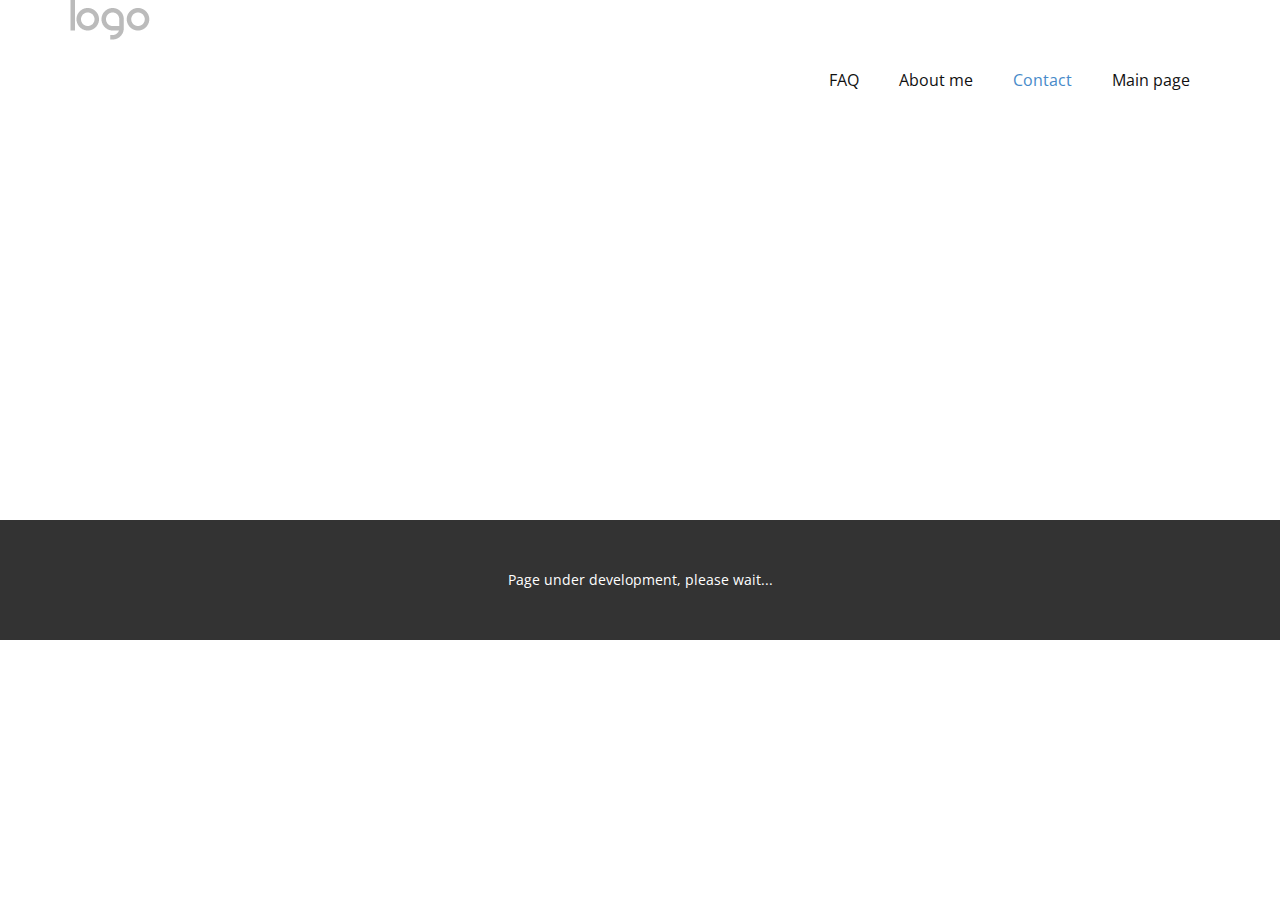
<file: Kontakt.html>
<!DOCTYPE html>
<html style="font-size: 16px;" lang="pl"><head>
    <meta name="viewport" content="width=device-width, initial-scale=1.0">
    <meta charset="utf-8">
    <meta name="keywords" content="">
    <meta name="description" content="">
    <title>Kontakt</title>
    <link rel="stylesheet" href="nicepage.css" media="screen">
<link rel="stylesheet" href="Kontakt.css" media="screen">
    <script class="u-script" type="text/javascript" src="jquery-1.9.1.min.js" defer=""></script>
    <script class="u-script" type="text/javascript" src="nicepage.js" defer=""></script>
    <meta name="generator" content="Nicepage 6.14.5, nicepage.com">
    <link id="u-theme-google-font" rel="stylesheet" href="https://fonts.googleapis.com/css?family=Roboto:100,100i,300,300i,400,400i,500,500i,700,700i,900,900i|Open+Sans:300,300i,400,400i,500,500i,600,600i,700,700i,800,800i">
    
    
    
    <script type="application/ld+json">{
		"@context": "http://schema.org",
		"@type": "Organization",
		"name": "FAQpage",
		"logo": "images/default-logo.png"
}</script>
    <meta name="theme-color" content="#478ac9">
    <meta property="og:title" content="Kontakt">
    <meta property="og:type" content="website">
  <meta data-intl-tel-input-cdn-path="intlTelInput/"></head>
  <body data-path-to-root="./" data-include-products="false" class="u-body u-xl-mode" data-lang="pl"><header class="u-clearfix u-header u-header" id="sec-6adf"><div class="u-clearfix u-sheet u-valign-middle u-sheet-1">
        <a href="#" class="u-image u-logo u-image-1">
          <img src="images/default-logo.png" class="u-logo-image u-logo-image-1">
        </a>
        <nav class="u-menu u-menu-one-level u-offcanvas u-menu-1">
          <div class="menu-collapse" style="font-size: 1rem; letter-spacing: 0px;">
            <a class="u-button-style u-custom-left-right-menu-spacing u-custom-padding-bottom u-custom-top-bottom-menu-spacing u-nav-link u-text-active-palette-1-base u-text-hover-palette-2-base" href="#">
              <svg class="u-svg-link" viewBox="0 0 24 24"><use xlink:href="#menu-hamburger"></use></svg>
              <svg class="u-svg-content" version="1.1" id="menu-hamburger" viewBox="0 0 16 16" x="0px" y="0px" xmlns:xlink="http://www.w3.org/1999/xlink" xmlns="http://www.w3.org/2000/svg"><g><rect y="1" width="16" height="2"></rect><rect y="7" width="16" height="2"></rect><rect y="13" width="16" height="2"></rect>
</g></svg>
            </a>
          </div>
          <div class="u-custom-menu u-nav-container">
            <ul class="u-nav u-unstyled u-nav-1"><li class="u-nav-item"><a class="u-button-style u-nav-link u-text-active-palette-1-base u-text-hover-palette-2-base" href="FAQ.html" style="padding: 10px 20px;">FAQ</a>
</li><li class="u-nav-item"><a class="u-button-style u-nav-link u-text-active-palette-1-base u-text-hover-palette-2-base" href="O-nas.html" style="padding: 10px 20px;">About me</a>
</li><li class="u-nav-item"><a class="u-button-style u-nav-link u-text-active-palette-1-base u-text-hover-palette-2-base" href="Kontakt.html" style="padding: 10px 20px;">Contact</a>
</li><li class="u-nav-item"><a class="u-button-style u-nav-link u-text-active-palette-1-base u-text-hover-palette-2-base" href="./" style="padding: 10px 20px;">Main page</a>
</li></ul>
          </div>
          <div class="u-custom-menu u-nav-container-collapse">
            <div class="u-black u-container-style u-inner-container-layout u-opacity u-opacity-95 u-sidenav">
              <div class="u-inner-container-layout u-sidenav-overflow">
                <div class="u-menu-close"></div>
                <ul class="u-align-center u-nav u-popupmenu-items u-unstyled u-nav-2"><li class="u-nav-item"><a class="u-button-style u-nav-link" href="FAQ.html">FAQ</a>
</li><li class="u-nav-item"><a class="u-button-style u-nav-link" href="O-nas.html">About me</a>
</li><li class="u-nav-item"><a class="u-button-style u-nav-link" href="Kontakt.html">Contact</a>
</li><li class="u-nav-item"><a class="u-button-style u-nav-link" href="./">Main page</a>
</li></ul>
              </div>
            </div>
            <div class="u-black u-menu-overlay u-opacity u-opacity-70"></div>
          </div>
        </nav>
      </div></header>
    <section class="u-clearfix u-section-1" id="sec-f365">
      <div class="u-clearfix u-sheet u-sheet-1"></div>
    </section>
    
    
    
    <footer class="u-align-center u-clearfix u-footer u-grey-80 u-footer" id="sec-f0fa"><div class="u-clearfix u-sheet u-sheet-1">
        <p class="u-small-text u-text u-text-variant u-text-1">Page under development, please wait...<br>
        </p>
      </div></footer>

  
</body></html>
</file>
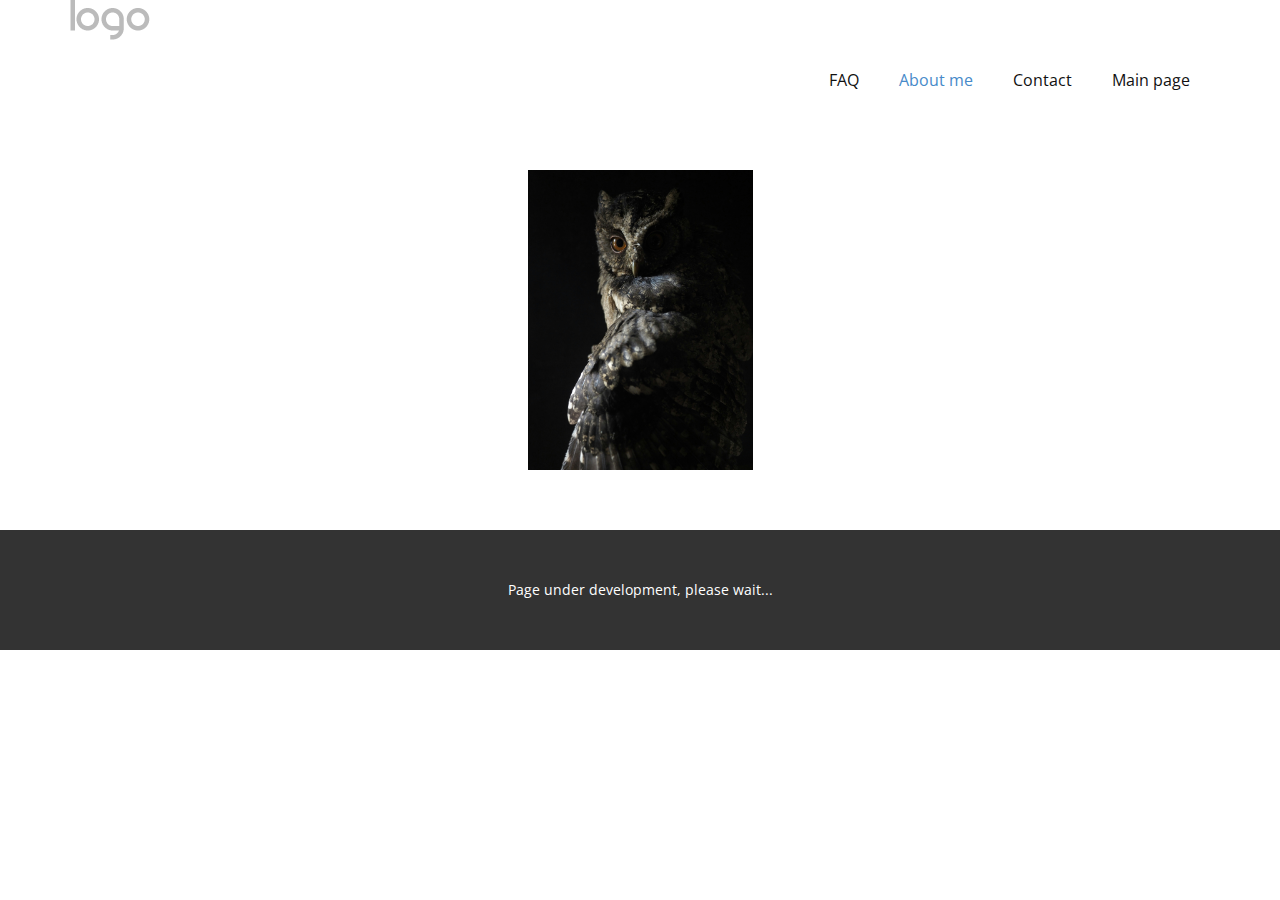
<file: O-nas.html>
<!DOCTYPE html>
<html style="font-size: 16px;" lang="pl"><head>
    <meta name="viewport" content="width=device-width, initial-scale=1.0">
    <meta charset="utf-8">
    <meta name="keywords" content="">
    <meta name="description" content="">
    <title>O nas</title>
    <link rel="stylesheet" href="nicepage.css" media="screen">
<link rel="stylesheet" href="O-nas.css" media="screen">
    <script class="u-script" type="text/javascript" src="jquery-1.9.1.min.js" defer=""></script>
    <script class="u-script" type="text/javascript" src="nicepage.js" defer=""></script>
    <meta name="generator" content="Nicepage 6.14.5, nicepage.com">
    <link id="u-theme-google-font" rel="stylesheet" href="https://fonts.googleapis.com/css?family=Roboto:100,100i,300,300i,400,400i,500,500i,700,700i,900,900i|Open+Sans:300,300i,400,400i,500,500i,600,600i,700,700i,800,800i">
    
    
    
    <script type="application/ld+json">{
		"@context": "http://schema.org",
		"@type": "Organization",
		"name": "FAQpage",
		"logo": "images/default-logo.png"
}</script>
    <meta name="theme-color" content="#478ac9">
    <meta property="og:title" content="O nas">
    <meta property="og:type" content="website">
  <meta data-intl-tel-input-cdn-path="intlTelInput/"></head>
  <body data-path-to-root="./" data-include-products="false" class="u-body u-xl-mode" data-lang="pl"><header class="u-clearfix u-header u-header" id="sec-6adf"><div class="u-clearfix u-sheet u-valign-middle u-sheet-1">
        <a href="#" class="u-image u-logo u-image-1">
          <img src="images/default-logo.png" class="u-logo-image u-logo-image-1">
        </a>
        <nav class="u-menu u-menu-one-level u-offcanvas u-menu-1">
          <div class="menu-collapse" style="font-size: 1rem; letter-spacing: 0px;">
            <a class="u-button-style u-custom-left-right-menu-spacing u-custom-padding-bottom u-custom-top-bottom-menu-spacing u-nav-link u-text-active-palette-1-base u-text-hover-palette-2-base" href="#">
              <svg class="u-svg-link" viewBox="0 0 24 24"><use xlink:href="#menu-hamburger"></use></svg>
              <svg class="u-svg-content" version="1.1" id="menu-hamburger" viewBox="0 0 16 16" x="0px" y="0px" xmlns:xlink="http://www.w3.org/1999/xlink" xmlns="http://www.w3.org/2000/svg"><g><rect y="1" width="16" height="2"></rect><rect y="7" width="16" height="2"></rect><rect y="13" width="16" height="2"></rect>
</g></svg>
            </a>
          </div>
          <div class="u-custom-menu u-nav-container">
            <ul class="u-nav u-unstyled u-nav-1"><li class="u-nav-item"><a class="u-button-style u-nav-link u-text-active-palette-1-base u-text-hover-palette-2-base" href="FAQ.html" style="padding: 10px 20px;">FAQ</a>
</li><li class="u-nav-item"><a class="u-button-style u-nav-link u-text-active-palette-1-base u-text-hover-palette-2-base" href="O-nas.html" style="padding: 10px 20px;">About me</a>
</li><li class="u-nav-item"><a class="u-button-style u-nav-link u-text-active-palette-1-base u-text-hover-palette-2-base" href="Kontakt.html" style="padding: 10px 20px;">Contact</a>
</li><li class="u-nav-item"><a class="u-button-style u-nav-link u-text-active-palette-1-base u-text-hover-palette-2-base" href="./" style="padding: 10px 20px;">Main page</a>
</li></ul>
          </div>
          <div class="u-custom-menu u-nav-container-collapse">
            <div class="u-black u-container-style u-inner-container-layout u-opacity u-opacity-95 u-sidenav">
              <div class="u-inner-container-layout u-sidenav-overflow">
                <div class="u-menu-close"></div>
                <ul class="u-align-center u-nav u-popupmenu-items u-unstyled u-nav-2"><li class="u-nav-item"><a class="u-button-style u-nav-link" href="FAQ.html">FAQ</a>
</li><li class="u-nav-item"><a class="u-button-style u-nav-link" href="O-nas.html">About me</a>
</li><li class="u-nav-item"><a class="u-button-style u-nav-link" href="Kontakt.html">Contact</a>
</li><li class="u-nav-item"><a class="u-button-style u-nav-link" href="./">Main page</a>
</li></ul>
              </div>
            </div>
            <div class="u-black u-menu-overlay u-opacity u-opacity-70"></div>
          </div>
        </nav>
      </div></header>
    <section class="u-clearfix u-container-align-center u-section-1" id="sec-b1cf">
      <div class="u-clearfix u-sheet u-sheet-1">
        <img class="custom-expanded u-image u-image-1" src="images/agto-nugroho-wuDvhtaAYYI-unsplash.jpg" data-image-width="3456" data-image-height="4608">
      </div>
    </section>
    
    
    
    <footer class="u-align-center u-clearfix u-footer u-grey-80 u-footer" id="sec-f0fa"><div class="u-clearfix u-sheet u-sheet-1">
        <p class="u-small-text u-text u-text-variant u-text-1">Page under development, please wait...<br>
        </p>
      </div></footer>

  
</body></html>
</file>
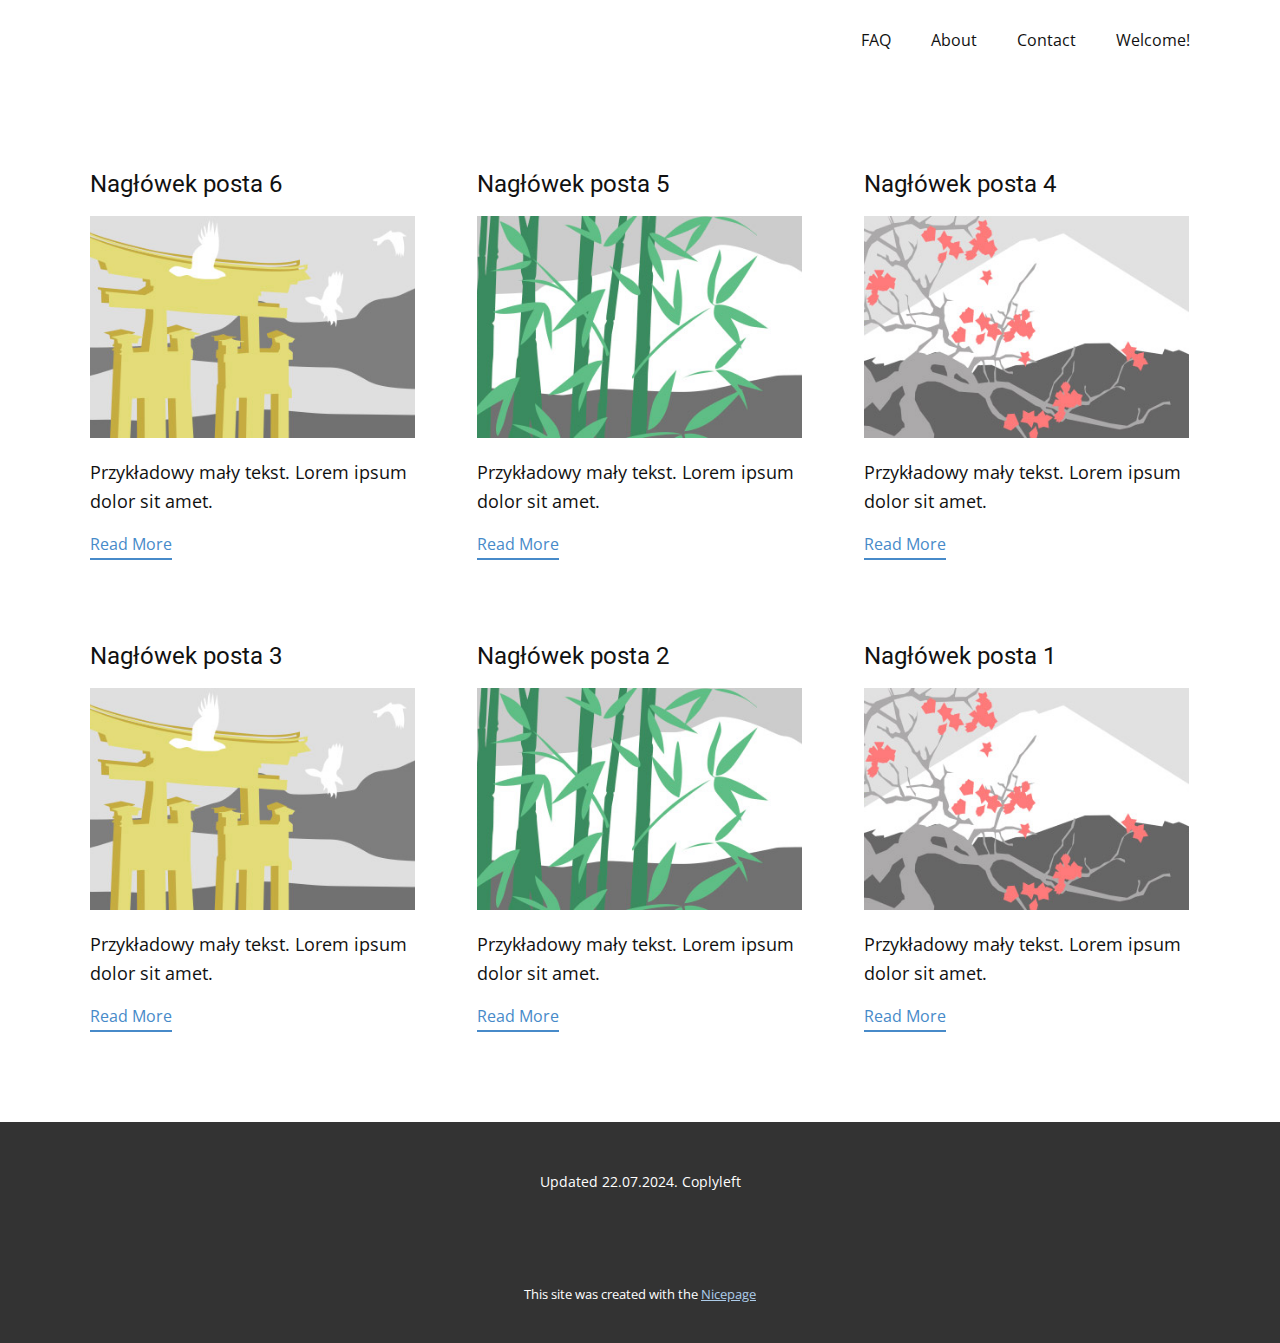
<file: blog/blog.html>
<!DOCTYPE html>
<html style="font-size: 16px;" lang="pl"><head>
    <meta name="viewport" content="width=device-width, initial-scale=1.0">
    <meta charset="utf-8">
    <meta name="keywords" content="">
    <meta name="description" content="">
    <title>Blog</title>
    <link rel="stylesheet" href="../nicepage.css" media="screen">
<link rel="stylesheet" href="../Blog-Template.css" media="screen">
    <script class="u-script" type="text/javascript" src="../jquery-1.9.1.min.js" defer=""></script>
    <script class="u-script" type="text/javascript" src="../nicepage.js" defer=""></script>
    <meta name="generator" content="Nicepage 6.14.5, nicepage.com">
    <link id="u-theme-google-font" rel="stylesheet" href="https://fonts.googleapis.com/css?family=Roboto:100,100i,300,300i,400,400i,500,500i,700,700i,900,900i|Open+Sans:300,300i,400,400i,500,500i,600,600i,700,700i,800,800i">
    
    
    
    <script type="application/ld+json">{
		"@context": "http://schema.org",
		"@type": "Organization",
		"name": "FAQpage"
}</script>
    <meta name="theme-color" content="#478ac9">
  <meta data-intl-tel-input-cdn-path="intlTelInput/"></head>
  <body data-path-to-root="./" data-include-products="false" class="u-body u-xl-mode" data-lang="pl"><header class="u-clearfix u-header u-header" id="sec-6adf"><div class="u-clearfix u-sheet u-sheet-1">
        <nav class="u-menu u-menu-one-level u-offcanvas u-menu-1">
          <div class="menu-collapse" style="font-size: 1rem; letter-spacing: 0px;">
            <a class="u-button-style u-custom-left-right-menu-spacing u-custom-padding-bottom u-custom-top-bottom-menu-spacing u-nav-link u-text-active-palette-1-base u-text-hover-palette-2-base" href="#">
              <svg class="u-svg-link" viewBox="0 0 24 24"><use xlink:href="#menu-hamburger"></use></svg>
              <svg class="u-svg-content" version="1.1" id="menu-hamburger" viewBox="0 0 16 16" x="0px" y="0px" xmlns:xlink="http://www.w3.org/1999/xlink" xmlns="http://www.w3.org/2000/svg"><g><rect y="1" width="16" height="2"></rect><rect y="7" width="16" height="2"></rect><rect y="13" width="16" height="2"></rect>
</g></svg>
            </a>
          </div>
          <div class="u-custom-menu u-nav-container">
            <ul class="u-nav u-unstyled u-nav-1"><li class="u-nav-item"><a class="u-button-style u-nav-link u-text-active-palette-1-base u-text-hover-palette-2-base" href="../FAQ.html" style="padding: 10px 20px;">FAQ</a>
</li><li class="u-nav-item"><a class="u-button-style u-nav-link u-text-active-palette-1-base u-text-hover-palette-2-base" href="../About.html" style="padding: 10px 20px;">About</a>
</li><li class="u-nav-item"><a class="u-button-style u-nav-link u-text-active-palette-1-base u-text-hover-palette-2-base" href="../Contact.html" target="_blank" style="padding: 10px 20px;">Contact</a>
</li><li class="u-nav-item"><a class="u-button-style u-nav-link u-text-active-palette-1-base u-text-hover-palette-2-base" href="../" style="padding: 10px 20px;">Welcome!</a>
</li></ul>
          </div>
          <div class="u-custom-menu u-nav-container-collapse">
            <div class="u-black u-container-style u-inner-container-layout u-opacity u-opacity-95 u-sidenav">
              <div class="u-inner-container-layout u-sidenav-overflow">
                <div class="u-menu-close"></div>
                <ul class="u-align-center u-nav u-popupmenu-items u-unstyled u-nav-2"><li class="u-nav-item"><a class="u-button-style u-nav-link" href="../FAQ.html">FAQ</a>
</li><li class="u-nav-item"><a class="u-button-style u-nav-link" href="../About.html">About</a>
</li><li class="u-nav-item"><a class="u-button-style u-nav-link" href="../Contact.html" target="_blank">Contact</a>
</li><li class="u-nav-item"><a class="u-button-style u-nav-link" href="../">Welcome!</a>
</li></ul>
              </div>
            </div>
            <div class="u-black u-menu-overlay u-opacity u-opacity-70"></div>
          </div>
        </nav>
      </div></header>
    <section class="u-clearfix u-section-1" id="sec-401b">
      <div class="u-clearfix u-sheet u-valign-middle u-sheet-1"><!--blog--><!--blog_options_json--><!--{"type":"Recent","source":"","tags":"","count":""}--><!--/blog_options_json-->
        <div class="u-blog u-expanded-width u-repeater u-repeater-1"><!--blog_post-->
          <div class="u-blog-post u-container-style u-repeater-item u-white u-repeater-item-1">
            <div class="u-container-layout u-similar-container u-valign-top u-container-layout-1"><!--blog_post_header-->
              <h4 class="u-blog-control u-text u-text-1">
                <a class="u-post-header-link" href="../blog/post-5.html">Nagłówek posta 6 </a>
              </h4><!--/blog_post_header--><!--blog_post_image-->
              <a class="u-post-header-link" href="../blog/post-5.html"><img alt="" class="u-blog-control u-expanded-width u-image u-image-default u-image-1" src="../images/8ad73f3c.jpeg"></a><!--/blog_post_image--><!--blog_post_content-->
              <div class="u-blog-control u-post-content u-text u-text-2 fr-view">Przykładowy mały tekst. Lorem ipsum dolor sit amet.</div><!--/blog_post_content--><!--blog_post_readmore-->
              <a href="../blog/post-5.html" class="u-blog-control u-border-2 u-border-palette-1-base u-btn u-btn-rectangle u-button-style u-none u-btn-1"><!--blog_post_readmore_content--><!--options_json--><!--{"content":"Read More","defaultValue":"Dowiedz się więcej"}--><!--/options_json-->Read More<!--/blog_post_readmore_content--></a><!--/blog_post_readmore-->
            </div>
          </div><div class="u-blog-post u-container-style u-repeater-item u-video-cover u-white">
            <div class="u-container-layout u-similar-container u-valign-top u-container-layout-2"><!--blog_post_header-->
              <h4 class="u-blog-control u-text u-text-3">
                <a class="u-post-header-link" href="../blog/post-4.html">Nagłówek posta 5 </a>
              </h4><!--/blog_post_header--><!--blog_post_image-->
              <a class="u-post-header-link" href="../blog/post-4.html"><img alt="" class="u-blog-control u-expanded-width u-image u-image-default u-image-2" src="../images/68f64b9d.jpeg"></a><!--/blog_post_image--><!--blog_post_content-->
              <div class="u-blog-control u-post-content u-text u-text-4 fr-view">Przykładowy mały tekst. Lorem ipsum dolor sit amet.</div><!--/blog_post_content--><!--blog_post_readmore-->
              <a href="../blog/post-4.html" class="u-blog-control u-border-2 u-border-palette-1-base u-btn u-btn-rectangle u-button-style u-none u-btn-2"><!--blog_post_readmore_content--><!--options_json--><!--{"content":"Read More","defaultValue":"Dowiedz się więcej"}--><!--/options_json-->Read More<!--/blog_post_readmore_content--></a><!--/blog_post_readmore-->
            </div>
          </div><div class="u-blog-post u-container-style u-repeater-item u-video-cover u-white">
            <div class="u-container-layout u-similar-container u-valign-top u-container-layout-3"><!--blog_post_header-->
              <h4 class="u-blog-control u-text u-text-5">
                <a class="u-post-header-link" href="../blog/post-3.html">Nagłówek posta 4 </a>
              </h4><!--/blog_post_header--><!--blog_post_image-->
              <a class="u-post-header-link" href="../blog/post-3.html"><img alt="" class="u-blog-control u-expanded-width u-image u-image-default u-image-3" src="../images/0fd3416c.jpeg"></a><!--/blog_post_image--><!--blog_post_content-->
              <div class="u-blog-control u-post-content u-text u-text-6 fr-view">Przykładowy mały tekst. Lorem ipsum dolor sit amet.</div><!--/blog_post_content--><!--blog_post_readmore-->
              <a href="../blog/post-3.html" class="u-blog-control u-border-2 u-border-palette-1-base u-btn u-btn-rectangle u-button-style u-none u-btn-3"><!--blog_post_readmore_content--><!--options_json--><!--{"content":"Read More","defaultValue":"Dowiedz się więcej"}--><!--/options_json-->Read More<!--/blog_post_readmore_content--></a><!--/blog_post_readmore-->
            </div>
          </div><div class="u-blog-post u-container-style u-repeater-item u-white u-repeater-item-1">
            <div class="u-container-layout u-similar-container u-valign-top u-container-layout-1"><!--blog_post_header-->
              <h4 class="u-blog-control u-text u-text-1">
                <a class="u-post-header-link" href="../blog/post-2.html">Nagłówek posta 3 </a>
              </h4><!--/blog_post_header--><!--blog_post_image-->
              <a class="u-post-header-link" href="../blog/post-2.html"><img alt="" class="u-blog-control u-expanded-width u-image u-image-default u-image-1" src="../images/8ad73f3c.jpeg"></a><!--/blog_post_image--><!--blog_post_content-->
              <div class="u-blog-control u-post-content u-text u-text-2 fr-view">Przykładowy mały tekst. Lorem ipsum dolor sit amet.</div><!--/blog_post_content--><!--blog_post_readmore-->
              <a href="../blog/post-2.html" class="u-blog-control u-border-2 u-border-palette-1-base u-btn u-btn-rectangle u-button-style u-none u-btn-1"><!--blog_post_readmore_content--><!--options_json--><!--{"content":"Read More","defaultValue":"Dowiedz się więcej"}--><!--/options_json-->Read More<!--/blog_post_readmore_content--></a><!--/blog_post_readmore-->
            </div>
          </div><div class="u-blog-post u-container-style u-repeater-item u-video-cover u-white">
            <div class="u-container-layout u-similar-container u-valign-top u-container-layout-2"><!--blog_post_header-->
              <h4 class="u-blog-control u-text u-text-3">
                <a class="u-post-header-link" href="../blog/post-1.html">Nagłówek posta 2 </a>
              </h4><!--/blog_post_header--><!--blog_post_image-->
              <a class="u-post-header-link" href="../blog/post-1.html"><img alt="" class="u-blog-control u-expanded-width u-image u-image-default u-image-2" src="../images/68f64b9d.jpeg"></a><!--/blog_post_image--><!--blog_post_content-->
              <div class="u-blog-control u-post-content u-text u-text-4 fr-view">Przykładowy mały tekst. Lorem ipsum dolor sit amet.</div><!--/blog_post_content--><!--blog_post_readmore-->
              <a href="../blog/post-1.html" class="u-blog-control u-border-2 u-border-palette-1-base u-btn u-btn-rectangle u-button-style u-none u-btn-2"><!--blog_post_readmore_content--><!--options_json--><!--{"content":"Read More","defaultValue":"Dowiedz się więcej"}--><!--/options_json-->Read More<!--/blog_post_readmore_content--></a><!--/blog_post_readmore-->
            </div>
          </div><div class="u-blog-post u-container-style u-repeater-item u-video-cover u-white">
            <div class="u-container-layout u-similar-container u-valign-top u-container-layout-3"><!--blog_post_header-->
              <h4 class="u-blog-control u-text u-text-5">
                <a class="u-post-header-link" href="../blog/post.html">Nagłówek posta 1 </a>
              </h4><!--/blog_post_header--><!--blog_post_image-->
              <a class="u-post-header-link" href="../blog/post.html"><img alt="" class="u-blog-control u-expanded-width u-image u-image-default u-image-3" src="../images/0fd3416c.jpeg"></a><!--/blog_post_image--><!--blog_post_content-->
              <div class="u-blog-control u-post-content u-text u-text-6 fr-view">Przykładowy mały tekst. Lorem ipsum dolor sit amet.</div><!--/blog_post_content--><!--blog_post_readmore-->
              <a href="../blog/post.html" class="u-blog-control u-border-2 u-border-palette-1-base u-btn u-btn-rectangle u-button-style u-none u-btn-3"><!--blog_post_readmore_content--><!--options_json--><!--{"content":"Read More","defaultValue":"Dowiedz się więcej"}--><!--/options_json-->Read More<!--/blog_post_readmore_content--></a><!--/blog_post_readmore-->
            </div>
          </div><!--/blog_post--><!--blog_post-->
          <!--/blog_post--><!--blog_post-->
          <!--/blog_post-->
        </div><!--/blog-->
      </div>
    </section>
    
    
    
    <footer class="u-align-center u-clearfix u-footer u-grey-80 u-footer" id="sec-f0fa"><div class="u-clearfix u-sheet u-sheet-1">
        <p class="u-small-text u-text u-text-variant u-text-1">Updated 22.07.2024. Coplyleft<br>
        </p>
      </div></footer>
    <section class="u-backlink u-clearfix u-grey-80">
      <p class="u-text">
        <span>This site was created with the </span>
        <a class="u-link" href="https://nicepage.com/" target="_blank" rel="nofollow">
          <span>Nicepage</span>
        </a>
      </p>
    </section>
  
</body></html>
</file>
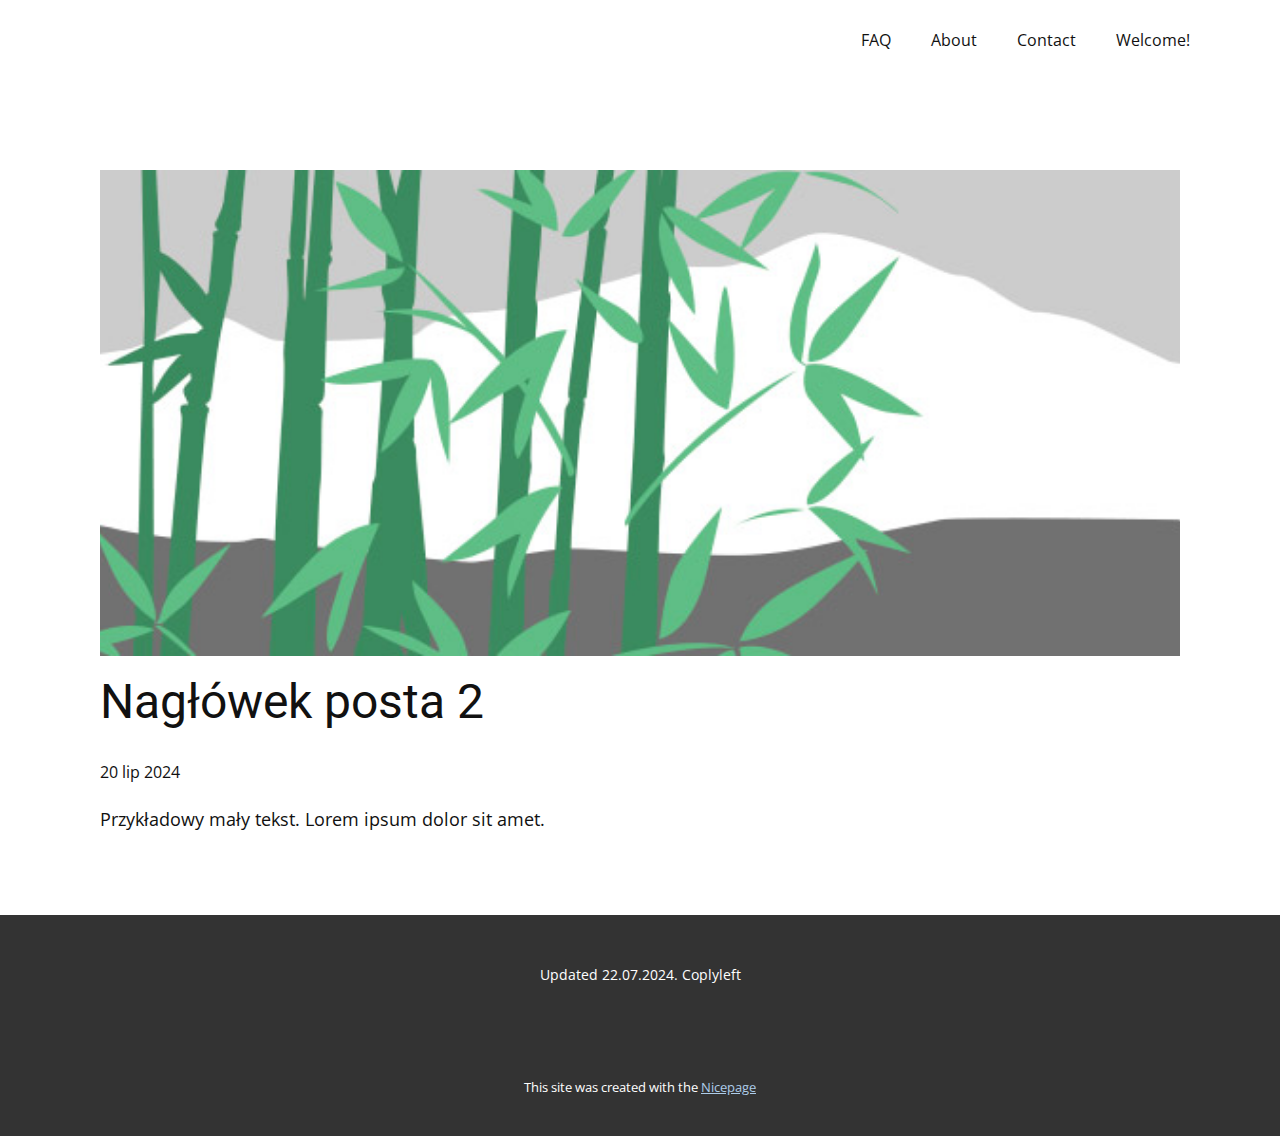
<file: blog/post-1.html>
<!DOCTYPE html>
<html style="font-size: 16px;" lang="pl"><head>
    <meta name="viewport" content="width=device-width, initial-scale=1.0">
    <meta charset="utf-8">
    <meta name="keywords" content="Nagłówek posta 1">
    <meta name="description" content="">
    <title>Nagłówek posta 2 </title>
    <link rel="stylesheet" href="../nicepage.css" media="screen">
<link rel="stylesheet" href="../Post-Template.css" media="screen">
    <script class="u-script" type="text/javascript" src="../jquery-1.9.1.min.js" defer=""></script>
    <script class="u-script" type="text/javascript" src="../nicepage.js" defer=""></script>
    <meta name="generator" content="Nicepage 6.14.5, nicepage.com">
    <link id="u-theme-google-font" rel="stylesheet" href="https://fonts.googleapis.com/css?family=Roboto:100,100i,300,300i,400,400i,500,500i,700,700i,900,900i|Open+Sans:300,300i,400,400i,500,500i,600,600i,700,700i,800,800i">
    
    
    
    <script type="application/ld+json">{
		"@context": "http://schema.org",
		"@type": "Organization",
		"name": "FAQpage"
}</script>
    <meta name="theme-color" content="#478ac9">
  <meta data-intl-tel-input-cdn-path="intlTelInput/"></head>
  <body data-path-to-root="./" data-include-products="false" class="u-body u-xl-mode" data-lang="pl"><header class="u-clearfix u-header u-header" id="sec-6adf"><div class="u-clearfix u-sheet u-sheet-1">
        <nav class="u-menu u-menu-one-level u-offcanvas u-menu-1">
          <div class="menu-collapse" style="font-size: 1rem; letter-spacing: 0px;">
            <a class="u-button-style u-custom-left-right-menu-spacing u-custom-padding-bottom u-custom-top-bottom-menu-spacing u-nav-link u-text-active-palette-1-base u-text-hover-palette-2-base" href="#">
              <svg class="u-svg-link" viewBox="0 0 24 24"><use xlink:href="#menu-hamburger"></use></svg>
              <svg class="u-svg-content" version="1.1" id="menu-hamburger" viewBox="0 0 16 16" x="0px" y="0px" xmlns:xlink="http://www.w3.org/1999/xlink" xmlns="http://www.w3.org/2000/svg"><g><rect y="1" width="16" height="2"></rect><rect y="7" width="16" height="2"></rect><rect y="13" width="16" height="2"></rect>
</g></svg>
            </a>
          </div>
          <div class="u-custom-menu u-nav-container">
            <ul class="u-nav u-unstyled u-nav-1"><li class="u-nav-item"><a class="u-button-style u-nav-link u-text-active-palette-1-base u-text-hover-palette-2-base" href="../FAQ.html" style="padding: 10px 20px;">FAQ</a>
</li><li class="u-nav-item"><a class="u-button-style u-nav-link u-text-active-palette-1-base u-text-hover-palette-2-base" href="../About.html" style="padding: 10px 20px;">About</a>
</li><li class="u-nav-item"><a class="u-button-style u-nav-link u-text-active-palette-1-base u-text-hover-palette-2-base" href="../Contact.html" target="_blank" style="padding: 10px 20px;">Contact</a>
</li><li class="u-nav-item"><a class="u-button-style u-nav-link u-text-active-palette-1-base u-text-hover-palette-2-base" href="../" style="padding: 10px 20px;">Welcome!</a>
</li></ul>
          </div>
          <div class="u-custom-menu u-nav-container-collapse">
            <div class="u-black u-container-style u-inner-container-layout u-opacity u-opacity-95 u-sidenav">
              <div class="u-inner-container-layout u-sidenav-overflow">
                <div class="u-menu-close"></div>
                <ul class="u-align-center u-nav u-popupmenu-items u-unstyled u-nav-2"><li class="u-nav-item"><a class="u-button-style u-nav-link" href="../FAQ.html">FAQ</a>
</li><li class="u-nav-item"><a class="u-button-style u-nav-link" href="../About.html">About</a>
</li><li class="u-nav-item"><a class="u-button-style u-nav-link" href="../Contact.html" target="_blank">Contact</a>
</li><li class="u-nav-item"><a class="u-button-style u-nav-link" href="../">Welcome!</a>
</li></ul>
              </div>
            </div>
            <div class="u-black u-menu-overlay u-opacity u-opacity-70"></div>
          </div>
        </nav>
      </div></header>
    <section class="u-align-center u-clearfix u-section-1" id="sec-7052">
      <div class="u-clearfix u-sheet u-valign-middle-md u-valign-middle-sm u-valign-middle-xs u-sheet-1"><!--post_details--><!--post_details_options_json--><!--{"source":""}--><!--/post_details_options_json--><!--blog_post-->
        <div class="u-container-style u-expanded-width u-post-details u-post-details-1">
          <div class="u-container-layout u-valign-middle u-container-layout-1"><!--blog_post_image-->
            <img alt="" class="u-blog-control u-expanded-width u-image u-image-default u-image-1" src="../images/68f64b9d.jpeg"><!--/blog_post_image--><!--blog_post_header-->
            <h2 class="u-blog-control u-text u-text-1">Nagłówek posta 2 </h2><!--/blog_post_header--><!--blog_post_metadata-->
            <div class="u-blog-control u-metadata u-metadata-1"><!--blog_post_metadata_date-->
              <span class="u-meta-date u-meta-icon">20 lip 2024</span><!--/blog_post_metadata_date--><!--blog_post_metadata_category-->
              <!--/blog_post_metadata_category--><!--blog_post_metadata_comments-->
              <!--/blog_post_metadata_comments-->
            </div><!--/blog_post_metadata--><!--blog_post_content-->
            <div class="u-align-justify u-blog-control u-post-content u-text u-text-2 fr-view">
  Przykładowy mały tekst. Lorem ipsum dolor sit amet.
  </div><!--/blog_post_content-->
          </div>
        </div><!--/blog_post--><!--/post_details-->
      </div>
    </section>
    
    
    
    <footer class="u-align-center u-clearfix u-footer u-grey-80 u-footer" id="sec-f0fa"><div class="u-clearfix u-sheet u-sheet-1">
        <p class="u-small-text u-text u-text-variant u-text-1">Updated 22.07.2024. Coplyleft<br>
        </p>
      </div></footer>
    <section class="u-backlink u-clearfix u-grey-80">
      <p class="u-text">
        <span>This site was created with the </span>
        <a class="u-link" href="https://nicepage.com/" target="_blank" rel="nofollow">
          <span>Nicepage</span>
        </a>
      </p>
    </section>
  
</body></html>
</file>
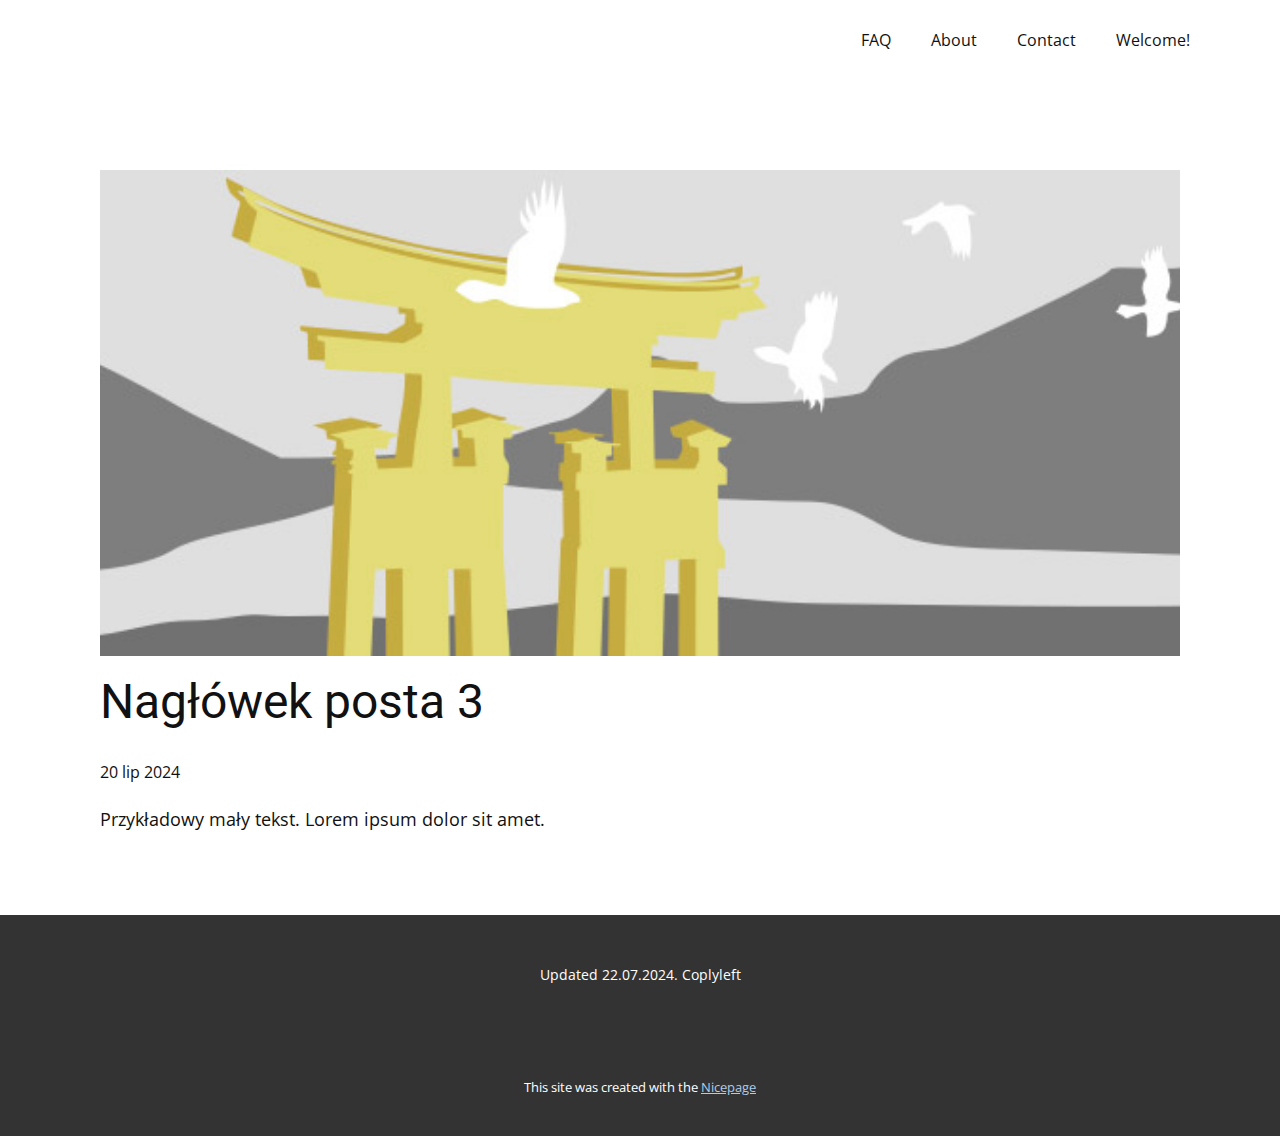
<file: blog/post-2.html>
<!DOCTYPE html>
<html style="font-size: 16px;" lang="pl"><head>
    <meta name="viewport" content="width=device-width, initial-scale=1.0">
    <meta charset="utf-8">
    <meta name="keywords" content="Nagłówek posta 1">
    <meta name="description" content="">
    <title>Nagłówek posta 3 </title>
    <link rel="stylesheet" href="../nicepage.css" media="screen">
<link rel="stylesheet" href="../Post-Template.css" media="screen">
    <script class="u-script" type="text/javascript" src="../jquery-1.9.1.min.js" defer=""></script>
    <script class="u-script" type="text/javascript" src="../nicepage.js" defer=""></script>
    <meta name="generator" content="Nicepage 6.14.5, nicepage.com">
    <link id="u-theme-google-font" rel="stylesheet" href="https://fonts.googleapis.com/css?family=Roboto:100,100i,300,300i,400,400i,500,500i,700,700i,900,900i|Open+Sans:300,300i,400,400i,500,500i,600,600i,700,700i,800,800i">
    
    
    
    <script type="application/ld+json">{
		"@context": "http://schema.org",
		"@type": "Organization",
		"name": "FAQpage"
}</script>
    <meta name="theme-color" content="#478ac9">
  <meta data-intl-tel-input-cdn-path="intlTelInput/"></head>
  <body data-path-to-root="./" data-include-products="false" class="u-body u-xl-mode" data-lang="pl"><header class="u-clearfix u-header u-header" id="sec-6adf"><div class="u-clearfix u-sheet u-sheet-1">
        <nav class="u-menu u-menu-one-level u-offcanvas u-menu-1">
          <div class="menu-collapse" style="font-size: 1rem; letter-spacing: 0px;">
            <a class="u-button-style u-custom-left-right-menu-spacing u-custom-padding-bottom u-custom-top-bottom-menu-spacing u-nav-link u-text-active-palette-1-base u-text-hover-palette-2-base" href="#">
              <svg class="u-svg-link" viewBox="0 0 24 24"><use xlink:href="#menu-hamburger"></use></svg>
              <svg class="u-svg-content" version="1.1" id="menu-hamburger" viewBox="0 0 16 16" x="0px" y="0px" xmlns:xlink="http://www.w3.org/1999/xlink" xmlns="http://www.w3.org/2000/svg"><g><rect y="1" width="16" height="2"></rect><rect y="7" width="16" height="2"></rect><rect y="13" width="16" height="2"></rect>
</g></svg>
            </a>
          </div>
          <div class="u-custom-menu u-nav-container">
            <ul class="u-nav u-unstyled u-nav-1"><li class="u-nav-item"><a class="u-button-style u-nav-link u-text-active-palette-1-base u-text-hover-palette-2-base" href="../FAQ.html" style="padding: 10px 20px;">FAQ</a>
</li><li class="u-nav-item"><a class="u-button-style u-nav-link u-text-active-palette-1-base u-text-hover-palette-2-base" href="../About.html" style="padding: 10px 20px;">About</a>
</li><li class="u-nav-item"><a class="u-button-style u-nav-link u-text-active-palette-1-base u-text-hover-palette-2-base" href="../Contact.html" target="_blank" style="padding: 10px 20px;">Contact</a>
</li><li class="u-nav-item"><a class="u-button-style u-nav-link u-text-active-palette-1-base u-text-hover-palette-2-base" href="../" style="padding: 10px 20px;">Welcome!</a>
</li></ul>
          </div>
          <div class="u-custom-menu u-nav-container-collapse">
            <div class="u-black u-container-style u-inner-container-layout u-opacity u-opacity-95 u-sidenav">
              <div class="u-inner-container-layout u-sidenav-overflow">
                <div class="u-menu-close"></div>
                <ul class="u-align-center u-nav u-popupmenu-items u-unstyled u-nav-2"><li class="u-nav-item"><a class="u-button-style u-nav-link" href="../FAQ.html">FAQ</a>
</li><li class="u-nav-item"><a class="u-button-style u-nav-link" href="../About.html">About</a>
</li><li class="u-nav-item"><a class="u-button-style u-nav-link" href="../Contact.html" target="_blank">Contact</a>
</li><li class="u-nav-item"><a class="u-button-style u-nav-link" href="../">Welcome!</a>
</li></ul>
              </div>
            </div>
            <div class="u-black u-menu-overlay u-opacity u-opacity-70"></div>
          </div>
        </nav>
      </div></header>
    <section class="u-align-center u-clearfix u-section-1" id="sec-7052">
      <div class="u-clearfix u-sheet u-valign-middle-md u-valign-middle-sm u-valign-middle-xs u-sheet-1"><!--post_details--><!--post_details_options_json--><!--{"source":""}--><!--/post_details_options_json--><!--blog_post-->
        <div class="u-container-style u-expanded-width u-post-details u-post-details-1">
          <div class="u-container-layout u-valign-middle u-container-layout-1"><!--blog_post_image-->
            <img alt="" class="u-blog-control u-expanded-width u-image u-image-default u-image-1" src="../images/8ad73f3c.jpeg"><!--/blog_post_image--><!--blog_post_header-->
            <h2 class="u-blog-control u-text u-text-1">Nagłówek posta 3 </h2><!--/blog_post_header--><!--blog_post_metadata-->
            <div class="u-blog-control u-metadata u-metadata-1"><!--blog_post_metadata_date-->
              <span class="u-meta-date u-meta-icon">20 lip 2024</span><!--/blog_post_metadata_date--><!--blog_post_metadata_category-->
              <!--/blog_post_metadata_category--><!--blog_post_metadata_comments-->
              <!--/blog_post_metadata_comments-->
            </div><!--/blog_post_metadata--><!--blog_post_content-->
            <div class="u-align-justify u-blog-control u-post-content u-text u-text-2 fr-view">
  Przykładowy mały tekst. Lorem ipsum dolor sit amet.
  </div><!--/blog_post_content-->
          </div>
        </div><!--/blog_post--><!--/post_details-->
      </div>
    </section>
    
    
    
    <footer class="u-align-center u-clearfix u-footer u-grey-80 u-footer" id="sec-f0fa"><div class="u-clearfix u-sheet u-sheet-1">
        <p class="u-small-text u-text u-text-variant u-text-1">Updated 22.07.2024. Coplyleft<br>
        </p>
      </div></footer>
    <section class="u-backlink u-clearfix u-grey-80">
      <p class="u-text">
        <span>This site was created with the </span>
        <a class="u-link" href="https://nicepage.com/" target="_blank" rel="nofollow">
          <span>Nicepage</span>
        </a>
      </p>
    </section>
  
</body></html>
</file>
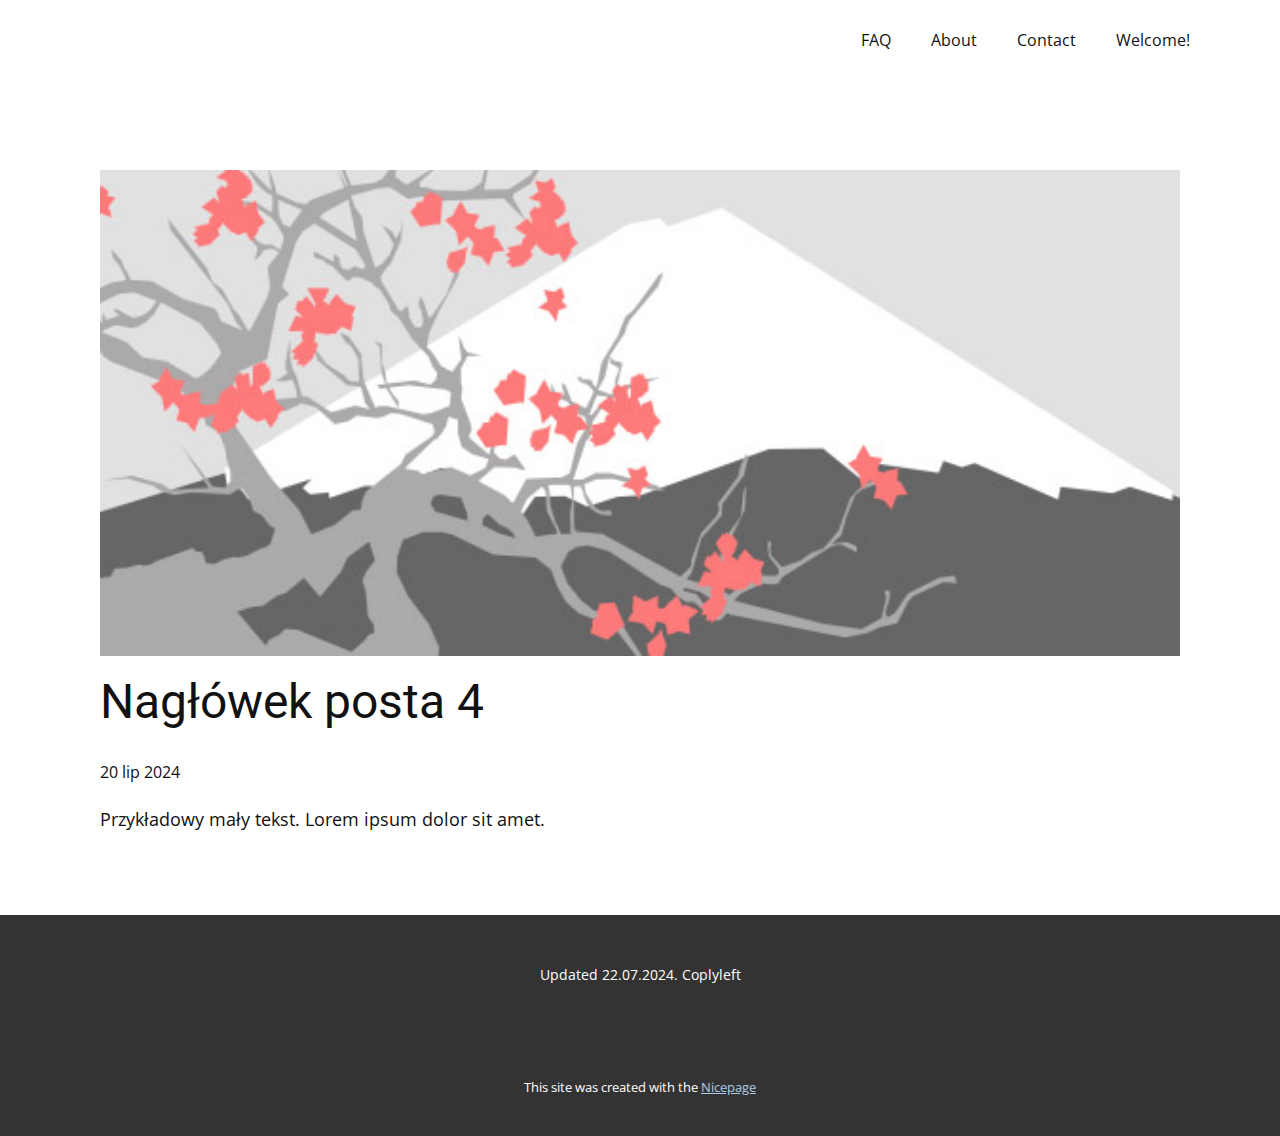
<file: blog/post-3.html>
<!DOCTYPE html>
<html style="font-size: 16px;" lang="pl"><head>
    <meta name="viewport" content="width=device-width, initial-scale=1.0">
    <meta charset="utf-8">
    <meta name="keywords" content="Nagłówek posta 1">
    <meta name="description" content="">
    <title>Nagłówek posta 4 </title>
    <link rel="stylesheet" href="../nicepage.css" media="screen">
<link rel="stylesheet" href="../Post-Template.css" media="screen">
    <script class="u-script" type="text/javascript" src="../jquery-1.9.1.min.js" defer=""></script>
    <script class="u-script" type="text/javascript" src="../nicepage.js" defer=""></script>
    <meta name="generator" content="Nicepage 6.14.5, nicepage.com">
    <link id="u-theme-google-font" rel="stylesheet" href="https://fonts.googleapis.com/css?family=Roboto:100,100i,300,300i,400,400i,500,500i,700,700i,900,900i|Open+Sans:300,300i,400,400i,500,500i,600,600i,700,700i,800,800i">
    
    
    
    <script type="application/ld+json">{
		"@context": "http://schema.org",
		"@type": "Organization",
		"name": "FAQpage"
}</script>
    <meta name="theme-color" content="#478ac9">
  <meta data-intl-tel-input-cdn-path="intlTelInput/"></head>
  <body data-path-to-root="./" data-include-products="false" class="u-body u-xl-mode" data-lang="pl"><header class="u-clearfix u-header u-header" id="sec-6adf"><div class="u-clearfix u-sheet u-sheet-1">
        <nav class="u-menu u-menu-one-level u-offcanvas u-menu-1">
          <div class="menu-collapse" style="font-size: 1rem; letter-spacing: 0px;">
            <a class="u-button-style u-custom-left-right-menu-spacing u-custom-padding-bottom u-custom-top-bottom-menu-spacing u-nav-link u-text-active-palette-1-base u-text-hover-palette-2-base" href="#">
              <svg class="u-svg-link" viewBox="0 0 24 24"><use xlink:href="#menu-hamburger"></use></svg>
              <svg class="u-svg-content" version="1.1" id="menu-hamburger" viewBox="0 0 16 16" x="0px" y="0px" xmlns:xlink="http://www.w3.org/1999/xlink" xmlns="http://www.w3.org/2000/svg"><g><rect y="1" width="16" height="2"></rect><rect y="7" width="16" height="2"></rect><rect y="13" width="16" height="2"></rect>
</g></svg>
            </a>
          </div>
          <div class="u-custom-menu u-nav-container">
            <ul class="u-nav u-unstyled u-nav-1"><li class="u-nav-item"><a class="u-button-style u-nav-link u-text-active-palette-1-base u-text-hover-palette-2-base" href="../FAQ.html" style="padding: 10px 20px;">FAQ</a>
</li><li class="u-nav-item"><a class="u-button-style u-nav-link u-text-active-palette-1-base u-text-hover-palette-2-base" href="../About.html" style="padding: 10px 20px;">About</a>
</li><li class="u-nav-item"><a class="u-button-style u-nav-link u-text-active-palette-1-base u-text-hover-palette-2-base" href="../Contact.html" target="_blank" style="padding: 10px 20px;">Contact</a>
</li><li class="u-nav-item"><a class="u-button-style u-nav-link u-text-active-palette-1-base u-text-hover-palette-2-base" href="../" style="padding: 10px 20px;">Welcome!</a>
</li></ul>
          </div>
          <div class="u-custom-menu u-nav-container-collapse">
            <div class="u-black u-container-style u-inner-container-layout u-opacity u-opacity-95 u-sidenav">
              <div class="u-inner-container-layout u-sidenav-overflow">
                <div class="u-menu-close"></div>
                <ul class="u-align-center u-nav u-popupmenu-items u-unstyled u-nav-2"><li class="u-nav-item"><a class="u-button-style u-nav-link" href="../FAQ.html">FAQ</a>
</li><li class="u-nav-item"><a class="u-button-style u-nav-link" href="../About.html">About</a>
</li><li class="u-nav-item"><a class="u-button-style u-nav-link" href="../Contact.html" target="_blank">Contact</a>
</li><li class="u-nav-item"><a class="u-button-style u-nav-link" href="../">Welcome!</a>
</li></ul>
              </div>
            </div>
            <div class="u-black u-menu-overlay u-opacity u-opacity-70"></div>
          </div>
        </nav>
      </div></header>
    <section class="u-align-center u-clearfix u-section-1" id="sec-7052">
      <div class="u-clearfix u-sheet u-valign-middle-md u-valign-middle-sm u-valign-middle-xs u-sheet-1"><!--post_details--><!--post_details_options_json--><!--{"source":""}--><!--/post_details_options_json--><!--blog_post-->
        <div class="u-container-style u-expanded-width u-post-details u-post-details-1">
          <div class="u-container-layout u-valign-middle u-container-layout-1"><!--blog_post_image-->
            <img alt="" class="u-blog-control u-expanded-width u-image u-image-default u-image-1" src="../images/0fd3416c.jpeg"><!--/blog_post_image--><!--blog_post_header-->
            <h2 class="u-blog-control u-text u-text-1">Nagłówek posta 4 </h2><!--/blog_post_header--><!--blog_post_metadata-->
            <div class="u-blog-control u-metadata u-metadata-1"><!--blog_post_metadata_date-->
              <span class="u-meta-date u-meta-icon">20 lip 2024</span><!--/blog_post_metadata_date--><!--blog_post_metadata_category-->
              <!--/blog_post_metadata_category--><!--blog_post_metadata_comments-->
              <!--/blog_post_metadata_comments-->
            </div><!--/blog_post_metadata--><!--blog_post_content-->
            <div class="u-align-justify u-blog-control u-post-content u-text u-text-2 fr-view">
  Przykładowy mały tekst. Lorem ipsum dolor sit amet.
  </div><!--/blog_post_content-->
          </div>
        </div><!--/blog_post--><!--/post_details-->
      </div>
    </section>
    
    
    
    <footer class="u-align-center u-clearfix u-footer u-grey-80 u-footer" id="sec-f0fa"><div class="u-clearfix u-sheet u-sheet-1">
        <p class="u-small-text u-text u-text-variant u-text-1">Updated 22.07.2024. Coplyleft<br>
        </p>
      </div></footer>
    <section class="u-backlink u-clearfix u-grey-80">
      <p class="u-text">
        <span>This site was created with the </span>
        <a class="u-link" href="https://nicepage.com/" target="_blank" rel="nofollow">
          <span>Nicepage</span>
        </a>
      </p>
    </section>
  
</body></html>
</file>
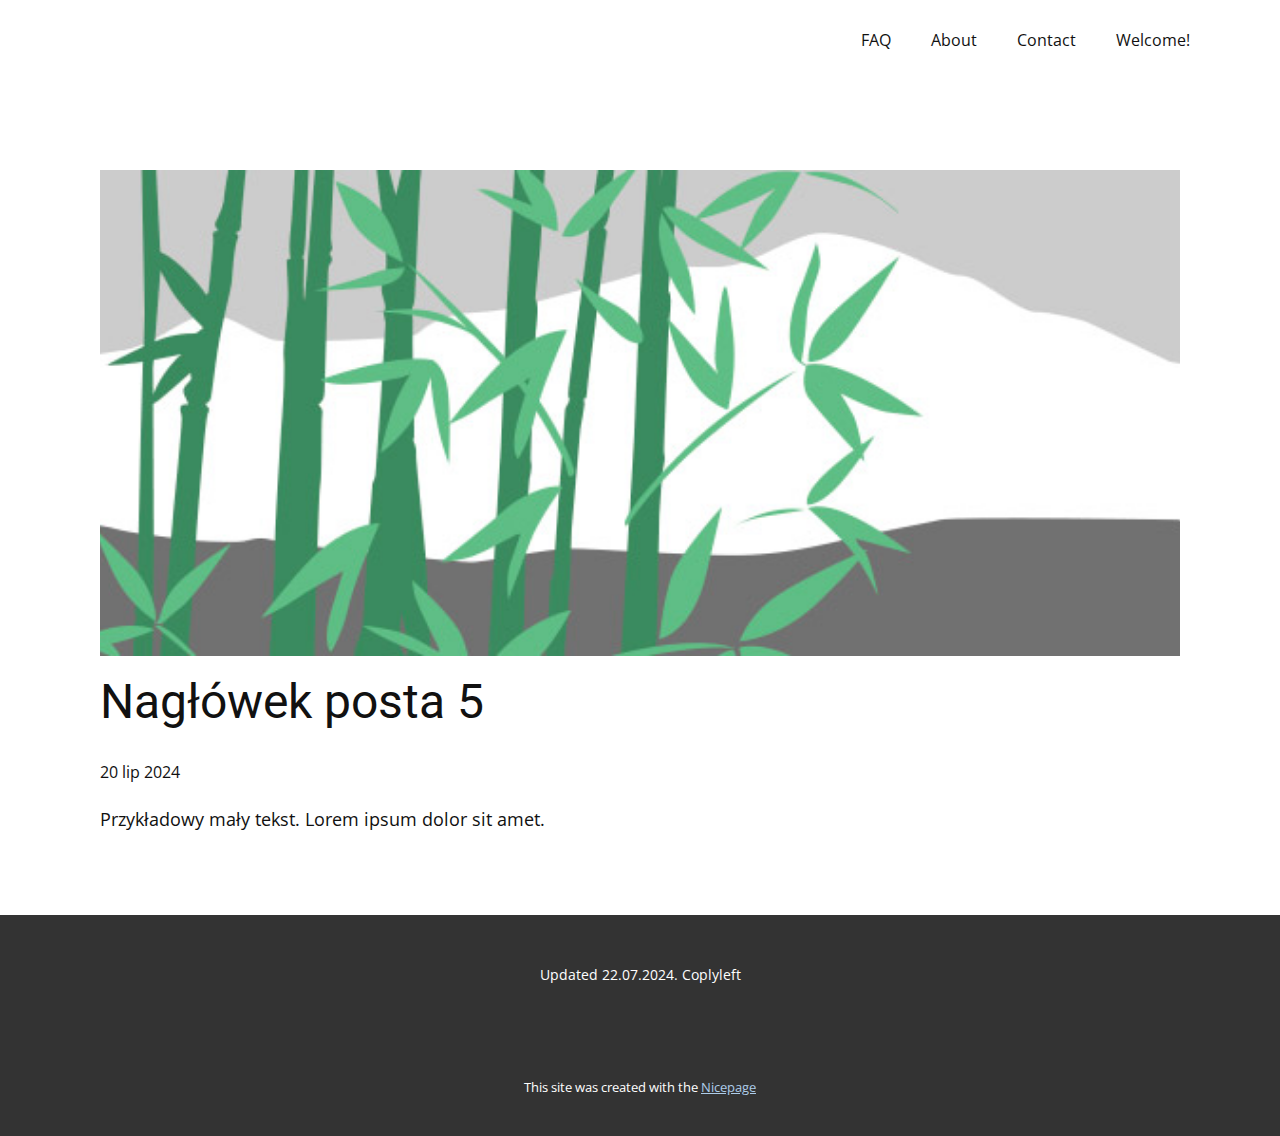
<file: blog/post-4.html>
<!DOCTYPE html>
<html style="font-size: 16px;" lang="pl"><head>
    <meta name="viewport" content="width=device-width, initial-scale=1.0">
    <meta charset="utf-8">
    <meta name="keywords" content="Nagłówek posta 1">
    <meta name="description" content="">
    <title>Nagłówek posta 5 </title>
    <link rel="stylesheet" href="../nicepage.css" media="screen">
<link rel="stylesheet" href="../Post-Template.css" media="screen">
    <script class="u-script" type="text/javascript" src="../jquery-1.9.1.min.js" defer=""></script>
    <script class="u-script" type="text/javascript" src="../nicepage.js" defer=""></script>
    <meta name="generator" content="Nicepage 6.14.5, nicepage.com">
    <link id="u-theme-google-font" rel="stylesheet" href="https://fonts.googleapis.com/css?family=Roboto:100,100i,300,300i,400,400i,500,500i,700,700i,900,900i|Open+Sans:300,300i,400,400i,500,500i,600,600i,700,700i,800,800i">
    
    
    
    <script type="application/ld+json">{
		"@context": "http://schema.org",
		"@type": "Organization",
		"name": "FAQpage"
}</script>
    <meta name="theme-color" content="#478ac9">
  <meta data-intl-tel-input-cdn-path="intlTelInput/"></head>
  <body data-path-to-root="./" data-include-products="false" class="u-body u-xl-mode" data-lang="pl"><header class="u-clearfix u-header u-header" id="sec-6adf"><div class="u-clearfix u-sheet u-sheet-1">
        <nav class="u-menu u-menu-one-level u-offcanvas u-menu-1">
          <div class="menu-collapse" style="font-size: 1rem; letter-spacing: 0px;">
            <a class="u-button-style u-custom-left-right-menu-spacing u-custom-padding-bottom u-custom-top-bottom-menu-spacing u-nav-link u-text-active-palette-1-base u-text-hover-palette-2-base" href="#">
              <svg class="u-svg-link" viewBox="0 0 24 24"><use xlink:href="#menu-hamburger"></use></svg>
              <svg class="u-svg-content" version="1.1" id="menu-hamburger" viewBox="0 0 16 16" x="0px" y="0px" xmlns:xlink="http://www.w3.org/1999/xlink" xmlns="http://www.w3.org/2000/svg"><g><rect y="1" width="16" height="2"></rect><rect y="7" width="16" height="2"></rect><rect y="13" width="16" height="2"></rect>
</g></svg>
            </a>
          </div>
          <div class="u-custom-menu u-nav-container">
            <ul class="u-nav u-unstyled u-nav-1"><li class="u-nav-item"><a class="u-button-style u-nav-link u-text-active-palette-1-base u-text-hover-palette-2-base" href="../FAQ.html" style="padding: 10px 20px;">FAQ</a>
</li><li class="u-nav-item"><a class="u-button-style u-nav-link u-text-active-palette-1-base u-text-hover-palette-2-base" href="../About.html" style="padding: 10px 20px;">About</a>
</li><li class="u-nav-item"><a class="u-button-style u-nav-link u-text-active-palette-1-base u-text-hover-palette-2-base" href="../Contact.html" target="_blank" style="padding: 10px 20px;">Contact</a>
</li><li class="u-nav-item"><a class="u-button-style u-nav-link u-text-active-palette-1-base u-text-hover-palette-2-base" href="../" style="padding: 10px 20px;">Welcome!</a>
</li></ul>
          </div>
          <div class="u-custom-menu u-nav-container-collapse">
            <div class="u-black u-container-style u-inner-container-layout u-opacity u-opacity-95 u-sidenav">
              <div class="u-inner-container-layout u-sidenav-overflow">
                <div class="u-menu-close"></div>
                <ul class="u-align-center u-nav u-popupmenu-items u-unstyled u-nav-2"><li class="u-nav-item"><a class="u-button-style u-nav-link" href="../FAQ.html">FAQ</a>
</li><li class="u-nav-item"><a class="u-button-style u-nav-link" href="../About.html">About</a>
</li><li class="u-nav-item"><a class="u-button-style u-nav-link" href="../Contact.html" target="_blank">Contact</a>
</li><li class="u-nav-item"><a class="u-button-style u-nav-link" href="../">Welcome!</a>
</li></ul>
              </div>
            </div>
            <div class="u-black u-menu-overlay u-opacity u-opacity-70"></div>
          </div>
        </nav>
      </div></header>
    <section class="u-align-center u-clearfix u-section-1" id="sec-7052">
      <div class="u-clearfix u-sheet u-valign-middle-md u-valign-middle-sm u-valign-middle-xs u-sheet-1"><!--post_details--><!--post_details_options_json--><!--{"source":""}--><!--/post_details_options_json--><!--blog_post-->
        <div class="u-container-style u-expanded-width u-post-details u-post-details-1">
          <div class="u-container-layout u-valign-middle u-container-layout-1"><!--blog_post_image-->
            <img alt="" class="u-blog-control u-expanded-width u-image u-image-default u-image-1" src="../images/68f64b9d.jpeg"><!--/blog_post_image--><!--blog_post_header-->
            <h2 class="u-blog-control u-text u-text-1">Nagłówek posta 5 </h2><!--/blog_post_header--><!--blog_post_metadata-->
            <div class="u-blog-control u-metadata u-metadata-1"><!--blog_post_metadata_date-->
              <span class="u-meta-date u-meta-icon">20 lip 2024</span><!--/blog_post_metadata_date--><!--blog_post_metadata_category-->
              <!--/blog_post_metadata_category--><!--blog_post_metadata_comments-->
              <!--/blog_post_metadata_comments-->
            </div><!--/blog_post_metadata--><!--blog_post_content-->
            <div class="u-align-justify u-blog-control u-post-content u-text u-text-2 fr-view">
  Przykładowy mały tekst. Lorem ipsum dolor sit amet.
  </div><!--/blog_post_content-->
          </div>
        </div><!--/blog_post--><!--/post_details-->
      </div>
    </section>
    
    
    
    <footer class="u-align-center u-clearfix u-footer u-grey-80 u-footer" id="sec-f0fa"><div class="u-clearfix u-sheet u-sheet-1">
        <p class="u-small-text u-text u-text-variant u-text-1">Updated 22.07.2024. Coplyleft<br>
        </p>
      </div></footer>
    <section class="u-backlink u-clearfix u-grey-80">
      <p class="u-text">
        <span>This site was created with the </span>
        <a class="u-link" href="https://nicepage.com/" target="_blank" rel="nofollow">
          <span>Nicepage</span>
        </a>
      </p>
    </section>
  
</body></html>
</file>
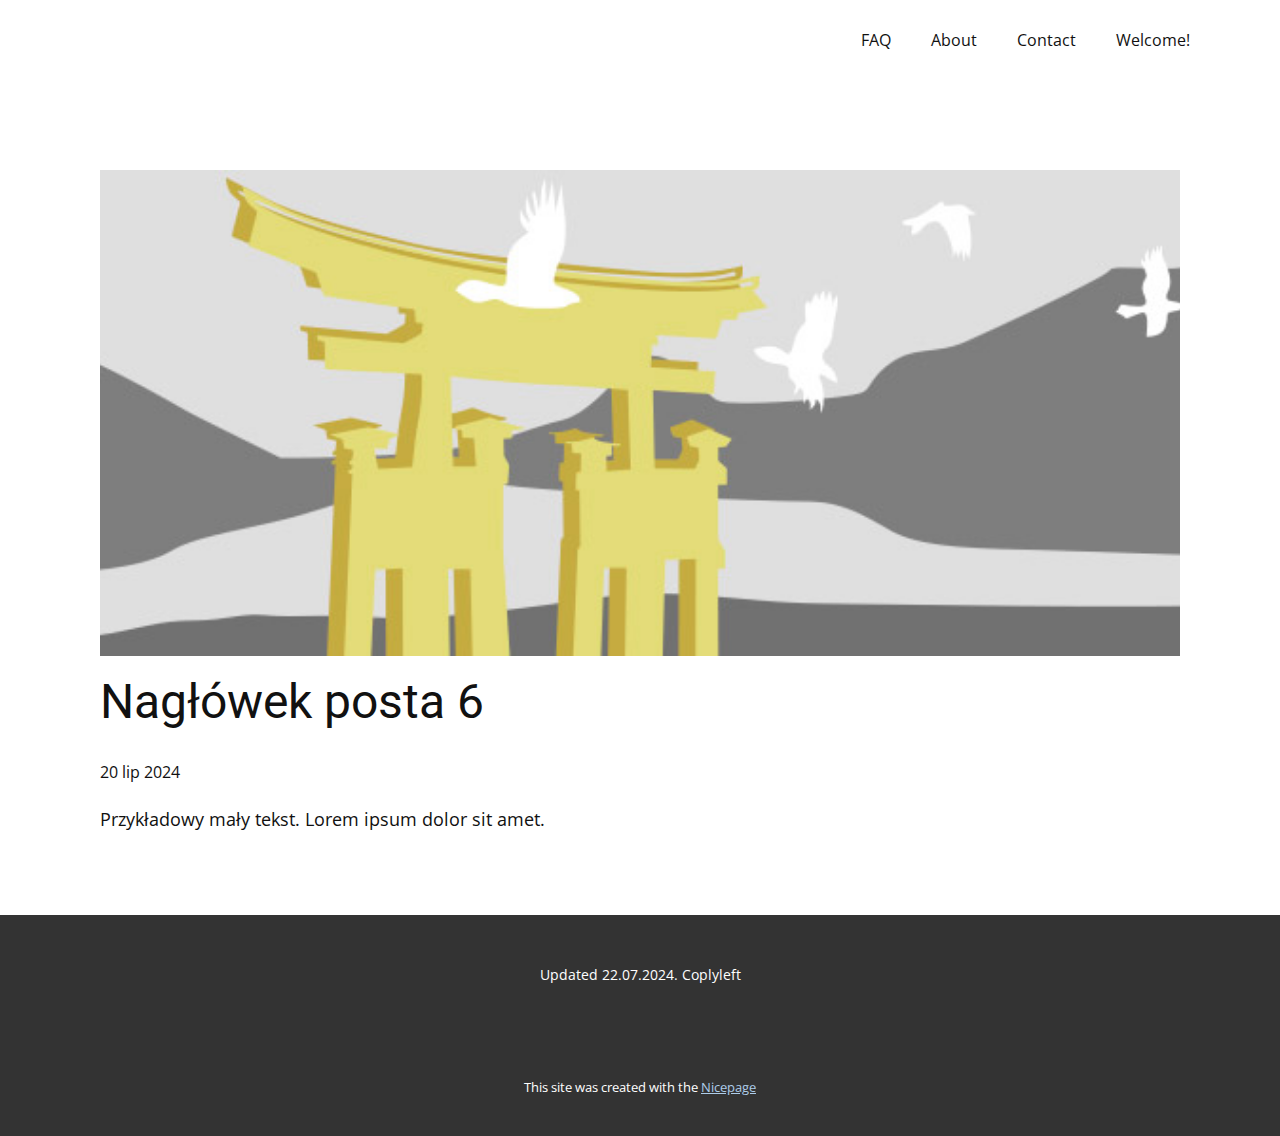
<file: blog/post-5.html>
<!DOCTYPE html>
<html style="font-size: 16px;" lang="pl"><head>
    <meta name="viewport" content="width=device-width, initial-scale=1.0">
    <meta charset="utf-8">
    <meta name="keywords" content="Nagłówek posta 1">
    <meta name="description" content="">
    <title>Nagłówek posta 6 </title>
    <link rel="stylesheet" href="../nicepage.css" media="screen">
<link rel="stylesheet" href="../Post-Template.css" media="screen">
    <script class="u-script" type="text/javascript" src="../jquery-1.9.1.min.js" defer=""></script>
    <script class="u-script" type="text/javascript" src="../nicepage.js" defer=""></script>
    <meta name="generator" content="Nicepage 6.14.5, nicepage.com">
    <link id="u-theme-google-font" rel="stylesheet" href="https://fonts.googleapis.com/css?family=Roboto:100,100i,300,300i,400,400i,500,500i,700,700i,900,900i|Open+Sans:300,300i,400,400i,500,500i,600,600i,700,700i,800,800i">
    
    
    
    <script type="application/ld+json">{
		"@context": "http://schema.org",
		"@type": "Organization",
		"name": "FAQpage"
}</script>
    <meta name="theme-color" content="#478ac9">
  <meta data-intl-tel-input-cdn-path="intlTelInput/"></head>
  <body data-path-to-root="./" data-include-products="false" class="u-body u-xl-mode" data-lang="pl"><header class="u-clearfix u-header u-header" id="sec-6adf"><div class="u-clearfix u-sheet u-sheet-1">
        <nav class="u-menu u-menu-one-level u-offcanvas u-menu-1">
          <div class="menu-collapse" style="font-size: 1rem; letter-spacing: 0px;">
            <a class="u-button-style u-custom-left-right-menu-spacing u-custom-padding-bottom u-custom-top-bottom-menu-spacing u-nav-link u-text-active-palette-1-base u-text-hover-palette-2-base" href="#">
              <svg class="u-svg-link" viewBox="0 0 24 24"><use xlink:href="#menu-hamburger"></use></svg>
              <svg class="u-svg-content" version="1.1" id="menu-hamburger" viewBox="0 0 16 16" x="0px" y="0px" xmlns:xlink="http://www.w3.org/1999/xlink" xmlns="http://www.w3.org/2000/svg"><g><rect y="1" width="16" height="2"></rect><rect y="7" width="16" height="2"></rect><rect y="13" width="16" height="2"></rect>
</g></svg>
            </a>
          </div>
          <div class="u-custom-menu u-nav-container">
            <ul class="u-nav u-unstyled u-nav-1"><li class="u-nav-item"><a class="u-button-style u-nav-link u-text-active-palette-1-base u-text-hover-palette-2-base" href="../FAQ.html" style="padding: 10px 20px;">FAQ</a>
</li><li class="u-nav-item"><a class="u-button-style u-nav-link u-text-active-palette-1-base u-text-hover-palette-2-base" href="../About.html" style="padding: 10px 20px;">About</a>
</li><li class="u-nav-item"><a class="u-button-style u-nav-link u-text-active-palette-1-base u-text-hover-palette-2-base" href="../Contact.html" target="_blank" style="padding: 10px 20px;">Contact</a>
</li><li class="u-nav-item"><a class="u-button-style u-nav-link u-text-active-palette-1-base u-text-hover-palette-2-base" href="../" style="padding: 10px 20px;">Welcome!</a>
</li></ul>
          </div>
          <div class="u-custom-menu u-nav-container-collapse">
            <div class="u-black u-container-style u-inner-container-layout u-opacity u-opacity-95 u-sidenav">
              <div class="u-inner-container-layout u-sidenav-overflow">
                <div class="u-menu-close"></div>
                <ul class="u-align-center u-nav u-popupmenu-items u-unstyled u-nav-2"><li class="u-nav-item"><a class="u-button-style u-nav-link" href="../FAQ.html">FAQ</a>
</li><li class="u-nav-item"><a class="u-button-style u-nav-link" href="../About.html">About</a>
</li><li class="u-nav-item"><a class="u-button-style u-nav-link" href="../Contact.html" target="_blank">Contact</a>
</li><li class="u-nav-item"><a class="u-button-style u-nav-link" href="../">Welcome!</a>
</li></ul>
              </div>
            </div>
            <div class="u-black u-menu-overlay u-opacity u-opacity-70"></div>
          </div>
        </nav>
      </div></header>
    <section class="u-align-center u-clearfix u-section-1" id="sec-7052">
      <div class="u-clearfix u-sheet u-valign-middle-md u-valign-middle-sm u-valign-middle-xs u-sheet-1"><!--post_details--><!--post_details_options_json--><!--{"source":""}--><!--/post_details_options_json--><!--blog_post-->
        <div class="u-container-style u-expanded-width u-post-details u-post-details-1">
          <div class="u-container-layout u-valign-middle u-container-layout-1"><!--blog_post_image-->
            <img alt="" class="u-blog-control u-expanded-width u-image u-image-default u-image-1" src="../images/8ad73f3c.jpeg"><!--/blog_post_image--><!--blog_post_header-->
            <h2 class="u-blog-control u-text u-text-1">Nagłówek posta 6 </h2><!--/blog_post_header--><!--blog_post_metadata-->
            <div class="u-blog-control u-metadata u-metadata-1"><!--blog_post_metadata_date-->
              <span class="u-meta-date u-meta-icon">20 lip 2024</span><!--/blog_post_metadata_date--><!--blog_post_metadata_category-->
              <!--/blog_post_metadata_category--><!--blog_post_metadata_comments-->
              <!--/blog_post_metadata_comments-->
            </div><!--/blog_post_metadata--><!--blog_post_content-->
            <div class="u-align-justify u-blog-control u-post-content u-text u-text-2 fr-view">
  Przykładowy mały tekst. Lorem ipsum dolor sit amet.
  </div><!--/blog_post_content-->
          </div>
        </div><!--/blog_post--><!--/post_details-->
      </div>
    </section>
    
    
    
    <footer class="u-align-center u-clearfix u-footer u-grey-80 u-footer" id="sec-f0fa"><div class="u-clearfix u-sheet u-sheet-1">
        <p class="u-small-text u-text u-text-variant u-text-1">Updated 22.07.2024. Coplyleft<br>
        </p>
      </div></footer>
    <section class="u-backlink u-clearfix u-grey-80">
      <p class="u-text">
        <span>This site was created with the </span>
        <a class="u-link" href="https://nicepage.com/" target="_blank" rel="nofollow">
          <span>Nicepage</span>
        </a>
      </p>
    </section>
  
</body></html>
</file>
